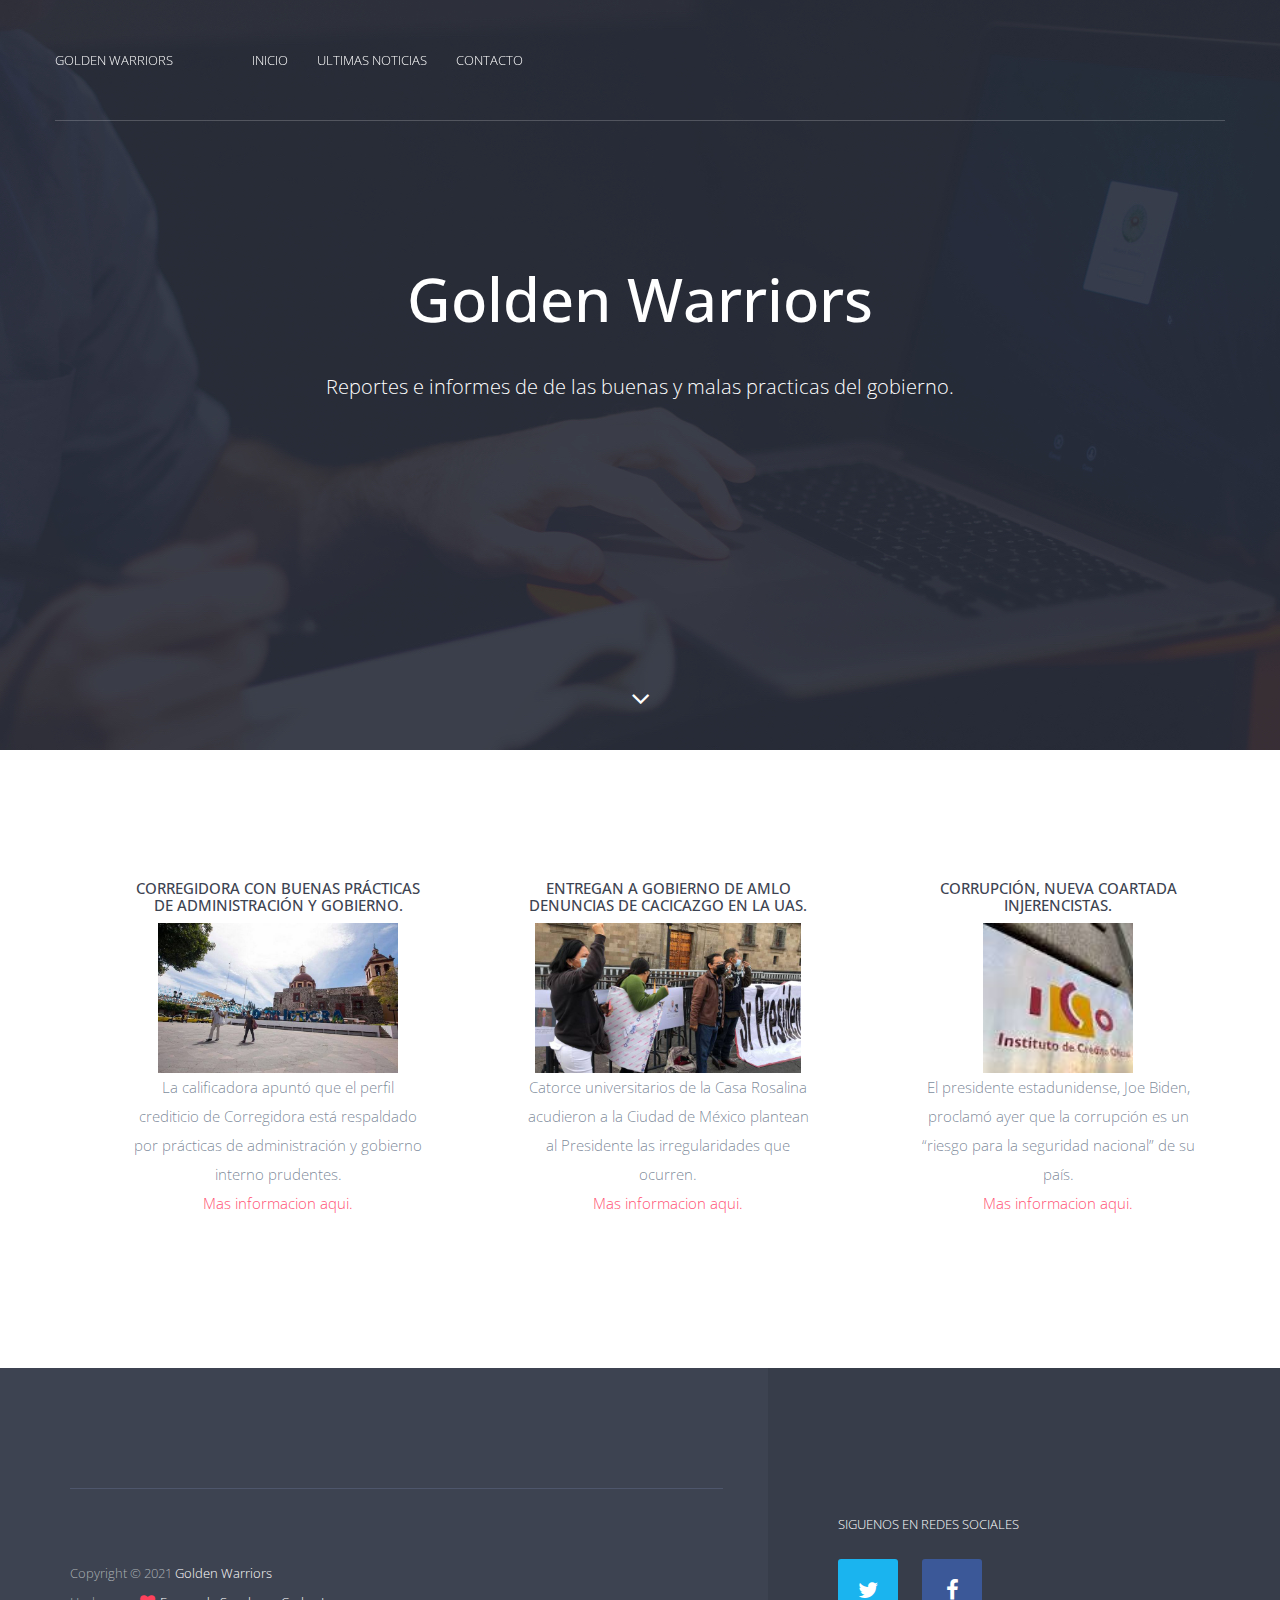
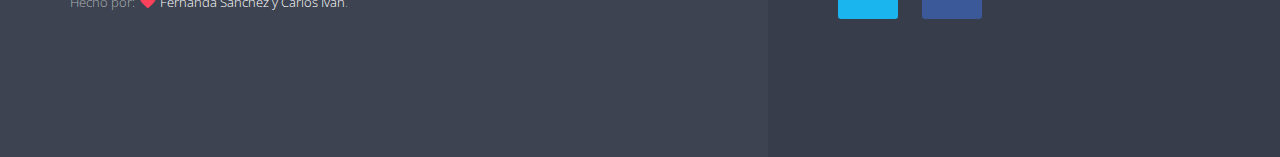
<file: plantilla1/index.html>
<!doctype html>
<!--[if lt IE 7]>      <html class="no-js lt-ie9 lt-ie8 lt-ie7" lang=""> <![endif]-->
<!--[if IE 7]>         <html class="no-js lt-ie9 lt-ie8" lang=""> <![endif]-->
<!--[if IE 8]>         <html class="no-js lt-ie9" lang=""> <![endif]-->
<!--[if gt IE 8]><!--> <html class="no-js" lang=""> <!--<![endif]-->
<head>
    <meta charset="utf-8">
    <!--<meta http-equiv="X-UA-Compatible" content="IE=edge,chrome=1">-->
    <meta http-equiv="X-UA-Compatible" content="IE=edge" />
    <title>GOLDEN WARRIOS</title>
    <meta name="description" content="">
    <meta name="viewport" content="width=device-width, initial-scale=1">
    <link rel="apple-touch-icon" href="apple-touch-icon.png">
    <link rel="icon" type="image/png" href="favicon-32x32.png" sizes="32x32" />
    <link rel="icon" type="image/png" href="favicon-16x16.png" sizes="16x16" />
    <link rel="stylesheet" href="css/normalize.min.css">
    <link rel="stylesheet" href="css/bootstrap.min.css">
    <link rel="stylesheet" href="css/jquery.fancybox.css">
    <link rel="stylesheet" href="css/flexslider.css">
    <link rel="stylesheet" href="css/styles.css">
    <link rel="stylesheet" href="css/queries.css">
    <link rel="stylesheet" href="css/etline-font.css">
    <link rel="stylesheet" href="bower_components/animate.css/animate.min.css">
    <link rel="stylesheet" href="http://maxcdn.bootstrapcdn.com/font-awesome/4.3.0/css/font-awesome.min.css">
    <script src="js/vendor/modernizr-2.8.3-respond-1.4.2.min.js"></script>
</head>
<body id="top">
    <!--[if lt IE 8]>
    <p class="browserupgrade">You are using an <strong>outdated</strong> browser. Please <a href="http://browsehappy.com/">upgrade your browser</a> to improve your experience.</p>
    <![endif]-->
    <section class="hero">
        <section class="navigation">
            <header>
                <div class="header-content">
                    <div class="logo"><a href="index.html">GOLDEN WARRIORS</a></div>
                    <div class="header-nav">
                        <nav>
                            <ul class="primary-nav">
                                <li><a href="#features">Inicio</a></li>
                                <li><a href="#assets">Ultimas noticias</a></li>
                                <li><a href="#blog">Contacto</a></li>
                            </ul>
                            <ul class="member-actions">
                               
                            </ul>
                        </nav>
                    </div>
                    <div class="navicon">
                        <a class="nav-toggle" href="#"><span></span></a>
                    </div>
                </div>
            </header>
        </section>
        <div class="container">
            <div class="row">
                <div class="col-md-10 col-md-offset-1">
                    <div class="hero-content text-center">
                        <h1>Golden Warriors</h1>
                        <p class="intro">Reportes e informes de de las buenas y malas practicas del gobierno.</p>
                    </div>
                </div>
            </div>
        </div>
        <div class="down-arrow floating-arrow"><a href="#"><i class="fa fa-angle-down"></i></a></div>
    </section>
    <section class="intro section-padding">
        <div class="container">
            <div class="row">
                <div class="col-md-4 intro-feature">
                    <div class="intro-icon" >
                        
                    </div>
                    <div class="intro-content">
                        <center>
                        <h5>Corregidora con buenas prácticas de administración y gobierno.</h5>
                        <img src="img/img1.jpg" height="150px" weight="70px"/>
                        <p>La calificadora apuntó que el perfil crediticio de Corregidora está respaldado por prácticas de administración y gobierno interno prudentes.
                            <br>
                        <a href="#" class="blog-category" data-toggle="tooltip" data-placement="top" data-original-title="¡Click click!">Mas informacion aqui.</a>
                    </p>
                        </center>
                    </div>
                </div>
                <div class="col-md-4 intro-feature">
                    <div class="intro-icon">
                        
                    </div>
                    <div class="intro-content">
                        <center>
                        <h5>Entregan a Gobierno de AMLO denuncias de cacicazgo en la UAS.</h5>
                        <img src="img/img2.jpg" height="150px" weight="70px"/>
                        <p>Catorce universitarios de la Casa Rosalina acudieron a la Ciudad de México plantean al Presidente las irregularidades que ocurren.
                            <br>
                        <a href="#" class="blog-category" data-toggle="tooltip" data-placement="top" data-original-title="¡Click click!">Mas informacion aqui.</a>
                    </p>
                        </center>
                    </div>
                </div>
                <div class="col-md-4 intro-feature">
                    <div class="intro-icon">
                        
                    </div>
                    <div class="intro-content">
                        <center>
                        <h5>Corrupción, nueva coartada injerencistas.</h5>
                        <img src="img/img3.jfif" height="150px" weight="70px"/>
                        <p>El presidente estadunidense, Joe Biden, proclamó ayer que la corrupción es un “riesgo para la seguridad nacional” de su país.
                            <br>
                        <a href="#" class="blog-category" data-toggle="tooltip" data-placement="top" data-original-title="¡Click click!">Mas informacion aqui.</a>
                    </p>
                </center>
                        
                    </div>
                </div>
            </div>
        </div>
    </section>
    
    <footer>
        <div class="container">
            <div class="row">
                <div class="col-md-7">
                    <div class="footer-links">
                        <ul class="footer-group">
                            
                        </ul>
                        <p>Copyright © 2021 <a href="#">Golden Warriors</a><br>
                        <a href="http://tympanus.net/codrops/licensing/"></a> Hecho por: <span class="fa fa-heart pulse2"></span> <a href="https://tympanus.net/codrops/">Fernanda Sanchez y Carlos Ivan</a>.</p>
                    </div>
                </div>
                <div class="social-share">
                    <p>SIGUENOS EN REDES SOCIALES</p>
                    <a href="#" class="twitter-share"><i class="fa fa-twitter"></i></a> <a href="#" class="facebook-share"><i class="fa fa-facebook"></i></a>
                </div>
            </div>
        </div>
    </footer>
    <script src="http://ajax.googleapis.com/ajax/libs/jquery/1.11.2/jquery.min.js"></script>
    <script>window.jQuery || document.write('<script src="js/vendor/jquery-1.11.2.min.js"><\/script>')</script>
    <script src="bower_components/retina.js/dist/retina.js"></script>
    <script src="js/jquery.fancybox.pack.js"></script>
    <script src="js/vendor/bootstrap.min.js"></script>
    <script src="js/scripts.js"></script>
    <script src="js/angular.js"></script>
    <script src="js/jquery.flexslider-min.js"></script>
    <script src="bower_components/classie/classie.js"></script>
    <script src="bower_components/jquery-waypoints/lib/jquery.waypoints.min.js"></script>
    <!-- Google Analytics: change UA-XXXXX-X to be your site's ID. -->
    <script>
    (function(b,o,i,l,e,r){b.GoogleAnalyticsObject=l;b[l]||(b[l]=
    function(){(b[l].q=b[l].q||[]).push(arguments)});b[l].l=+new Date;
    e=o.createElement(i);r=o.getElementsByTagName(i)[0];
    e.src='//www.google-analytics.com/analytics.js';
    r.parentNode.insertBefore(e,r)}(window,document,'script','ga'));
    ga('create','UA-XXXXX-X','auto');ga('send','pageview');
    </script>
</body>
</html>
</file>
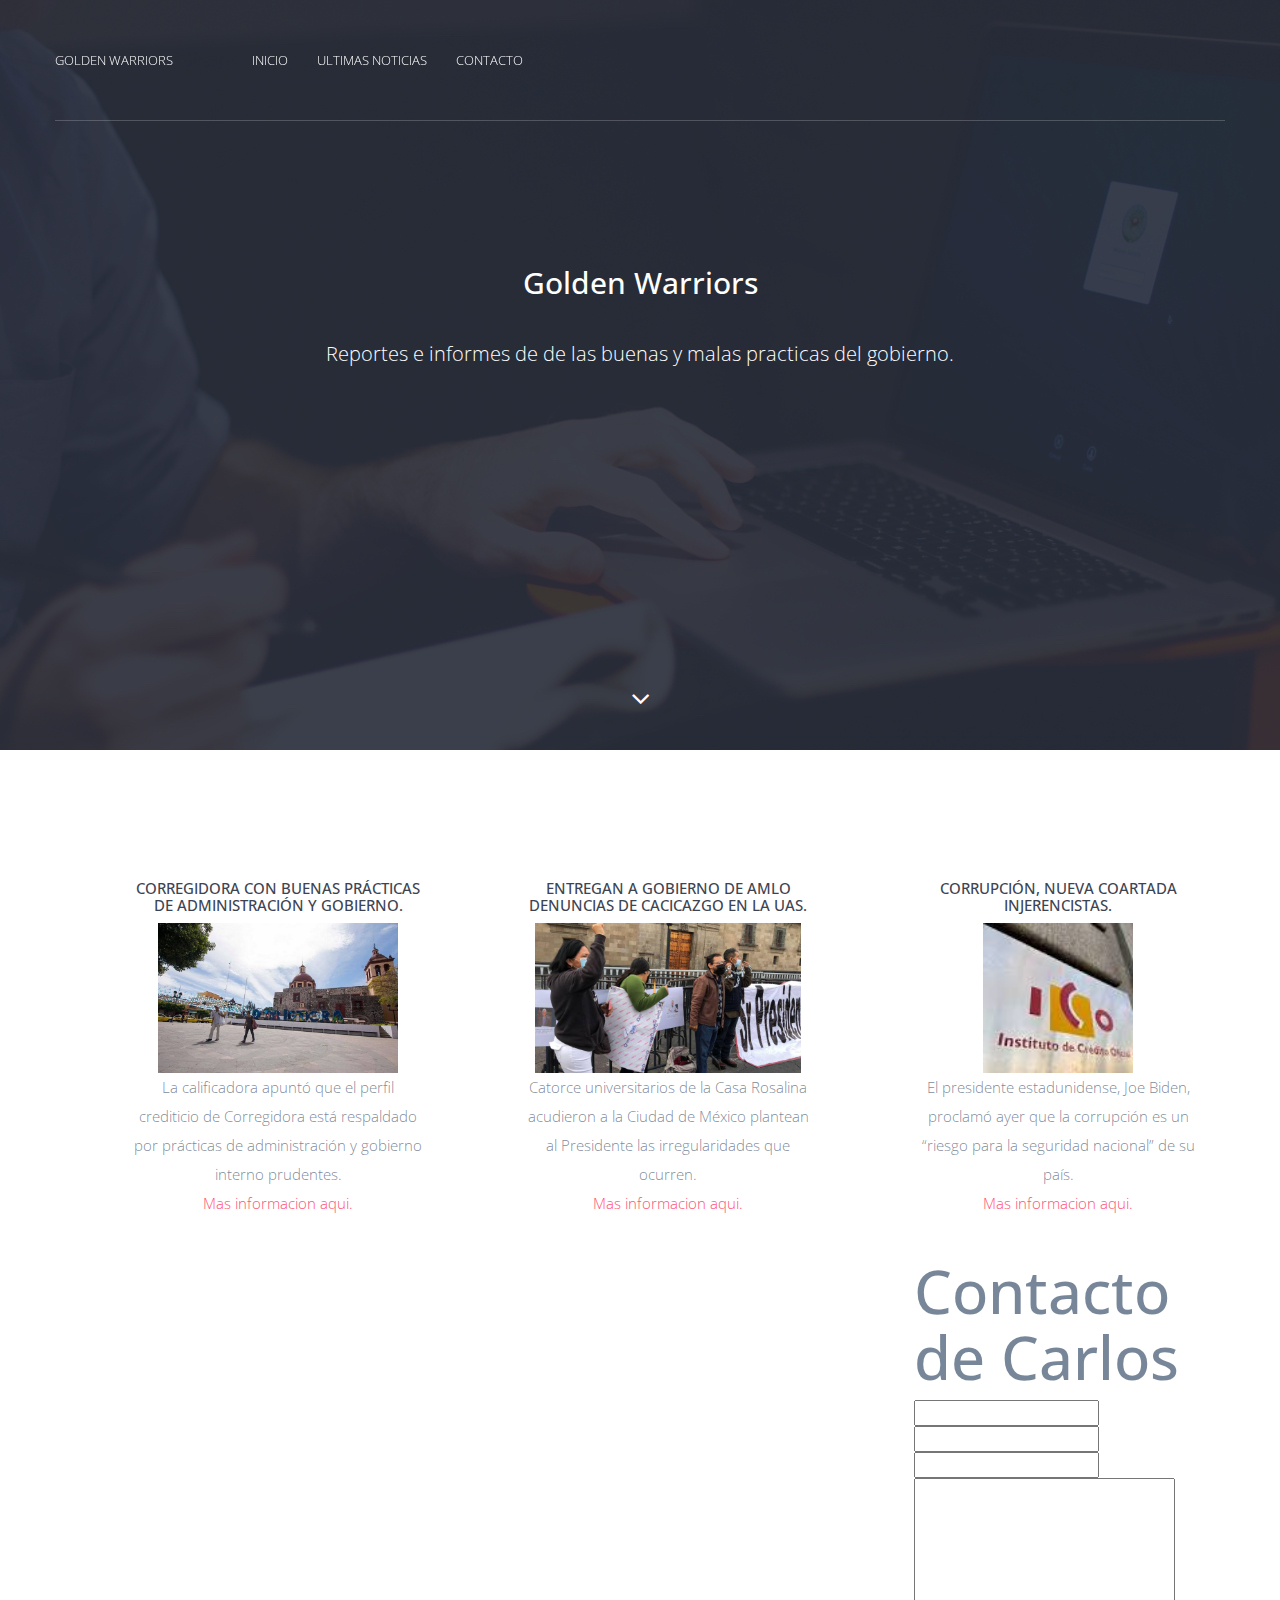
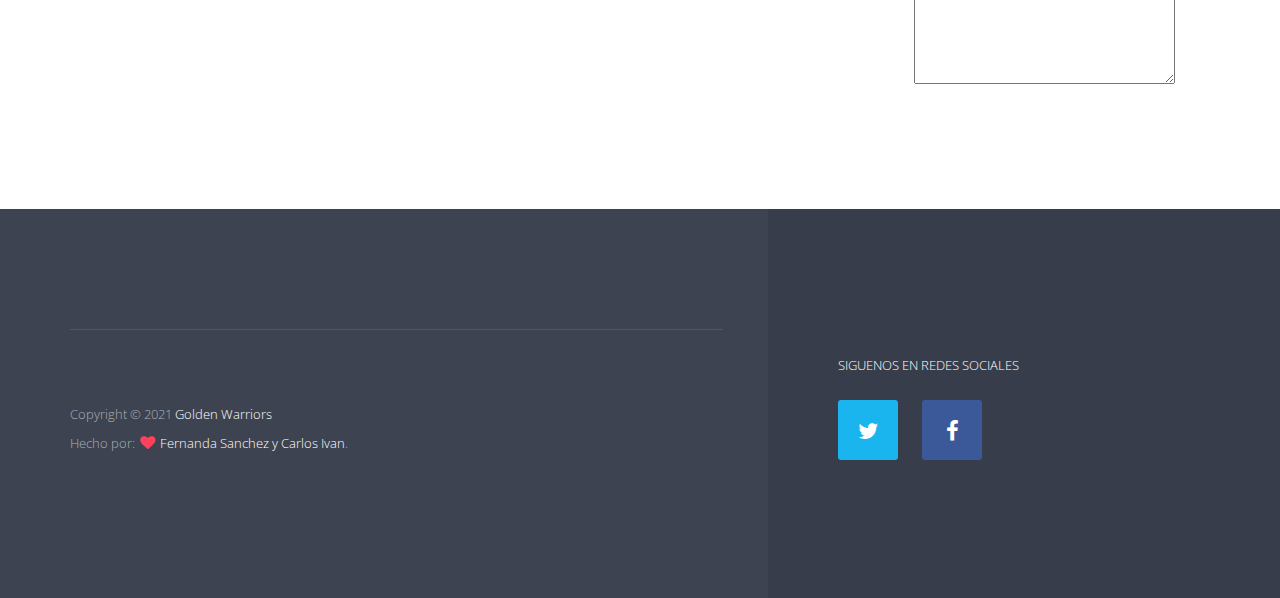
<file: plantilla2/index.html>
<!doctype html>
<!--[if lt IE 7]>      <html class="no-js lt-ie9 lt-ie8 lt-ie7" lang=""> <![endif]-->
<!--[if IE 7]>         <html class="no-js lt-ie9 lt-ie8" lang=""> <![endif]-->
<!--[if IE 8]>         <html class="no-js lt-ie9" lang=""> <![endif]-->
<!--[if gt IE 8]><!--> <html class="no-js" lang=""> <!--<![endif]-->
<head>
    <meta charset="utf-8">
    <!--<meta http-equiv="X-UA-Compatible" content="IE=edge,chrome=1">-->
    <meta http-equiv="X-UA-Compatible" content="IE=edge" />
    <title>GOLDEN WARRIOS</title>
    <meta name="description" content="">
    <meta name="viewport" content="width=device-width, initial-scale=1">
    <link rel="apple-touch-icon" href="apple-touch-icon.png">
    <link rel="icon" type="image/png" href="favicon-32x32.png" sizes="32x32" />
    <link rel="icon" type="image/png" href="favicon-16x16.png" sizes="16x16" />
    <link rel="stylesheet" href="css/normalize.min.css">
    <link rel="stylesheet" href="css/bootstrap.min.css">
    <link rel="stylesheet" href="css/jquery.fancybox.css">
    <link rel="stylesheet" href="css/flexslider.css">
    <link rel="stylesheet" href="css/styles.css">
    <link rel="stylesheet" href="css/ie.css">
    <link rel="stylesheet" href="css/queries.css">
    <link rel="stylesheet" href="css/etline-font.css">
    <link rel="stylesheet" href="bower_components/animate.css/animate.min.css">
    <link rel="stylesheet" href="http://maxcdn.bootstrapcdn.com/font-awesome/4.3.0/css/font-awesome.min.css">
    <script src="js/vendor/modernizr-2.8.3-respond-1.4.2.min.js"></script>
</head>
<body id="top">
    <!--[if lt IE 8]>
    <p class="browserupgrade">You are using an <strong>outdated</strong> browser. Please <a href="http://browsehappy.com/">upgrade your browser</a> to improve your experience.</p>
    <![endif]-->
    <section class="hero">
        <section class="navigation">
            <header>
                <div class="header-content">
                    <div class="logo"><a href="index.html">GOLDEN WARRIORS</a></div>
                    <div class="header-nav">
                        <nav>
                            <ul class="primary-nav">
                                <li><a href="#features">Inicio</a></li>
                                <li><a href="#assets">Ultimas noticias</a></li>
                                <li><a href="#blog">Contacto</a></li>
                            </ul>
                            <ul class="member-actions">
                               
                            </ul>
                        </nav>
                    </div>
                    <div class="navicon">
                        <a class="nav-toggle" href="#"><span></span></a>
                    </div>
                </div>
            </header>
        </section>
        <div class="container">
            <div class="row">
                <div class="col-md-10 col-md-offset-1">
                    <div class="hero-content text-center">
                        <h1 class="titulo-cuerpo"> Golden Warriors</h1>
                        <p class="intro">Reportes e informes de de las buenas y malas practicas del gobierno.</p>
                    </div>
                </div>
            </div>
        </div>
        <div class="down-arrow floating-arrow"><a href="#"><i class="fa fa-angle-down"></i></a></div>
    </section>
    <section class="intro section-padding">
        <div class="container">
            <div class="row">
                <div class="col-md-4 intro-feature">
                    <div class="intro-icon" >
                        
                    </div>
                    <div class="intro-content">
                        <center>
                        <h5>Corregidora con buenas prácticas de administración y gobierno.</h5>
                        <img src="img/img1.jpg" height="150px" weight="70px"/>
                        <p>La calificadora apuntó que el perfil crediticio de Corregidora está respaldado por prácticas de administración y gobierno interno prudentes.
                            <br>
                        <a href="#" class="blog-category" data-toggle="tooltip" data-placement="top" data-original-title="¡Click click!">Mas informacion aqui.</a>
                    </p>
                        </center>
                    </div>
                </div>
                <div class="col-md-4 intro-feature">
                    <div class="intro-icon">
                        
                    </div>
                    <div class="intro-content">
                        <center>
                        <h5>Entregan a Gobierno de AMLO denuncias de cacicazgo en la UAS.</h5>
                        <img src="img/img2.jpg" height="150px" weight="70px"/>
                        <p>Catorce universitarios de la Casa Rosalina acudieron a la Ciudad de México plantean al Presidente las irregularidades que ocurren.
                            <br>
                        <a href="#" class="blog-category" data-toggle="tooltip" data-placement="top" data-original-title="¡Click click!">Mas informacion aqui.</a>
                    </p>
                        </center>
                    </div>
                </div>
                <div class="col-md-4 intro-feature">
                    <div class="intro-icon">
                        
                    </div>
                    <div class="intro-content">
                        <center>
                        <h5>Corrupción, nueva coartada injerencistas.</h5>
                        <img src="img/img3.jfif" height="150px" weight="70px"/>
                        <p>El presidente estadunidense, Joe Biden, proclamó ayer que la corrupción es un “riesgo para la seguridad nacional” de su país.
                            <br>
                        <a href="#" class="blog-category" data-toggle="tooltip" data-placement="top" data-original-title="¡Click click!">Mas informacion aqui.</a>
                    </p>
                </center>

                <h1>Contacto de Carlos </h1>
                <form action="" method="post" >

                    <input type="text" name="nombre" id="nombre">
                    <input type="email" name="correo" id="correo">
                    <input type="tel" name="telefono" id="telefono">
                    <textarea name="mensaje" id="mensaje" cols="30" rows="10"></textarea>

                </form>
                        
                    </div>
                </div>
            </div>
        </div>
    </section>
    
    <footer>
        <div class="container">
            <div class="row">
                <div class="col-md-7">
                    <div class="footer-links">
                        <ul class="footer-group">
                            
                        </ul>
                        <p>Copyright © 2021 <a href="#">Golden Warriors</a><br>
                        <a href="http://tympanus.net/codrops/licensing/"></a> Hecho por: <span class="fa fa-heart pulse2"></span> <a href="https://tympanus.net/codrops/">Fernanda Sanchez y Carlos Ivan</a>.</p>
                    </div>
                </div>
                <div class="social-share">
                    <p>SIGUENOS EN REDES SOCIALES</p>
                    <a href="#" class="twitter-share"><i class="fa fa-twitter"></i></a> <a href="#" class="facebook-share"><i class="fa fa-facebook"></i></a>
                </div>
            </div>
        </div>
    </footer>
    <script src="http://ajax.googleapis.com/ajax/libs/jquery/1.11.2/jquery.min.js"></script>
    <script>window.jQuery || document.write('<script src="js/vendor/jquery-1.11.2.min.js"><\/script>')</script>
    <script src="bower_components/retina.js/dist/retina.js"></script>
    <script src="js/jquery.fancybox.pack.js"></script>
    <script src="js/vendor/bootstrap.min.js"></script>
    <script src="js/scripts.js"></script>
    <script src="js/angular.js"></script>
    <script src="js/jquery.flexslider-min.js"></script>
    <script src="bower_components/classie/classie.js"></script>
    <script src="bower_components/jquery-waypoints/lib/jquery.waypoints.min.js"></script>
    <!-- Google Analytics: change UA-XXXXX-X to be your site's ID. -->
    <script>
    (function(b,o,i,l,e,r){b.GoogleAnalyticsObject=l;b[l]||(b[l]=
    function(){(b[l].q=b[l].q||[]).push(arguments)});b[l].l=+new Date;
    e=o.createElement(i);r=o.getElementsByTagName(i)[0];
    e.src='//www.google-analytics.com/analytics.js';
    r.parentNode.insertBefore(e,r)}(window,document,'script','ga'));
    ga('create','UA-XXXXX-X','auto');ga('send','pageview');
    </script>
</body>


<!--- git init Esto es para inicializar GIT 
      git add . esto es para agregar al stage todos los archivos
      git commit - m "Mensaje" confirma los cambios en el repositorio
    -->
</html>
</file>
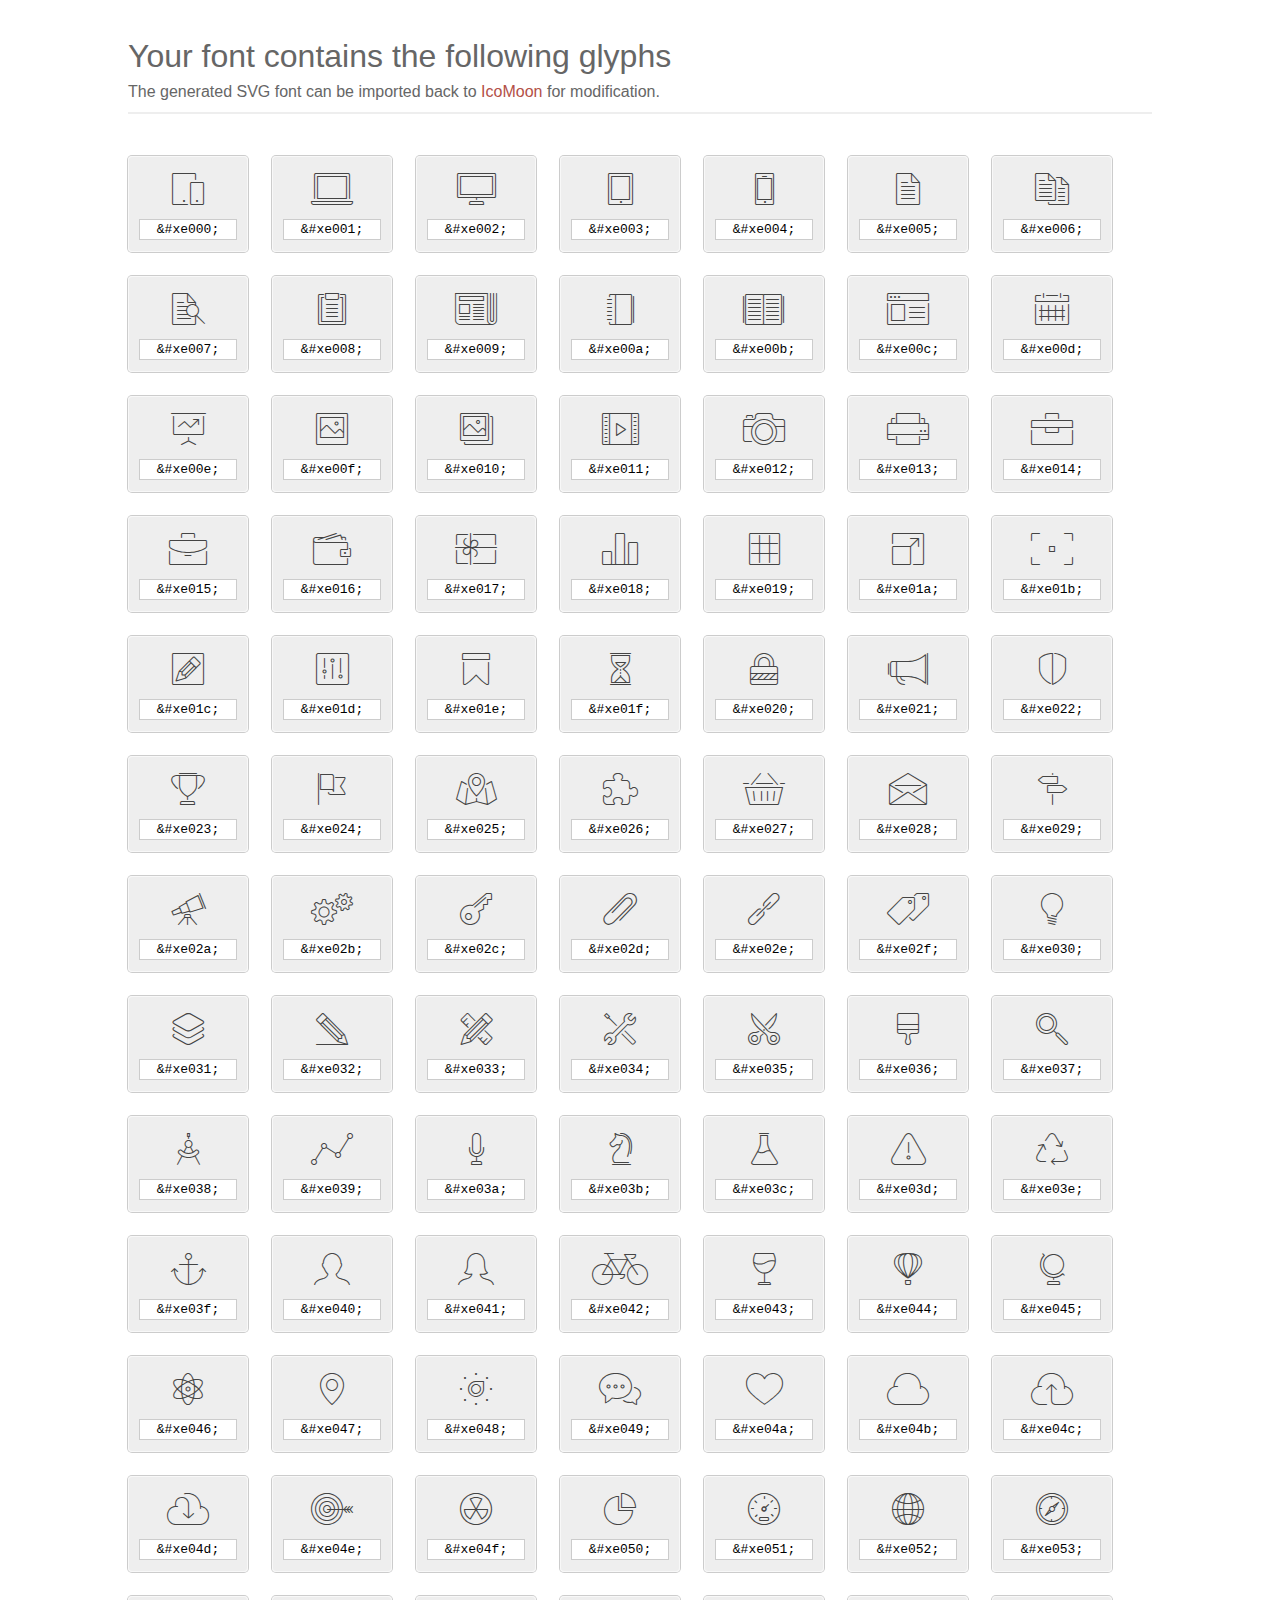
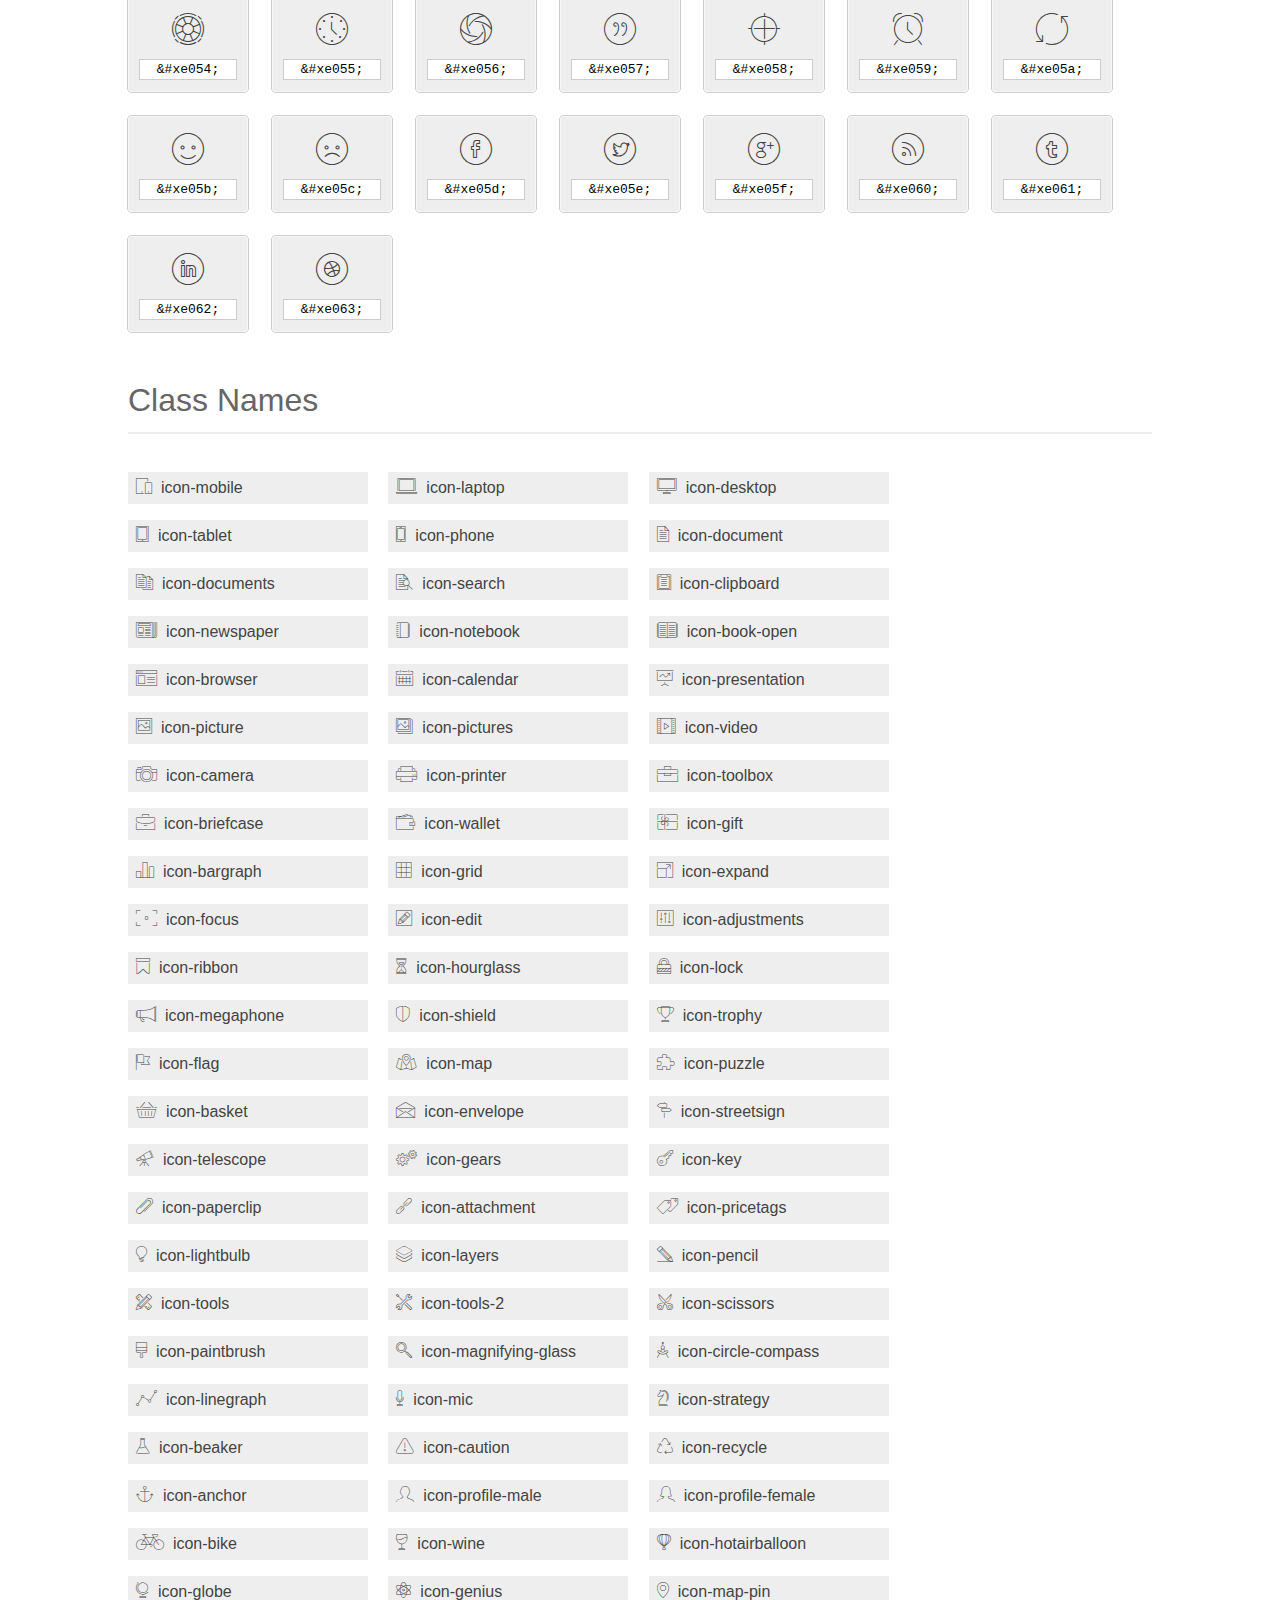
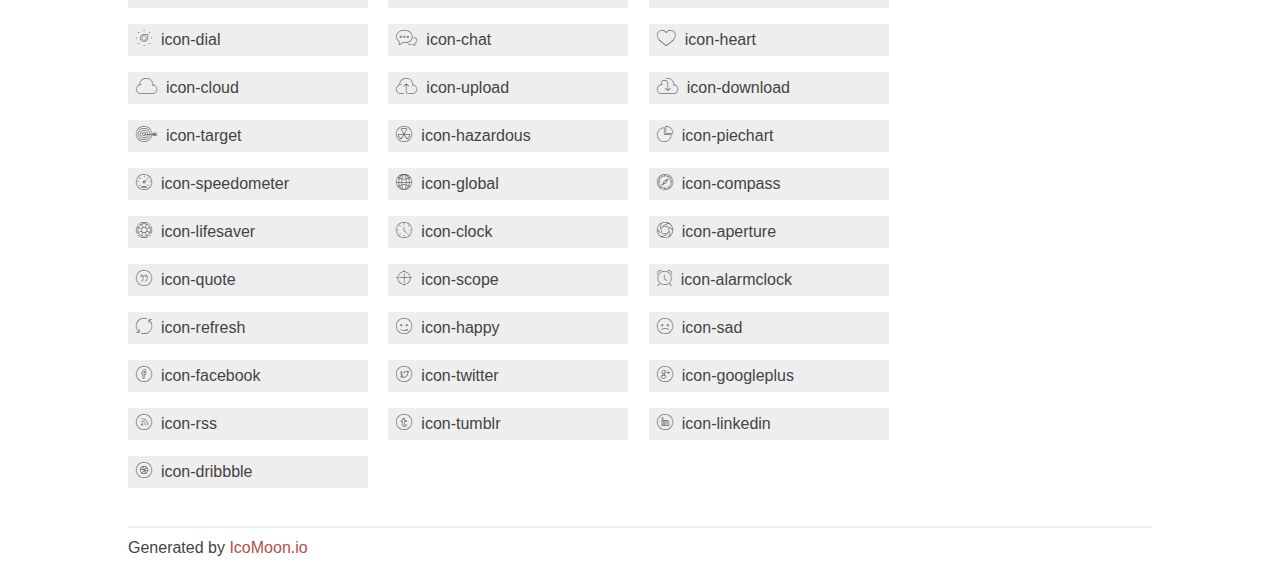
<file: plantilla1/fonts/et-line-font/index.html>
<!doctype html>
<html>
<head>
<title>Your Font/Glyphs</title>
<link rel="stylesheet" href="style.css" />
<!--[if lte IE 7]><script src="lte-ie7.js"></script><![endif]-->
<style>
	section, header, footer {display: block;}
	body {
		font-family: sans-serif;
		color: #444;
		line-height: 1.5;
		font-size: 1em;
	}
	* {
		-moz-box-sizing: border-box;
		-webkit-box-sizing: border-box;
		box-sizing: border-box;
		margin: 0;
		padding: 0;
	}
	.glyph {
		font-size: 16px;
		float: left;
		text-align: center;
		background: #eee;
		padding: .75em;
		margin: .75em 1.5em .75em 0;
		width: 7.5em;
		border-radius: .25em;
		box-shadow: inset 0 0 0 1px #f8f8f8, 0 0 0 1px #CCC;
	}
	.glyph input {
		font-family: consolas, monospace;
		font-size: 13px;
		width: 100%;
		text-align: center;
		border: 0;
		box-shadow: 0 0 0 1px #ccc;
		padding: .125em;
	}
	.w-main {
		width: 80%;
	}
	.centered {
		margin-left: auto;
		margin-right: auto;
	}
	.fs1 {
		font-size: 2em;
	}
	header {
		margin: 2em 0;
		padding-bottom: .5em;
		color: #666;
		box-shadow: 0 2px #eee;
	}
	header h1 {
		font-size: 2em;
		font-weight: normal;
	}
	.clearfix:before, .clearfix:after { content: ""; display: table; }
	.clearfix:after, .clear { clear: both; }
	footer {
		margin-top: 2em;
		padding: .5em 0;
		box-shadow: 0 -2px #eee;
	}
	a, a:visited {
		color: #B35047;
		text-decoration: none;
	}
	a:hover, a:focus {color: #000;}
	.box1 {
		font-size: 16px;
		display: inline-block;
		width: 15em;
		padding: .25em .5em;
		background: #eee;
		margin: .5em 1em .5em 0;
	}
</style>
</head>
<body>
	<div class="w-main centered">
	<section class="mtm clearfix" id="glyphs">
	<header>
		<h1>Your font contains the following glyphs</h1>
		<p>The generated SVG font can be imported back to <a href="http://icomoon.io/app">IcoMoon</a> for modification.</p>
	</header>
	<div class="glyph">
		<div class="fs1" aria-hidden="true" data-icon="&#xe000;"></div>
		<input type="text" readonly="readonly" value="&amp;#xe000;" />
	</div>
	<div class="glyph">
		<div class="fs1" aria-hidden="true" data-icon="&#xe001;"></div>
		<input type="text" readonly="readonly" value="&amp;#xe001;" />
	</div>
	<div class="glyph">
		<div class="fs1" aria-hidden="true" data-icon="&#xe002;"></div>
		<input type="text" readonly="readonly" value="&amp;#xe002;" />
	</div>
	<div class="glyph">
		<div class="fs1" aria-hidden="true" data-icon="&#xe003;"></div>
		<input type="text" readonly="readonly" value="&amp;#xe003;" />
	</div>
	<div class="glyph">
		<div class="fs1" aria-hidden="true" data-icon="&#xe004;"></div>
		<input type="text" readonly="readonly" value="&amp;#xe004;" />
	</div>
	<div class="glyph">
		<div class="fs1" aria-hidden="true" data-icon="&#xe005;"></div>
		<input type="text" readonly="readonly" value="&amp;#xe005;" />
	</div>
	<div class="glyph">
		<div class="fs1" aria-hidden="true" data-icon="&#xe006;"></div>
		<input type="text" readonly="readonly" value="&amp;#xe006;" />
	</div>
	<div class="glyph">
		<div class="fs1" aria-hidden="true" data-icon="&#xe007;"></div>
		<input type="text" readonly="readonly" value="&amp;#xe007;" />
	</div>
	<div class="glyph">
		<div class="fs1" aria-hidden="true" data-icon="&#xe008;"></div>
		<input type="text" readonly="readonly" value="&amp;#xe008;" />
	</div>
	<div class="glyph">
		<div class="fs1" aria-hidden="true" data-icon="&#xe009;"></div>
		<input type="text" readonly="readonly" value="&amp;#xe009;" />
	</div>
	<div class="glyph">
		<div class="fs1" aria-hidden="true" data-icon="&#xe00a;"></div>
		<input type="text" readonly="readonly" value="&amp;#xe00a;" />
	</div>
	<div class="glyph">
		<div class="fs1" aria-hidden="true" data-icon="&#xe00b;"></div>
		<input type="text" readonly="readonly" value="&amp;#xe00b;" />
	</div>
	<div class="glyph">
		<div class="fs1" aria-hidden="true" data-icon="&#xe00c;"></div>
		<input type="text" readonly="readonly" value="&amp;#xe00c;" />
	</div>
	<div class="glyph">
		<div class="fs1" aria-hidden="true" data-icon="&#xe00d;"></div>
		<input type="text" readonly="readonly" value="&amp;#xe00d;" />
	</div>
	<div class="glyph">
		<div class="fs1" aria-hidden="true" data-icon="&#xe00e;"></div>
		<input type="text" readonly="readonly" value="&amp;#xe00e;" />
	</div>
	<div class="glyph">
		<div class="fs1" aria-hidden="true" data-icon="&#xe00f;"></div>
		<input type="text" readonly="readonly" value="&amp;#xe00f;" />
	</div>
	<div class="glyph">
		<div class="fs1" aria-hidden="true" data-icon="&#xe010;"></div>
		<input type="text" readonly="readonly" value="&amp;#xe010;" />
	</div>
	<div class="glyph">
		<div class="fs1" aria-hidden="true" data-icon="&#xe011;"></div>
		<input type="text" readonly="readonly" value="&amp;#xe011;" />
	</div>
	<div class="glyph">
		<div class="fs1" aria-hidden="true" data-icon="&#xe012;"></div>
		<input type="text" readonly="readonly" value="&amp;#xe012;" />
	</div>
	<div class="glyph">
		<div class="fs1" aria-hidden="true" data-icon="&#xe013;"></div>
		<input type="text" readonly="readonly" value="&amp;#xe013;" />
	</div>
	<div class="glyph">
		<div class="fs1" aria-hidden="true" data-icon="&#xe014;"></div>
		<input type="text" readonly="readonly" value="&amp;#xe014;" />
	</div>
	<div class="glyph">
		<div class="fs1" aria-hidden="true" data-icon="&#xe015;"></div>
		<input type="text" readonly="readonly" value="&amp;#xe015;" />
	</div>
	<div class="glyph">
		<div class="fs1" aria-hidden="true" data-icon="&#xe016;"></div>
		<input type="text" readonly="readonly" value="&amp;#xe016;" />
	</div>
	<div class="glyph">
		<div class="fs1" aria-hidden="true" data-icon="&#xe017;"></div>
		<input type="text" readonly="readonly" value="&amp;#xe017;" />
	</div>
	<div class="glyph">
		<div class="fs1" aria-hidden="true" data-icon="&#xe018;"></div>
		<input type="text" readonly="readonly" value="&amp;#xe018;" />
	</div>
	<div class="glyph">
		<div class="fs1" aria-hidden="true" data-icon="&#xe019;"></div>
		<input type="text" readonly="readonly" value="&amp;#xe019;" />
	</div>
	<div class="glyph">
		<div class="fs1" aria-hidden="true" data-icon="&#xe01a;"></div>
		<input type="text" readonly="readonly" value="&amp;#xe01a;" />
	</div>
	<div class="glyph">
		<div class="fs1" aria-hidden="true" data-icon="&#xe01b;"></div>
		<input type="text" readonly="readonly" value="&amp;#xe01b;" />
	</div>
	<div class="glyph">
		<div class="fs1" aria-hidden="true" data-icon="&#xe01c;"></div>
		<input type="text" readonly="readonly" value="&amp;#xe01c;" />
	</div>
	<div class="glyph">
		<div class="fs1" aria-hidden="true" data-icon="&#xe01d;"></div>
		<input type="text" readonly="readonly" value="&amp;#xe01d;" />
	</div>
	<div class="glyph">
		<div class="fs1" aria-hidden="true" data-icon="&#xe01e;"></div>
		<input type="text" readonly="readonly" value="&amp;#xe01e;" />
	</div>
	<div class="glyph">
		<div class="fs1" aria-hidden="true" data-icon="&#xe01f;"></div>
		<input type="text" readonly="readonly" value="&amp;#xe01f;" />
	</div>
	<div class="glyph">
		<div class="fs1" aria-hidden="true" data-icon="&#xe020;"></div>
		<input type="text" readonly="readonly" value="&amp;#xe020;" />
	</div>
	<div class="glyph">
		<div class="fs1" aria-hidden="true" data-icon="&#xe021;"></div>
		<input type="text" readonly="readonly" value="&amp;#xe021;" />
	</div>
	<div class="glyph">
		<div class="fs1" aria-hidden="true" data-icon="&#xe022;"></div>
		<input type="text" readonly="readonly" value="&amp;#xe022;" />
	</div>
	<div class="glyph">
		<div class="fs1" aria-hidden="true" data-icon="&#xe023;"></div>
		<input type="text" readonly="readonly" value="&amp;#xe023;" />
	</div>
	<div class="glyph">
		<div class="fs1" aria-hidden="true" data-icon="&#xe024;"></div>
		<input type="text" readonly="readonly" value="&amp;#xe024;" />
	</div>
	<div class="glyph">
		<div class="fs1" aria-hidden="true" data-icon="&#xe025;"></div>
		<input type="text" readonly="readonly" value="&amp;#xe025;" />
	</div>
	<div class="glyph">
		<div class="fs1" aria-hidden="true" data-icon="&#xe026;"></div>
		<input type="text" readonly="readonly" value="&amp;#xe026;" />
	</div>
	<div class="glyph">
		<div class="fs1" aria-hidden="true" data-icon="&#xe027;"></div>
		<input type="text" readonly="readonly" value="&amp;#xe027;" />
	</div>
	<div class="glyph">
		<div class="fs1" aria-hidden="true" data-icon="&#xe028;"></div>
		<input type="text" readonly="readonly" value="&amp;#xe028;" />
	</div>
	<div class="glyph">
		<div class="fs1" aria-hidden="true" data-icon="&#xe029;"></div>
		<input type="text" readonly="readonly" value="&amp;#xe029;" />
	</div>
	<div class="glyph">
		<div class="fs1" aria-hidden="true" data-icon="&#xe02a;"></div>
		<input type="text" readonly="readonly" value="&amp;#xe02a;" />
	</div>
	<div class="glyph">
		<div class="fs1" aria-hidden="true" data-icon="&#xe02b;"></div>
		<input type="text" readonly="readonly" value="&amp;#xe02b;" />
	</div>
	<div class="glyph">
		<div class="fs1" aria-hidden="true" data-icon="&#xe02c;"></div>
		<input type="text" readonly="readonly" value="&amp;#xe02c;" />
	</div>
	<div class="glyph">
		<div class="fs1" aria-hidden="true" data-icon="&#xe02d;"></div>
		<input type="text" readonly="readonly" value="&amp;#xe02d;" />
	</div>
	<div class="glyph">
		<div class="fs1" aria-hidden="true" data-icon="&#xe02e;"></div>
		<input type="text" readonly="readonly" value="&amp;#xe02e;" />
	</div>
	<div class="glyph">
		<div class="fs1" aria-hidden="true" data-icon="&#xe02f;"></div>
		<input type="text" readonly="readonly" value="&amp;#xe02f;" />
	</div>
	<div class="glyph">
		<div class="fs1" aria-hidden="true" data-icon="&#xe030;"></div>
		<input type="text" readonly="readonly" value="&amp;#xe030;" />
	</div>
	<div class="glyph">
		<div class="fs1" aria-hidden="true" data-icon="&#xe031;"></div>
		<input type="text" readonly="readonly" value="&amp;#xe031;" />
	</div>
	<div class="glyph">
		<div class="fs1" aria-hidden="true" data-icon="&#xe032;"></div>
		<input type="text" readonly="readonly" value="&amp;#xe032;" />
	</div>
	<div class="glyph">
		<div class="fs1" aria-hidden="true" data-icon="&#xe033;"></div>
		<input type="text" readonly="readonly" value="&amp;#xe033;" />
	</div>
	<div class="glyph">
		<div class="fs1" aria-hidden="true" data-icon="&#xe034;"></div>
		<input type="text" readonly="readonly" value="&amp;#xe034;" />
	</div>
	<div class="glyph">
		<div class="fs1" aria-hidden="true" data-icon="&#xe035;"></div>
		<input type="text" readonly="readonly" value="&amp;#xe035;" />
	</div>
	<div class="glyph">
		<div class="fs1" aria-hidden="true" data-icon="&#xe036;"></div>
		<input type="text" readonly="readonly" value="&amp;#xe036;" />
	</div>
	<div class="glyph">
		<div class="fs1" aria-hidden="true" data-icon="&#xe037;"></div>
		<input type="text" readonly="readonly" value="&amp;#xe037;" />
	</div>
	<div class="glyph">
		<div class="fs1" aria-hidden="true" data-icon="&#xe038;"></div>
		<input type="text" readonly="readonly" value="&amp;#xe038;" />
	</div>
	<div class="glyph">
		<div class="fs1" aria-hidden="true" data-icon="&#xe039;"></div>
		<input type="text" readonly="readonly" value="&amp;#xe039;" />
	</div>
	<div class="glyph">
		<div class="fs1" aria-hidden="true" data-icon="&#xe03a;"></div>
		<input type="text" readonly="readonly" value="&amp;#xe03a;" />
	</div>
	<div class="glyph">
		<div class="fs1" aria-hidden="true" data-icon="&#xe03b;"></div>
		<input type="text" readonly="readonly" value="&amp;#xe03b;" />
	</div>
	<div class="glyph">
		<div class="fs1" aria-hidden="true" data-icon="&#xe03c;"></div>
		<input type="text" readonly="readonly" value="&amp;#xe03c;" />
	</div>
	<div class="glyph">
		<div class="fs1" aria-hidden="true" data-icon="&#xe03d;"></div>
		<input type="text" readonly="readonly" value="&amp;#xe03d;" />
	</div>
	<div class="glyph">
		<div class="fs1" aria-hidden="true" data-icon="&#xe03e;"></div>
		<input type="text" readonly="readonly" value="&amp;#xe03e;" />
	</div>
	<div class="glyph">
		<div class="fs1" aria-hidden="true" data-icon="&#xe03f;"></div>
		<input type="text" readonly="readonly" value="&amp;#xe03f;" />
	</div>
	<div class="glyph">
		<div class="fs1" aria-hidden="true" data-icon="&#xe040;"></div>
		<input type="text" readonly="readonly" value="&amp;#xe040;" />
	</div>
	<div class="glyph">
		<div class="fs1" aria-hidden="true" data-icon="&#xe041;"></div>
		<input type="text" readonly="readonly" value="&amp;#xe041;" />
	</div>
	<div class="glyph">
		<div class="fs1" aria-hidden="true" data-icon="&#xe042;"></div>
		<input type="text" readonly="readonly" value="&amp;#xe042;" />
	</div>
	<div class="glyph">
		<div class="fs1" aria-hidden="true" data-icon="&#xe043;"></div>
		<input type="text" readonly="readonly" value="&amp;#xe043;" />
	</div>
	<div class="glyph">
		<div class="fs1" aria-hidden="true" data-icon="&#xe044;"></div>
		<input type="text" readonly="readonly" value="&amp;#xe044;" />
	</div>
	<div class="glyph">
		<div class="fs1" aria-hidden="true" data-icon="&#xe045;"></div>
		<input type="text" readonly="readonly" value="&amp;#xe045;" />
	</div>
	<div class="glyph">
		<div class="fs1" aria-hidden="true" data-icon="&#xe046;"></div>
		<input type="text" readonly="readonly" value="&amp;#xe046;" />
	</div>
	<div class="glyph">
		<div class="fs1" aria-hidden="true" data-icon="&#xe047;"></div>
		<input type="text" readonly="readonly" value="&amp;#xe047;" />
	</div>
	<div class="glyph">
		<div class="fs1" aria-hidden="true" data-icon="&#xe048;"></div>
		<input type="text" readonly="readonly" value="&amp;#xe048;" />
	</div>
	<div class="glyph">
		<div class="fs1" aria-hidden="true" data-icon="&#xe049;"></div>
		<input type="text" readonly="readonly" value="&amp;#xe049;" />
	</div>
	<div class="glyph">
		<div class="fs1" aria-hidden="true" data-icon="&#xe04a;"></div>
		<input type="text" readonly="readonly" value="&amp;#xe04a;" />
	</div>
	<div class="glyph">
		<div class="fs1" aria-hidden="true" data-icon="&#xe04b;"></div>
		<input type="text" readonly="readonly" value="&amp;#xe04b;" />
	</div>
	<div class="glyph">
		<div class="fs1" aria-hidden="true" data-icon="&#xe04c;"></div>
		<input type="text" readonly="readonly" value="&amp;#xe04c;" />
	</div>
	<div class="glyph">
		<div class="fs1" aria-hidden="true" data-icon="&#xe04d;"></div>
		<input type="text" readonly="readonly" value="&amp;#xe04d;" />
	</div>
	<div class="glyph">
		<div class="fs1" aria-hidden="true" data-icon="&#xe04e;"></div>
		<input type="text" readonly="readonly" value="&amp;#xe04e;" />
	</div>
	<div class="glyph">
		<div class="fs1" aria-hidden="true" data-icon="&#xe04f;"></div>
		<input type="text" readonly="readonly" value="&amp;#xe04f;" />
	</div>
	<div class="glyph">
		<div class="fs1" aria-hidden="true" data-icon="&#xe050;"></div>
		<input type="text" readonly="readonly" value="&amp;#xe050;" />
	</div>
	<div class="glyph">
		<div class="fs1" aria-hidden="true" data-icon="&#xe051;"></div>
		<input type="text" readonly="readonly" value="&amp;#xe051;" />
	</div>
	<div class="glyph">
		<div class="fs1" aria-hidden="true" data-icon="&#xe052;"></div>
		<input type="text" readonly="readonly" value="&amp;#xe052;" />
	</div>
	<div class="glyph">
		<div class="fs1" aria-hidden="true" data-icon="&#xe053;"></div>
		<input type="text" readonly="readonly" value="&amp;#xe053;" />
	</div>
	<div class="glyph">
		<div class="fs1" aria-hidden="true" data-icon="&#xe054;"></div>
		<input type="text" readonly="readonly" value="&amp;#xe054;" />
	</div>
	<div class="glyph">
		<div class="fs1" aria-hidden="true" data-icon="&#xe055;"></div>
		<input type="text" readonly="readonly" value="&amp;#xe055;" />
	</div>
	<div class="glyph">
		<div class="fs1" aria-hidden="true" data-icon="&#xe056;"></div>
		<input type="text" readonly="readonly" value="&amp;#xe056;" />
	</div>
	<div class="glyph">
		<div class="fs1" aria-hidden="true" data-icon="&#xe057;"></div>
		<input type="text" readonly="readonly" value="&amp;#xe057;" />
	</div>
	<div class="glyph">
		<div class="fs1" aria-hidden="true" data-icon="&#xe058;"></div>
		<input type="text" readonly="readonly" value="&amp;#xe058;" />
	</div>
	<div class="glyph">
		<div class="fs1" aria-hidden="true" data-icon="&#xe059;"></div>
		<input type="text" readonly="readonly" value="&amp;#xe059;" />
	</div>
	<div class="glyph">
		<div class="fs1" aria-hidden="true" data-icon="&#xe05a;"></div>
		<input type="text" readonly="readonly" value="&amp;#xe05a;" />
	</div>
	<div class="glyph">
		<div class="fs1" aria-hidden="true" data-icon="&#xe05b;"></div>
		<input type="text" readonly="readonly" value="&amp;#xe05b;" />
	</div>
	<div class="glyph">
		<div class="fs1" aria-hidden="true" data-icon="&#xe05c;"></div>
		<input type="text" readonly="readonly" value="&amp;#xe05c;" />
	</div>
	<div class="glyph">
		<div class="fs1" aria-hidden="true" data-icon="&#xe05d;"></div>
		<input type="text" readonly="readonly" value="&amp;#xe05d;" />
	</div>
	<div class="glyph">
		<div class="fs1" aria-hidden="true" data-icon="&#xe05e;"></div>
		<input type="text" readonly="readonly" value="&amp;#xe05e;" />
	</div>
	<div class="glyph">
		<div class="fs1" aria-hidden="true" data-icon="&#xe05f;"></div>
		<input type="text" readonly="readonly" value="&amp;#xe05f;" />
	</div>
	<div class="glyph">
		<div class="fs1" aria-hidden="true" data-icon="&#xe060;"></div>
		<input type="text" readonly="readonly" value="&amp;#xe060;" />
	</div>
	<div class="glyph">
		<div class="fs1" aria-hidden="true" data-icon="&#xe061;"></div>
		<input type="text" readonly="readonly" value="&amp;#xe061;" />
	</div>
	<div class="glyph">
		<div class="fs1" aria-hidden="true" data-icon="&#xe062;"></div>
		<input type="text" readonly="readonly" value="&amp;#xe062;" />
	</div>
	<div class="glyph">
		<div class="fs1" aria-hidden="true" data-icon="&#xe063;"></div>
		<input type="text" readonly="readonly" value="&amp;#xe063;" />
	</div>
	</section>
	<div class="clear"></div>
	<section class="mtm clearfix" id="glyphs">
	<header>
		<h1>Class Names</h1>
	</header>
	<span class="box1">
		<span aria-hidden="true" class="icon-mobile"></span>
		&nbsp;icon-mobile
	</span>
	<span class="box1">
		<span aria-hidden="true" class="icon-laptop"></span>
		&nbsp;icon-laptop
	</span>
	<span class="box1">
		<span aria-hidden="true" class="icon-desktop"></span>
		&nbsp;icon-desktop
	</span>
	<span class="box1">
		<span aria-hidden="true" class="icon-tablet"></span>
		&nbsp;icon-tablet
	</span>
	<span class="box1">
		<span aria-hidden="true" class="icon-phone"></span>
		&nbsp;icon-phone
	</span>
	<span class="box1">
		<span aria-hidden="true" class="icon-document"></span>
		&nbsp;icon-document
	</span>
	<span class="box1">
		<span aria-hidden="true" class="icon-documents"></span>
		&nbsp;icon-documents
	</span>
	<span class="box1">
		<span aria-hidden="true" class="icon-search"></span>
		&nbsp;icon-search
	</span>
	<span class="box1">
		<span aria-hidden="true" class="icon-clipboard"></span>
		&nbsp;icon-clipboard
	</span>
	<span class="box1">
		<span aria-hidden="true" class="icon-newspaper"></span>
		&nbsp;icon-newspaper
	</span>
	<span class="box1">
		<span aria-hidden="true" class="icon-notebook"></span>
		&nbsp;icon-notebook
	</span>
	<span class="box1">
		<span aria-hidden="true" class="icon-book-open"></span>
		&nbsp;icon-book-open
	</span>
	<span class="box1">
		<span aria-hidden="true" class="icon-browser"></span>
		&nbsp;icon-browser
	</span>
	<span class="box1">
		<span aria-hidden="true" class="icon-calendar"></span>
		&nbsp;icon-calendar
	</span>
	<span class="box1">
		<span aria-hidden="true" class="icon-presentation"></span>
		&nbsp;icon-presentation
	</span>
	<span class="box1">
		<span aria-hidden="true" class="icon-picture"></span>
		&nbsp;icon-picture
	</span>
	<span class="box1">
		<span aria-hidden="true" class="icon-pictures"></span>
		&nbsp;icon-pictures
	</span>
	<span class="box1">
		<span aria-hidden="true" class="icon-video"></span>
		&nbsp;icon-video
	</span>
	<span class="box1">
		<span aria-hidden="true" class="icon-camera"></span>
		&nbsp;icon-camera
	</span>
	<span class="box1">
		<span aria-hidden="true" class="icon-printer"></span>
		&nbsp;icon-printer
	</span>
	<span class="box1">
		<span aria-hidden="true" class="icon-toolbox"></span>
		&nbsp;icon-toolbox
	</span>
	<span class="box1">
		<span aria-hidden="true" class="icon-briefcase"></span>
		&nbsp;icon-briefcase
	</span>
	<span class="box1">
		<span aria-hidden="true" class="icon-wallet"></span>
		&nbsp;icon-wallet
	</span>
	<span class="box1">
		<span aria-hidden="true" class="icon-gift"></span>
		&nbsp;icon-gift
	</span>
	<span class="box1">
		<span aria-hidden="true" class="icon-bargraph"></span>
		&nbsp;icon-bargraph
	</span>
	<span class="box1">
		<span aria-hidden="true" class="icon-grid"></span>
		&nbsp;icon-grid
	</span>
	<span class="box1">
		<span aria-hidden="true" class="icon-expand"></span>
		&nbsp;icon-expand
	</span>
	<span class="box1">
		<span aria-hidden="true" class="icon-focus"></span>
		&nbsp;icon-focus
	</span>
	<span class="box1">
		<span aria-hidden="true" class="icon-edit"></span>
		&nbsp;icon-edit
	</span>
	<span class="box1">
		<span aria-hidden="true" class="icon-adjustments"></span>
		&nbsp;icon-adjustments
	</span>
	<span class="box1">
		<span aria-hidden="true" class="icon-ribbon"></span>
		&nbsp;icon-ribbon
	</span>
	<span class="box1">
		<span aria-hidden="true" class="icon-hourglass"></span>
		&nbsp;icon-hourglass
	</span>
	<span class="box1">
		<span aria-hidden="true" class="icon-lock"></span>
		&nbsp;icon-lock
	</span>
	<span class="box1">
		<span aria-hidden="true" class="icon-megaphone"></span>
		&nbsp;icon-megaphone
	</span>
	<span class="box1">
		<span aria-hidden="true" class="icon-shield"></span>
		&nbsp;icon-shield
	</span>
	<span class="box1">
		<span aria-hidden="true" class="icon-trophy"></span>
		&nbsp;icon-trophy
	</span>
	<span class="box1">
		<span aria-hidden="true" class="icon-flag"></span>
		&nbsp;icon-flag
	</span>
	<span class="box1">
		<span aria-hidden="true" class="icon-map"></span>
		&nbsp;icon-map
	</span>
	<span class="box1">
		<span aria-hidden="true" class="icon-puzzle"></span>
		&nbsp;icon-puzzle
	</span>
	<span class="box1">
		<span aria-hidden="true" class="icon-basket"></span>
		&nbsp;icon-basket
	</span>
	<span class="box1">
		<span aria-hidden="true" class="icon-envelope"></span>
		&nbsp;icon-envelope
	</span>
	<span class="box1">
		<span aria-hidden="true" class="icon-streetsign"></span>
		&nbsp;icon-streetsign
	</span>
	<span class="box1">
		<span aria-hidden="true" class="icon-telescope"></span>
		&nbsp;icon-telescope
	</span>
	<span class="box1">
		<span aria-hidden="true" class="icon-gears"></span>
		&nbsp;icon-gears
	</span>
	<span class="box1">
		<span aria-hidden="true" class="icon-key"></span>
		&nbsp;icon-key
	</span>
	<span class="box1">
		<span aria-hidden="true" class="icon-paperclip"></span>
		&nbsp;icon-paperclip
	</span>
	<span class="box1">
		<span aria-hidden="true" class="icon-attachment"></span>
		&nbsp;icon-attachment
	</span>
	<span class="box1">
		<span aria-hidden="true" class="icon-pricetags"></span>
		&nbsp;icon-pricetags
	</span>
	<span class="box1">
		<span aria-hidden="true" class="icon-lightbulb"></span>
		&nbsp;icon-lightbulb
	</span>
	<span class="box1">
		<span aria-hidden="true" class="icon-layers"></span>
		&nbsp;icon-layers
	</span>
	<span class="box1">
		<span aria-hidden="true" class="icon-pencil"></span>
		&nbsp;icon-pencil
	</span>
	<span class="box1">
		<span aria-hidden="true" class="icon-tools"></span>
		&nbsp;icon-tools
	</span>
	<span class="box1">
		<span aria-hidden="true" class="icon-tools-2"></span>
		&nbsp;icon-tools-2
	</span>
	<span class="box1">
		<span aria-hidden="true" class="icon-scissors"></span>
		&nbsp;icon-scissors
	</span>
	<span class="box1">
		<span aria-hidden="true" class="icon-paintbrush"></span>
		&nbsp;icon-paintbrush
	</span>
	<span class="box1">
		<span aria-hidden="true" class="icon-magnifying-glass"></span>
		&nbsp;icon-magnifying-glass
	</span>
	<span class="box1">
		<span aria-hidden="true" class="icon-circle-compass"></span>
		&nbsp;icon-circle-compass
	</span>
	<span class="box1">
		<span aria-hidden="true" class="icon-linegraph"></span>
		&nbsp;icon-linegraph
	</span>
	<span class="box1">
		<span aria-hidden="true" class="icon-mic"></span>
		&nbsp;icon-mic
	</span>
	<span class="box1">
		<span aria-hidden="true" class="icon-strategy"></span>
		&nbsp;icon-strategy
	</span>
	<span class="box1">
		<span aria-hidden="true" class="icon-beaker"></span>
		&nbsp;icon-beaker
	</span>
	<span class="box1">
		<span aria-hidden="true" class="icon-caution"></span>
		&nbsp;icon-caution
	</span>
	<span class="box1">
		<span aria-hidden="true" class="icon-recycle"></span>
		&nbsp;icon-recycle
	</span>
	<span class="box1">
		<span aria-hidden="true" class="icon-anchor"></span>
		&nbsp;icon-anchor
	</span>
	<span class="box1">
		<span aria-hidden="true" class="icon-profile-male"></span>
		&nbsp;icon-profile-male
	</span>
	<span class="box1">
		<span aria-hidden="true" class="icon-profile-female"></span>
		&nbsp;icon-profile-female
	</span>
	<span class="box1">
		<span aria-hidden="true" class="icon-bike"></span>
		&nbsp;icon-bike
	</span>
	<span class="box1">
		<span aria-hidden="true" class="icon-wine"></span>
		&nbsp;icon-wine
	</span>
	<span class="box1">
		<span aria-hidden="true" class="icon-hotairballoon"></span>
		&nbsp;icon-hotairballoon
	</span>
	<span class="box1">
		<span aria-hidden="true" class="icon-globe"></span>
		&nbsp;icon-globe
	</span>
	<span class="box1">
		<span aria-hidden="true" class="icon-genius"></span>
		&nbsp;icon-genius
	</span>
	<span class="box1">
		<span aria-hidden="true" class="icon-map-pin"></span>
		&nbsp;icon-map-pin
	</span>
	<span class="box1">
		<span aria-hidden="true" class="icon-dial"></span>
		&nbsp;icon-dial
	</span>
	<span class="box1">
		<span aria-hidden="true" class="icon-chat"></span>
		&nbsp;icon-chat
	</span>
	<span class="box1">
		<span aria-hidden="true" class="icon-heart"></span>
		&nbsp;icon-heart
	</span>
	<span class="box1">
		<span aria-hidden="true" class="icon-cloud"></span>
		&nbsp;icon-cloud
	</span>
	<span class="box1">
		<span aria-hidden="true" class="icon-upload"></span>
		&nbsp;icon-upload
	</span>
	<span class="box1">
		<span aria-hidden="true" class="icon-download"></span>
		&nbsp;icon-download
	</span>
	<span class="box1">
		<span aria-hidden="true" class="icon-target"></span>
		&nbsp;icon-target
	</span>
	<span class="box1">
		<span aria-hidden="true" class="icon-hazardous"></span>
		&nbsp;icon-hazardous
	</span>
	<span class="box1">
		<span aria-hidden="true" class="icon-piechart"></span>
		&nbsp;icon-piechart
	</span>
	<span class="box1">
		<span aria-hidden="true" class="icon-speedometer"></span>
		&nbsp;icon-speedometer
	</span>
	<span class="box1">
		<span aria-hidden="true" class="icon-global"></span>
		&nbsp;icon-global
	</span>
	<span class="box1">
		<span aria-hidden="true" class="icon-compass"></span>
		&nbsp;icon-compass
	</span>
	<span class="box1">
		<span aria-hidden="true" class="icon-lifesaver"></span>
		&nbsp;icon-lifesaver
	</span>
	<span class="box1">
		<span aria-hidden="true" class="icon-clock"></span>
		&nbsp;icon-clock
	</span>
	<span class="box1">
		<span aria-hidden="true" class="icon-aperture"></span>
		&nbsp;icon-aperture
	</span>
	<span class="box1">
		<span aria-hidden="true" class="icon-quote"></span>
		&nbsp;icon-quote
	</span>
	<span class="box1">
		<span aria-hidden="true" class="icon-scope"></span>
		&nbsp;icon-scope
	</span>
	<span class="box1">
		<span aria-hidden="true" class="icon-alarmclock"></span>
		&nbsp;icon-alarmclock
	</span>
	<span class="box1">
		<span aria-hidden="true" class="icon-refresh"></span>
		&nbsp;icon-refresh
	</span>
	<span class="box1">
		<span aria-hidden="true" class="icon-happy"></span>
		&nbsp;icon-happy
	</span>
	<span class="box1">
		<span aria-hidden="true" class="icon-sad"></span>
		&nbsp;icon-sad
	</span>
	<span class="box1">
		<span aria-hidden="true" class="icon-facebook"></span>
		&nbsp;icon-facebook
	</span>
	<span class="box1">
		<span aria-hidden="true" class="icon-twitter"></span>
		&nbsp;icon-twitter
	</span>
	<span class="box1">
		<span aria-hidden="true" class="icon-googleplus"></span>
		&nbsp;icon-googleplus
	</span>
	<span class="box1">
		<span aria-hidden="true" class="icon-rss"></span>
		&nbsp;icon-rss
	</span>
	<span class="box1">
		<span aria-hidden="true" class="icon-tumblr"></span>
		&nbsp;icon-tumblr
	</span>
	<span class="box1">
		<span aria-hidden="true" class="icon-linkedin"></span>
		&nbsp;icon-linkedin
	</span>
	<span class="box1">
		<span aria-hidden="true" class="icon-dribbble"></span>
		&nbsp;icon-dribbble
	</span>
	</section>
	<footer>
		<p>Generated by <a href="http://icomoon.io">IcoMoon.io</a></p>
	</footer>
	</div>
	<script>
	document.getElementById("glyphs").addEventListener("click", function(e) {
		var target = e.target;
		if (target.tagName === "INPUT") {
			target.select();
		}
	});
	</script>
</body>
</html>
</file>
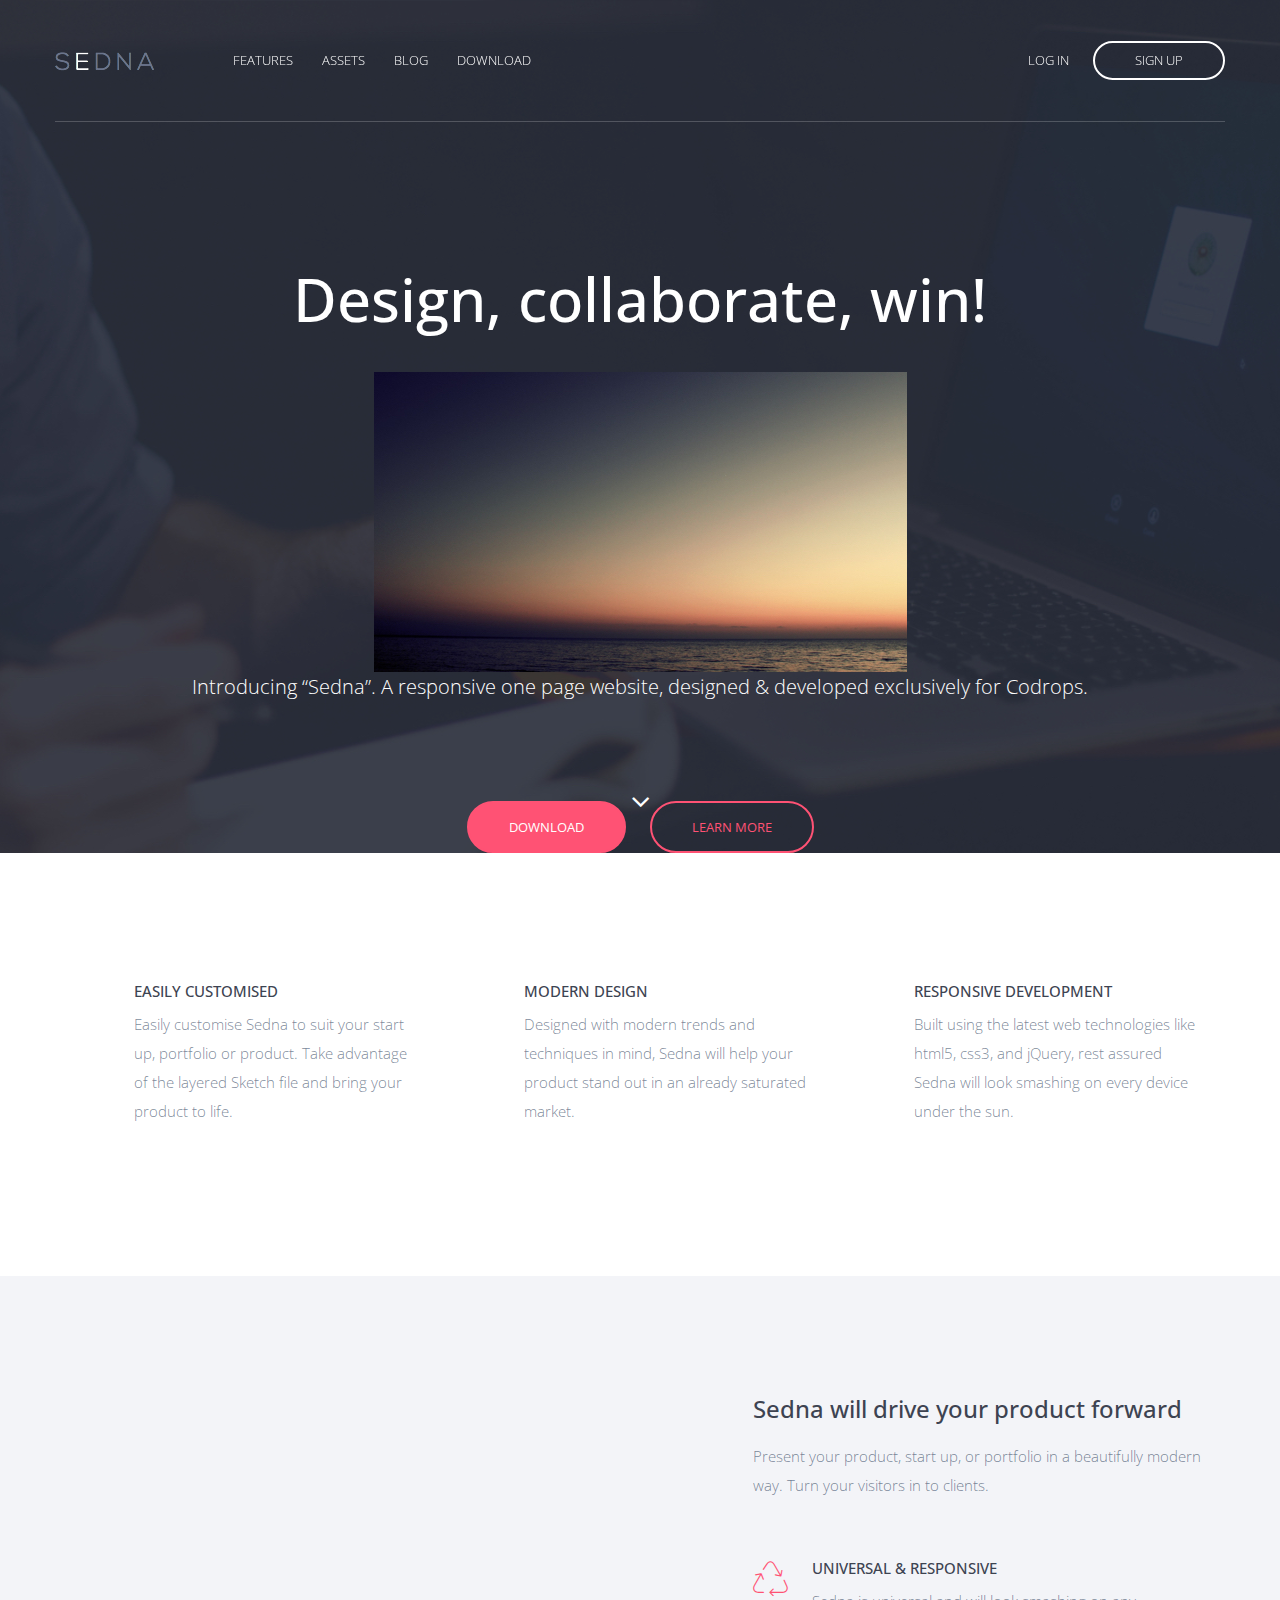
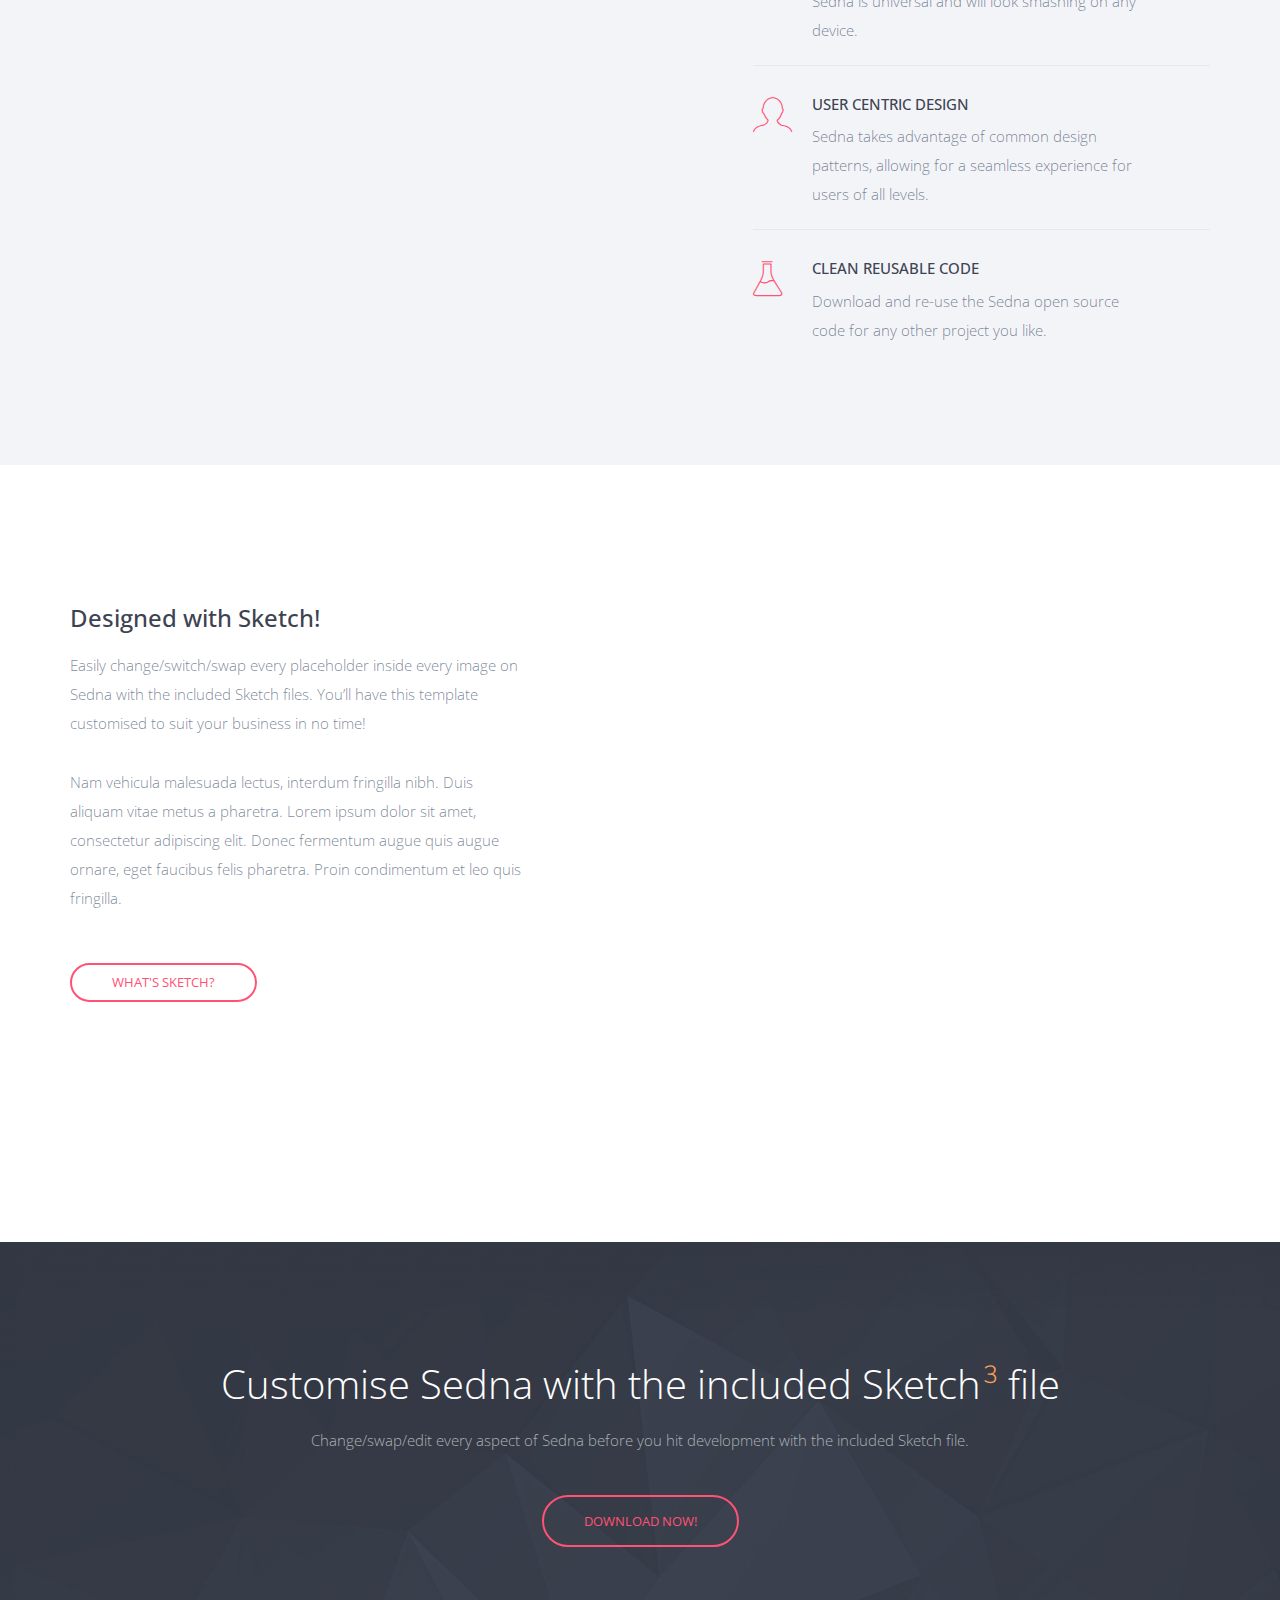
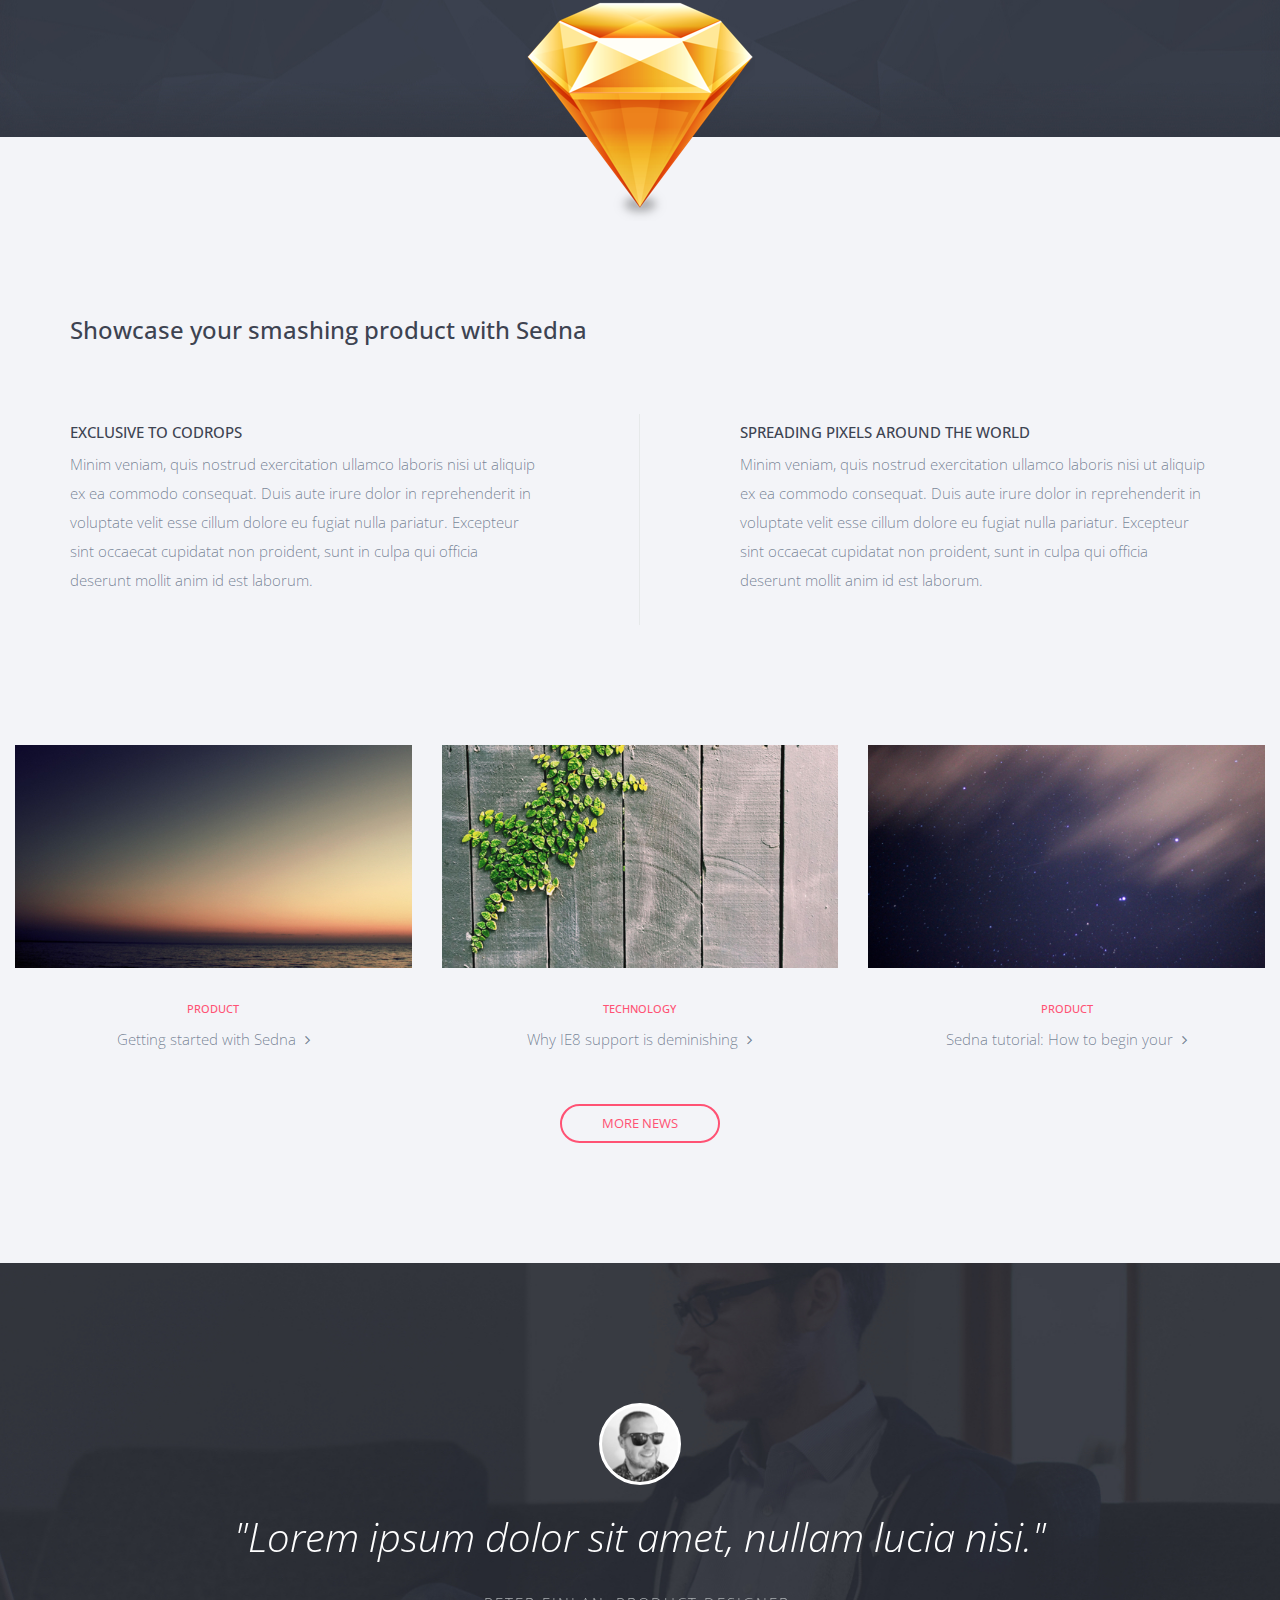
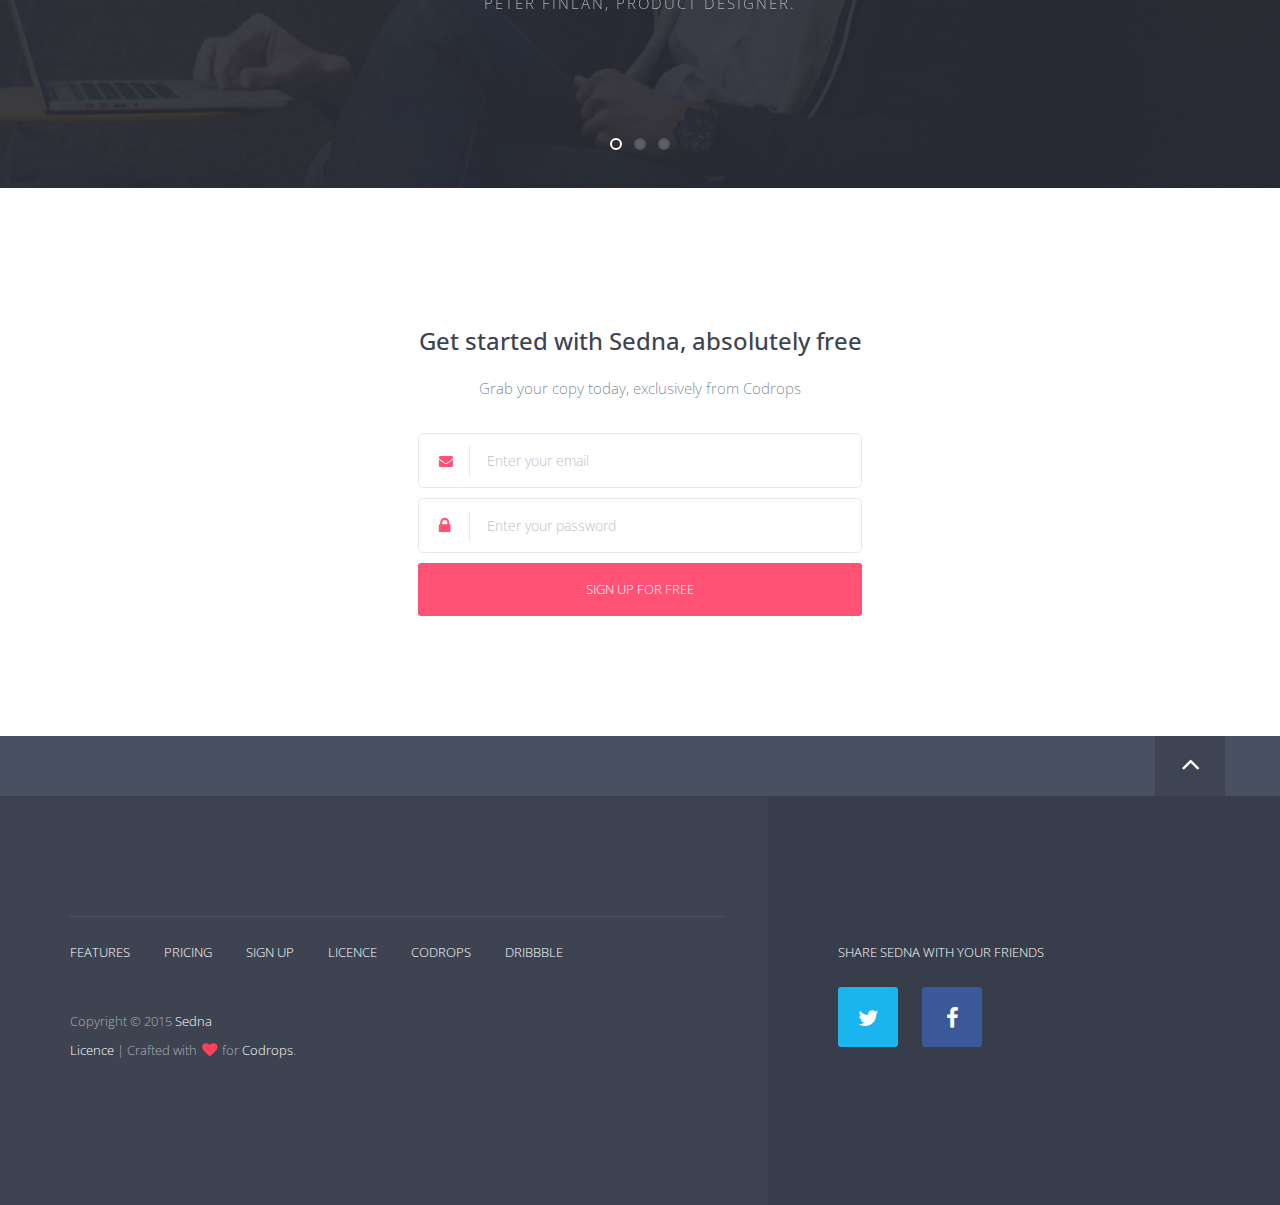
<file: plantilla2/index2.html>
<!doctype html>
<!--[if lt IE 7]>      <html class="no-js lt-ie9 lt-ie8 lt-ie7" lang=""> <![endif]-->
<!--[if IE 7]>         <html class="no-js lt-ie9 lt-ie8" lang=""> <![endif]-->
<!--[if IE 8]>         <html class="no-js lt-ie9" lang=""> <![endif]-->
<!--[if gt IE 8]><!--> <html class="no-js" lang=""> <!--<![endif]-->
<head>
    <meta charset="utf-8">
    <!--<meta http-equiv="X-UA-Compatible" content="IE=edge,chrome=1">-->
    <meta http-equiv="X-UA-Compatible" content="IE=edge" />
    <title>Sedna - A Free HTML5/CSS3 website</title>
    <meta name="description" content="">
    <meta name="viewport" content="width=device-width, initial-scale=1">
    <link rel="apple-touch-icon" href="apple-touch-icon.png">
    <link rel="icon" type="image/png" href="favicon-32x32.png" sizes="32x32" />
    <link rel="icon" type="image/png" href="favicon-16x16.png" sizes="16x16" />
    <link rel="stylesheet" href="css/normalize.min.css">
    <link rel="stylesheet" href="css/bootstrap.min.css">
    <link rel="stylesheet" href="css/jquery.fancybox.css">
    <link rel="stylesheet" href="css/flexslider.css">
    <link rel="stylesheet" href="css/styles.css">
    <link rel="stylesheet" href="css/queries.css">
    <link rel="stylesheet" href="css/etline-font.css">
    <link rel="stylesheet" href="bower_components/animate.css/animate.min.css">
    <link rel="stylesheet" href="http://maxcdn.bootstrapcdn.com/font-awesome/4.3.0/css/font-awesome.min.css">
    <script src="js/vendor/modernizr-2.8.3-respond-1.4.2.min.js"></script>
</head>
<body id="top">
    <!--[if lt IE 8]>
    <p class="browserupgrade">You are using an <strong>outdated</strong> browser. Please <a href="http://browsehappy.com/">upgrade your browser</a> to improve your experience.</p>
    <![endif]-->
    <section class="hero">
        <section class="navigation">
            <header>
                <div class="header-content">
                    <div class="logo"><a href="#"><img src="img/sedna-logo.png" alt="Sedna logo"></a></div>
                    <div class="header-nav">
                        <nav>
                            <ul class="primary-nav">
                                <li><a href="#features">Features</a></li>
                                <li><a href="#assets">Assets</a></li>
                                <li><a href="#blog">Blog</a></li>
                                <li><a href="#download">Download</a></li>
                            </ul>
                            <ul class="member-actions">
                                <li><a href="#download" class="login">Log in</a></li>
                                <li><a href="#download" class="btn-white btn-small">Sign up</a></li>
                            </ul>
                        </nav>
                    </div>
                    <div class="navicon">
                        <a class="nav-toggle" href="#"><span></span></a>
                    </div>
                </div>
            </header>
        </section>
        <div class="container">
            <div class="row">
                <div class="col-md-10 col-md-offset-1">
                    <div class="hero-content text-center">
                        <h1>Design, collaborate, win!</h1>
                        <img src="img/blog-img-01.jpg"/>
                        <p class="intro">Introducing “Sedna”. A responsive one page website, designed & developed exclusively for Codrops.</p>
                        <a href="#" class="btn btn-fill btn-large btn-margin-right">Download</a> <a href="#" class="btn btn-accent btn-large">Learn more</a>
                    </div>
                </div>
            </div>
        </div>
        <div class="down-arrow floating-arrow"><a href="#"><i class="fa fa-angle-down"></i></a></div>
    </section>
    <section class="intro section-padding">
        <div class="container">
            <div class="row">
                <div class="col-md-4 intro-feature">
                    <div class="intro-icon">
                        
                    </div>
                    <div class="intro-content">
                        <h5>Easily Customised</h5>
                        <p>Easily customise Sedna to suit your start up, portfolio or product. Take advantage of the layered Sketch file and bring your product to life.</p>
                    </div>
                </div>
                <div class="col-md-4 intro-feature">
                    <div class="intro-icon">
                        
                    </div>
                    <div class="intro-content">
                        <h5>Modern Design</h5>
                        <p>Designed with modern trends and techniques in mind, Sedna will help your product stand out in an already saturated market.</p>
                    </div>
                </div>
                <div class="col-md-4 intro-feature">
                    <div class="intro-icon">
                        
                    </div>
                    <div class="intro-content last">
                        <h5>Responsive Development</h5>
                        <p>Built using the latest web technologies like html5, css3, and jQuery, rest assured Sedna will look smashing on every device under the sun.</p>
                    </div>
                </div>
            </div>
        </div>
    </section>
    <section class="features section-padding" id="features">
        <div class="container">
            <div class="row">
                <div class="col-md-5 col-md-offset-7">
                    <div class="feature-list">
                        <h3>Sedna will drive your product forward</h3>
                        <p>Present your product, start up, or portfolio in a beautifully modern way. Turn your visitors in to clients.</p>
                        <ul class="features-stack">
                            <li class="feature-item">
                                <div class="feature-icon">
                                    <span data-icon="&#xe03e;" class="icon"></span>
                                </div>
                                <div class="feature-content">
                                    <h5>Universal & Responsive</h5>
                                    <p>Sedna is universal and will look smashing on any device.</p>
                                </div>
                            </li>
                            <li class="feature-item">
                                <div class="feature-icon">
                                    <span data-icon="&#xe040;" class="icon"></span>
                                </div>
                                <div class="feature-content">
                                    <h5>User Centric Design</h5>
                                    <p>Sedna takes advantage of common design patterns, allowing for a seamless experience for users of all levels.</p>
                                </div>
                            </li>
                            <li class="feature-item">
                                <div class="feature-icon">
                                    <span data-icon="&#xe03c;" class="icon"></span>
                                </div>
                                <div class="feature-content">
                                    <h5>Clean reusable code</h5>
                                    <p>Download and re-use the Sedna open source code for any other project you like.</p>
                                </div>
                            </li>
                        </ul>
                    </div>
                </div>
            </div>
        </div>
        <div class="device-showcase">
            <div class="devices">
                <div class="ipad-wrap wp1"></div>
                <div class="iphone-wrap wp2"></div>
            </div>
        </div>
        <div class="responsive-feature-img"><img src="img/devices.png" alt="responsive devices"></div>
    </section>
    <section class="features-extra section-padding" id="assets">
        <div class="container">
            <div class="row">
                <div class="col-md-5">
                    <div class="feature-list">
                        <h3>Designed with Sketch!</h3>
                        <p>Easily change/switch/swap every placeholder inside every image on Sedna with the included Sketch files. You’ll have this template customised to suit your business in no time! </p>
                        <p>Nam vehicula malesuada lectus, interdum fringilla nibh. Duis aliquam vitae metus a pharetra. Lorem ipsum dolor sit amet, consectetur adipiscing elit. Donec fermentum augue quis augue ornare, eget faucibus felis pharetra. Proin condimentum et leo quis fringilla.
                        </p>
                        <a href="#" class="btn btn-ghost btn-accent btn-small">What's Sketch?</a>
                    </div>
                </div>
            </div>
        </div>
        <div class="macbook-wrap wp3"></div>
        <div class="responsive-feature-img"><img src="img/macbook-pro.png" alt="responsive devices"></div>
    </section>
    <section class="hero-strip section-padding">
        <div class="container">
            <div class="col-md-12 text-center">
                <h2>
                Customise Sedna with the included <span class="sketch">Sketch <i class="version">3</i></span> file
                </h2>
                <p>Change/swap/edit every aspect of Sedna before you hit development with the included Sketch file.</p>
                <a href="#" class="btn btn-ghost btn-accent btn-large">Download now!</a>
                <div class="logo-placeholder floating-logo"><img src="img/sketch-logo.png" alt="Sketch Logo"></div>
            </div>
        </div>
    </section>
    <section class="blog-intro section-padding" id="blog">
        <div class="container">
            <div class="row">
                <div class="col-md-12">
                    <h3>Showcase your smashing product with Sedna</h3>
                </div>
            </div>
            <div class="row">
                <div class="col-md-6 col-sm-12 col-xs-12 leftcol">
                    <h5>EXCLUSIVE TO CODROPS</h5>
                    <p>Minim veniam, quis nostrud exercitation ullamco laboris nisi ut aliquip ex ea commodo consequat. Duis aute irure dolor in reprehenderit in voluptate velit esse cillum dolore eu fugiat nulla pariatur. Excepteur sint occaecat cupidatat non proident, sunt in culpa qui officia deserunt mollit anim id est laborum.</p>
                </div>
                <div class="col-md-6 col-sm-12 col-xs-12 rightcol">
                    <h5>SPREADING PIXELS AROUND THE WORLD</h5>
                    <p>Minim veniam, quis nostrud exercitation ullamco laboris nisi ut aliquip ex ea commodo consequat. Duis aute irure dolor in reprehenderit in voluptate velit esse cillum dolore eu fugiat nulla pariatur. Excepteur sint occaecat cupidatat non proident, sunt in culpa qui officia deserunt mollit anim id est laborum.</p>
                </div>
            </div>
        </div>
    </section>
    <section class="blog text-center">
        <div class="container-fluid">
            <div class="row">
                <div class="col-md-4">
                    <article class="blog-post">
                        <figure>
                            <a href="img/blog-img-01.jpg" class="single_image">
                                <div class="blog-img-wrap">
                                    <div class="overlay">
                                        <i class="fa fa-search"></i>
                                    </div>
                                    <img src="img/blog-img-01.jpg" alt="Sedna blog image"/>
                                </div>
                            </a>
                            <figcaption>
                            <h2><a href="#" class="blog-category" data-toggle="tooltip" data-placement="top" data-original-title="See more posts">Product</a></h2>
                            <p><a href="#" class="blog-post-title">Getting started with Sedna <i class="fa fa-angle-right"></i></a></p>
                            </figcaption>
                        </figure>
                    </article>
                </div>
                <div class="col-md-4">
                    <article class="blog-post">
                        <figure>
                            <a href="img/blog-img-02.jpg" class="single_image">
                                <div class="blog-img-wrap">
                                    <div class="overlay">
                                        <i class="fa fa-search"></i>
                                    </div>
                                    <img src="img/blog-img-02.jpg" alt="Sedna blog image"/>
                                </div>
                            </a>
                            <figcaption>
                            <h2><a href="#" class="blog-category" data-toggle="tooltip" data-placement="top" data-original-title="See more posts">Technology</a></h2>
                            <p><a href="#" class="blog-post-title">Why IE8 support is deminishing <i class="fa fa-angle-right"></i></a></p>
                            </figcaption>
                        </figure>
                    </article>
                </div>
                <div class="col-md-4">
                    <article class="blog-post">
                        <figure>
                            <a href="img/blog-img-03.jpg" class="single_image">
                                <div class="blog-img-wrap">
                                    <div class="overlay">
                                        <i class="fa fa-search"></i>
                                    </div>
                                    <img src="img/blog-img-03.jpg" class="single_image" alt="Sedna blog image"/>
                                </div>
                            </a>
                            <figcaption>
                            <h2><a href="#" class="blog-category" data-toggle="tooltip" data-placement="top" data-original-title="See more posts">Product</a></h2>
                            <p><a href="#" class="blog-post-title">Sedna tutorial: How to begin your <i class="fa fa-angle-right"></i></a></p>
                            </figcaption>
                        </figure>
                    </article>
                </div>
                <a href="#" class="btn btn-ghost btn-accent btn-small">More news</a>
            </div>
        </div>
    </section>
    <section class="testimonial-slider section-padding text-center">
        <div class="container">
            <div class="row">
                <div class="col-md-12">
                    <div class="flexslider">
                        <ul class="slides">
                            <li>
                                <div class="avatar"><img src="img/avatar.jpg" alt="Sedna Testimonial Avatar"></div>
                                <h2>"Lorem ipsum dolor sit amet, nullam lucia nisi."</h2>
                                <p class="author">Peter Finlan, Product Designer.</p>
                            </li>
                            <li>
                                <div class="avatar"><img src="img/mani.jpg" alt="Sedna Testimonial Avatar"></div>
                                <h2>"Nunc vel maximus purus. Nullam ac urna ornare."</h2>
                                <p class="author">Manoela Ilic, Founder @ Codrops.</p>
                            </li>
                            <li>
                                <div class="avatar"><img src="img/130.jpg" alt="Sedna Testimonial Avatar"></div>
                                <h2>"Nullam ac urna ornare, ultrices nisl ut, lacinia nisi."</h2>
                                <p class="author">Blaz Robar, Pixel Guru</p>
                            </li>
                        </ul>
                    </div>
                </div>
            </div>
        </div>
    </section>
    <section class="sign-up section-padding text-center" id="download">
        <div class="container">
            <div class="row">
                <div class="col-md-6 col-md-offset-3">
                    <h3>Get started with Sedna, absolutely free</h3>
                    <p>Grab your copy today, exclusively from Codrops</p>
                    <form class="signup-form" action="#" method="POST" role="form">
                        <div class="form-input-group">
                            <i class="fa fa-envelope"></i><input type="text" class="" placeholder="Enter your email" required>
                        </div>
                        <div class="form-input-group">
                            <i class="fa fa-lock"></i><input type="text" class="" placeholder="Enter your password" required>
                        </div>
                        <button type="submit" class="btn-fill sign-up-btn">Sign up for free</button>
                    </form>
                </div>
            </div>
        </div>
    </section>
    <section class="to-top">
        <div class="container">
            <div class="row">
                <div class="to-top-wrap">
                    <a href="#top" class="top"><i class="fa fa-angle-up"></i></a>
                </div>
            </div>
        </div>
    </section>
    <footer>
        <div class="container">
            <div class="row">
                <div class="col-md-7">
                    <div class="footer-links">
                        <ul class="footer-group">
                            <li><a href="#">Features</a></li>
                            <li><a href="#">Pricing</a></li>
                            <li><a href="#">Sign up</a></li>
                            <li><a href="http://tympanus.net/codrops/licensing/">Licence</a></li>
                            <li><a href="http://tympanus.net/codrops/">Codrops</a></li>
                            <li><a href="http://www.dribbble.com/">Dribbble</a></li>
                        </ul>
                        <p>Copyright © 2015 <a href="#">Sedna</a><br>
                        <a href="http://tympanus.net/codrops/licensing/">Licence</a> | Crafted with <span class="fa fa-heart pulse2"></span> for <a href="https://tympanus.net/codrops/">Codrops</a>.</p>
                    </div>
                </div>
                <div class="social-share">
                    <p>Share Sedna with your friends</p>
                    <a href="#" class="twitter-share"><i class="fa fa-twitter"></i></a> <a href="#" class="facebook-share"><i class="fa fa-facebook"></i></a>
                </div>
            </div>
        </div>
    </footer>
    <script src="http://ajax.googleapis.com/ajax/libs/jquery/1.11.2/jquery.min.js"></script>
    <script>window.jQuery || document.write('<script src="js/vendor/jquery-1.11.2.min.js"><\/script>')</script>
    <script src="bower_components/retina.js/dist/retina.js"></script>
    <script src="js/jquery.fancybox.pack.js"></script>
    <script src="js/vendor/bootstrap.min.js"></script>
    <script src="js/scripts.js"></script>
    <script src="js/jquery.flexslider-min.js"></script>
    <script src="bower_components/classie/classie.js"></script>
    <script src="bower_components/jquery-waypoints/lib/jquery.waypoints.min.js"></script>
    <!-- Google Analytics: change UA-XXXXX-X to be your site's ID. -->
    <script>
    (function(b,o,i,l,e,r){b.GoogleAnalyticsObject=l;b[l]||(b[l]=
    function(){(b[l].q=b[l].q||[]).push(arguments)});b[l].l=+new Date;
    e=o.createElement(i);r=o.getElementsByTagName(i)[0];
    e.src='//www.google-analytics.com/analytics.js';
    r.parentNode.insertBefore(e,r)}(window,document,'script','ga'));
    ga('create','UA-XXXXX-X','auto');ga('send','pageview');
    </script>
</body>
</html>
</file>
<file: plantilla1/css/styles.css>
@import url(http://fonts.googleapis.com/css?family=Open+Sans:300italic,400italic,600italic,700italic,800italic,400,300,600,700,800);
@import url(http://fonts.googleapis.com/css?family=Merriweather:400,300,400italic,300italic,700,700italic);
@import url(http://fonts.googleapis.com/css?family=Nunito:400,300,700);
/* ==========================================================================
Typography
========================================================================== */
p {
  font-size: 15px;
  line-height: 29px;
  color: rgba(28, 54, 83, 0.6);
  padding-bottom: 20px; }

h1 {
  font-size: 60px; }

h2 {
  font-size: 40px;
  font-weight: 300;
  color: #3D4351; }

h3 {
  font-size: 24px;
  margin-bottom: 20px;
  color: #3D4351; }

h4 {
  font-size: 18px; }

h5 {
  font-size: 15px;
  color: #3D4351;
  text-transform: uppercase;
  font-weight: 500; }

.btn {
  font-size: 13px;
  border: solid 2px;
  border-radius: 40px;
  display: inline-block;
  text-transform: uppercase; }

.btn:hover, .btn:focus {
  color: #fff;
  border-color: #FF5274;
  background-color: #FF5274; }

.btn-white {
  font-size: 13px;
  border: solid 2px;
  border-radius: 40px;
  display: inline-block;
  border-color: #fff; }

.btn-white:hover, .btn-white:focus {
  color: #FF5274;
  border-color: #FF5274; }

.btn-fill {
  color: #fff;
  border: solid 2px #FF5274;
  border-radius: 40px;
  display: inline-block;
  text-transform: uppercase;
  background-color: #FF5274; }

.btn-fill:hover, .btn-fill:focus {
  color: #fff;
  background-color: #D7405D;
  border-color: #D7405D; }

.btn-small {
  padding: 8px 40px; }

.btn-large {
  padding: 15px 40px; }

.btn-margin-right {
  margin-right: 20px; }

section.intro, section.features-extra, section.sign-up {
  background: #fff; }

section.features, section.blog-intro, section.blog {
  background: #F3F4F8; }

/* ==========================================================================
Global Styles
========================================================================== */
.group:after {
  content: "";
  display: table;
  clear: both; }

.no-padding {
  padding: 0; }

.no-margin {
  margin: 0; }

a {
  color: #FF5274;
  -webkit-transition-timing-function: ease;
  transition-timing-function: ease;
  -webkit-transition-duration: 200ms;
  transition-duration: 200ms;
  -webkit-transition-property: color, border-color, background-color;
  transition-property: color, border-color, background-color; }

a:hover, a:focus {
  color: #D7405D;
  text-decoration: none; }

body {
  font-family: "Open Sans", sans-serif;
  font-weight: 300;
  color: rgba(28, 54, 83, 0.6);
  -webkit-text-size-adjust: 100%; }

ul, ol {
  margin: 0;
  padding: 0; }

ul li {
  list-style: none; }

.section-padding {
  padding: 120px 0; }

.tooltip {
  position: absolute;
  z-index: 1070;
  display: block;
  font-family: "Helvetica Neue", Helvetica, Arial, sans-serif;
  font-size: 12px;
  font-weight: normal;
  line-height: 1.4;
  visibility: visible;
  filter: alpha(opacity=0);
  opacity: 0; }

.tooltip.in {
  filter: alpha(opacity=90);
  opacity: .9; }

.tooltip.top {
  padding: 5px 0;
  margin-top: -3px; }

.tooltip.right {
  padding: 0 5px;
  margin-left: 3px; }

.tooltip.bottom {
  padding: 5px 0;
  margin-top: 3px; }

.tooltip.left {
  padding: 0 5px;
  margin-left: -3px; }

.tooltip-inner {
  max-width: 200px;
  padding: 3px 8px;
  color: #fff;
  text-align: center;
  text-decoration: none;
  text-transform: capitalize;
  background-color: #000;
  border-radius: 4px; }

/* ==========================================================================
Animations
========================================================================== */
.pulse2 {
  -webkit-animation-name: pulse2;
          animation-name: pulse2;
  -webkit-animation-duration: 1s;
          animation-duration: 1s;
  -webkit-animation-iteration-count: infinite;
          animation-iteration-count: infinite;
  -webkit-animation-timing-function: linear;
          animation-timing-function: linear; }

@-webkit-keyframes pulse2 {
  0% {
    -webkit-transform: scale(1.1);
            transform: scale(1.1); }
  50% {
    -webkit-transform: scale(0.8);
            transform: scale(0.8); }
  100% {
    -webkit-transform: scale(1);
            transform: scale(1); } }

@keyframes pulse2 {
  0% {
    -webkit-transform: scale(1.1);
            transform: scale(1.1); }
  50% {
    -webkit-transform: scale(0.8);
            transform: scale(0.8); }
  100% {
    -webkit-transform: scale(1);
            transform: scale(1); } }
.floating-arrow {
  -webkit-animation-name: floating-arrow;
          animation-name: floating-arrow;
  -webkit-animation-duration: 2s;
          animation-duration: 2s;
  -webkit-animation-iteration-count: infinite;
          animation-iteration-count: infinite;
  -webkit-animation-timing-function: ease-in-out;
          animation-timing-function: ease-in-out; }

@-webkit-keyframes floating-arrow {
  from {
    -webkit-transform: translate(-50%, 0);
            transform: translate(-50%, 0); }
  65% {
    -webkit-transform: translate(-50%, 15px);
            transform: translate(-50%, 15px); }
  to {
    -webkit-transform: translate(-50%, 0);
            transform: translate(-50%, 0); } }

@keyframes floating-arrow {
  from {
    -webkit-transform: translate(-50%, 0);
            transform: translate(-50%, 0); }
  65% {
    -webkit-transform: translate(-50%, 15px);
            transform: translate(-50%, 15px); }
  to {
    -webkit-transform: translate(-50%, 0);
            transform: translate(-50%, 0); } }
.floating-logo {
  -webkit-animation-name: floating-logo;
          animation-name: floating-logo;
  -webkit-animation-duration: 2s;
          animation-duration: 2s;
  -webkit-animation-iteration-count: infinite;
          animation-iteration-count: infinite;
  -webkit-animation-timing-function: ease-in-out;
          animation-timing-function: ease-in-out; }

@-webkit-keyframes floating-logo {
  from {
    -webkit-transform: translate(-50%, 0);
            transform: translate(-50%, 0); }
  50% {
    -webkit-transform: translate(-50%, 10px);
            transform: translate(-50%, 10px); }
  to {
    -webkit-transform: translate(-50%, 0);
            transform: translate(-50%, 0); } }

@keyframes floating-logo {
  from {
    -webkit-transform: translate(-50%, 0);
            transform: translate(-50%, 0); }
  50% {
    -webkit-transform: translate(-50%, 10px);
            transform: translate(-50%, 10px); }
  to {
    -webkit-transform: translate(-50%, 0);
            transform: translate(-50%, 0); } }
/* ==========================================================================
Waypoinsts
========================================================================== */
.wp1, .wp2, .wp3, .wp4, .wp5, .wp6, .wp7, .wp8, .wp9 {
  visibility: hidden; }

.wp2 {
  -webkit-animation-delay: 0.3s;
  animation-delay: 0.3s; }

.bounceInLeft, .bounceInRight, .fadeInUp, .fadeInUpDelay, .fadeInDown, .fadeInUpD, .fadeInLeft, .fadeInRight, .bounceInDown {
  visibility: visible; }

/* ==========================================================================
Navigation
========================================================================== */
.header-nav.open {
  visibility: visible;
  opacity: 0.9;
  -webkit-transition: opacity 0.5s;
  transition: opacity 0.5s; }

.nav-toggle {
  position: absolute;
  top: 0;
  right: 15px;
  z-index: 999999;
  padding: 10px 35px 16px 0;
  cursor: pointer; }

.nav-toggle:focus {
  outline: none; }

.nav-toggle span, .nav-toggle span:before, .nav-toggle span:after {
  content: "";
  position: absolute;
  display: block;
  width: 35px;
  height: 3px;
  border-radius: 1px;
  background: #fff;
  cursor: pointer; }

.nav-toggle span:before {
  top: -10px; }

.nav-toggle span:after {
  bottom: -10px; }

.nav-toggle span, .nav-toggle span:before, .nav-toggle span:after {
  -webkit-transition: all 300ms ease-in-out;
  transition: all 300ms ease-in-out; }

.nav-toggle.active span {
  background-color: transparent; }

.nav-toggle.active span:before, .nav-toggle.active span:after {
  top: 0; }

.nav-toggle.active span:before {
  -ms-transform: rotate(45deg);
  -webkit-transform: rotate(45deg);
  transform: rotate(45deg); }

.nav-toggle.active span:after {
  top: 10px;
  -ms-transform: translatey(-10px) rotate(-45deg);
  -webkit-transform: translatey(-10px) rotate(-45deg);
  transform: translatey(-10px) rotate(-45deg); }

.navicon {
  position: absolute;
  height: 26px;
  right: 10px;
  top: 48px;
  visibility: hidden;
  -webkit-transition: all 300ms ease-in-out;
          transition: all 300ms ease-in-out; }

/* ==========================================================================
Hero
========================================================================== */
.hero {
  min-height: 750px;
  background: url("../img/hero.jpg") center center;
  background-size: cover;
  position: relative; }
  .hero .down-arrow a {
    color: #fff; }
  .hero h1 {
    color: #fff;
    margin-bottom: 40px; }
  .hero p.intro {
    color: #fff;
    font-size: 20px;
    font-weight: 300;
    margin-bottom: 80px; }
  .hero .hero-content {
    padding-top: 26%; }

.navigation {
  -webkit-transition: all 300ms ease-in-out;
          transition: all 300ms ease-in-out;
  position: fixed;
  width: 100%;
  z-index: 999; }

.fixed {
  position: fixed;
  background-color: #232731;
  z-index: 999;
  width: 100%; }

header {
  padding: 50px 0;
  border-bottom: solid 1px rgba(255, 255, 255, 0.2);
  position: relative;
  width: 1170px;
  margin: 0 auto;
  -webkit-transition: padding 300ms ease-in-out;
          transition: padding 300ms ease-in-out; }
  header a {
    color: #fff;
    text-transform: uppercase;
    font-size: 13px; }
    header a.login {
      margin-right: 20px; }
  header .logo {
    display: inline-block; }
  header ul.primary-nav {
    margin: 0 0 0 75px;
    padding: 0; }
    header ul.primary-nav li {
      display: inline; }
      header ul.primary-nav li a {
        color: #fff;
        padding-right: 25px; }
        header ul.primary-nav li a:hover {
          color: #FF5274; }
      header ul.primary-nav li:last-child a {
        padding-right: 0px; }
  header ul.member-actions li {
    display: inline; }
    header ul.member-actions li a {
      color: #fff; }
      header ul.member-actions li a:hover {
        color: #FF5274; }
  header .header-nav {
    display: inline-block; }
  header .member-actions {
    position: absolute;
    right: 0;
    top: 41px;
    -webkit-transition: all 300ms ease-in-out;
            transition: all 300ms ease-in-out; }

.down-arrow {
  color: #fff;
  font-size: 30px;
  position: absolute;
  bottom: 30px;
  left: 50%;
  -webkit-transform: translateX(-50%);
      -ms-transform: translateX(-50%);
          transform: translateX(-50%); }

/* ==========================================================================
Intro
========================================================================== */
.intro span.icon {
  font-size: 40px;
  color: #FF5274;
  font-weight: bold; }

.intro-icon {
  display: inline-block;
  vertical-align: top;
  padding: 6px 0 0 0;
  margin-right: 20px;
  width: 40px; }

.intro-content {
  display: inline-block;
  width: 80%; }

/* ==========================================================================
Features-stack
========================================================================== */
.features {
  position: relative; }
  .features p {
    margin-bottom: 0;
    padding-bottom: 0; }
  .features h3 {
    margin: 0 0 20px 0; }
  .features span.icon {
    font-size: 35px;
    color: #FF5274;
    font-weight: bold; }
  .features .feature-icon {
    display: inline-block;
    vertical-align: top;
    padding: 6px 0 0 0;
    margin-right: 20px;
    width: 35px; }
  .features .feature-content {
    display: inline-block;
    width: 75%; }
  .features .intro-icon {
    display: inline-block;
    vertical-align: top;
    padding: 6px 0 0 0;
    margin-right: 20px; }
  .features .intro-content {
    display: inline-block;
    width: 80%; }
  .features ul.features-stack {
    margin-top: 50px; }
  .features ul.features-stack li {
    margin-top: 20px;
    padding-bottom: 20px;
    border-bottom: solid 1px #E6E9EA; }
  .features ul.features-stack li:last-child {
    padding-bottom: 0px;
    border-bottom: none; }
  .features .ipad-wrap {
    width: 706px;
    height: 1002px;
    background: url("../img/ipad-device.png") no-repeat center center;
    z-index: 1; }
  .features .iphone-wrap {
    width: 304px;
    height: 620px;
    background: url("../img/iphone6.png") no-repeat center center;
    position: absolute;
    left: 530px;
    bottom: 129px;
    z-index: 2; }
  .features .device-showcase {
    position: absolute;
    bottom: -365px;
    right: 61%; }

.features .responsive-feature-img, .features-extra .responsive-feature-img {
  display: none; }

.devices {
  position: relative; }

/* ==========================================================================
.features-extra
========================================================================== */
.features-extra {
  position: relative;
  z-index: 3; }
  .features-extra .btn {
    margin-top: 20px; }
  .features-extra .macbook-wrap {
    position: absolute;
    width: 916px;
    height: 540px;
    background: url("../img/macbook-pro.png") no-repeat center center;
    top: 114px;
    z-index: 4;
    left: 50%; }

/* ==========================================================================
.hero-strip
========================================================================== */
.hero-strip {
  margin-top: 120px;
  background: #333844 url("../img/polygonal-bg.jpg") no-repeat center center;
  padding-bottom: 190px;
  position: relative; }
  .hero-strip i {
    font-family: "Nunito", sans-serif;
    font-weight: 300;
    font-size: 25px;
    color: #F69D52;
    vertical-align: top;
    margin-left: -8px;
    font-style: normal; }
  .hero-strip h2 {
    color: #fff;
    margin: 0 0 20px 0; }
  .hero-strip p {
    color: #ACB1B4; }
  .hero-strip .btn {
    margin-top: 10px; }
  .hero-strip .logo-placeholder {
    width: 230px;
    height: 230px;
    position: absolute;
    bottom: -285px;
    left: 50%;
    -webkit-transform: translateX(-50%);
        -ms-transform: translateX(-50%);
            transform: translateX(-50%); }

/* ==========================================================================
.blog-intro
========================================================================== */
.blog-intro {
  padding-top: 160px; }
  .blog-intro h3 {
    margin-bottom: 70px; }
  .blog-intro .leftcol {
    padding-right: 100px;
    border-right: solid 1px #E6E9EA; }
  .blog-intro .rightcol {
    padding-left: 100px; }

/* ==========================================================================
.blog
========================================================================== */
.blog {
  padding-bottom: 120px; }
  .blog img {
    width: 100%;
    height: auto;
    -webkit-transition: all 300ms ease-in-out;
    transition: all 300ms ease-in-out; }
  .blog h2 {
    font-size: 11px;
    color: #ACB1B4;
    font-weight: 500;
    text-transform: uppercase;
    margin-top: 35px; }
  .blog .btn {
    margin-top: 20px; }
  .blog .blog-img-wrap {
    position: relative;
    overflow: hidden; }
    .blog .blog-img-wrap .overlay {
      position: absolute;
      width: 100%;
      height: 100%;
      background-color: rgba(255, 255, 255, 0.5);
      -webkit-transition: all 300ms ease-in-out;
      transition: all 300ms ease-in-out;
      -ms-filter: "progid:DXImageTransform.Microsoft.Alpha(Opacity=0)";
      filter: alpha(opacity=0);
      opacity: 0; }
    .blog .blog-img-wrap i {
      color: #fff;
      font-size: 20px;
      position: absolute;
      width: 20px;
      height: 20px;
      top: 25px;
      right: 35px; }
  .blog .blog-img-wrap:hover img, .blog .blog-img-wrap:focus img {
    -ms-transform: scale(1.1);
    -webkit-transform: scale(1.1);
    transform: scale(1.1); }
  .blog .blog-img-wrap:hover .overlay, .blog .blog-img-wrap:focus .overlay {
    -ms-filter: "progid:DXImageTransform.Microsoft.Alpha(Opacity=1)";
    filter: alpha(opacity=1);
    opacity: 1;
    z-index: 9; }
  .blog figcaption i {
    margin-left: 5px;
    font-size: 15px; }
  .blog figcaption a.blog-post-title {
    color: rgba(28, 54, 83, 0.6); }
  .blog figcaption a.blog-post-title:hover, .blog figcaption a.blog-post-title:focus {
    color: #3D4351; }

/* ==========================================================================
.testimonial-slider
========================================================================== */
.testimonial-slider {
  background: url("../img/testimonials-bg.jpg") no-repeat center center;
  background-size: cover; }
  .testimonial-slider .avatar {
    width: 82px;
    height: 82px;
    margin: 0 auto;
    vertical-align: middle;
    overflow: hidden;
    border-radius: 50%;
    border: solid 3px #fff;
    background-color: #fff; }
    .testimonial-slider .avatar img {
      width: 82px;
      height: auto; }
  .testimonial-slider h2 {
    color: #fff;
    font-size: 40px;
    font-weight: 300;
    font-style: italic;
    margin: 30px 0; }
  .testimonial-slider p {
    color: #ACB1B4;
    text-transform: uppercase;
    letter-spacing: 2px; }

/* ==========================================================================
Sign up form
========================================================================== */
.sign-up .signup-form .sign-up-btn {
  padding: 15px 0;
  border-radius: 3px;
  width: 80%;
  font-size: 13px; }
.sign-up .signup-form .form-input-group {
  width: 80%;
  height: 55px;
  margin: 0 auto 10px;
  border-radius: 5px;
  border: solid 1px #E6E9EA;
  text-align: left;
  position: relative; }
  .sign-up .signup-form .form-input-group i {
    color: #FF5274;
    font-size: 14px; }
  .sign-up .signup-form .form-input-group i:after {
    content: "";
    height: 30px;
    width: 1px;
    border-right: solid 1px #E6E9EA;
    position: absolute;
    top: 50%;
    left: 30px;
    -webkit-transform: translateY(-50%);
        -ms-transform: translateY(-50%);
            transform: translateY(-50%); }
  .sign-up .signup-form .form-input-group i.fa-lock {
    font-size: 18px;
    position: absolute;
    top: 50%;
    -webkit-transform: translateY(-50%);
        -ms-transform: translateY(-50%);
            transform: translateY(-50%);
    margin-left: 20px; }
  .sign-up .signup-form .form-input-group i.fa-envelope {
    font-size: 14px;
    position: absolute;
    top: 50%;
    -webkit-transform: translateY(-50%);
        -ms-transform: translateY(-50%);
            transform: translateY(-50%);
    margin-left: 20px; }
  .sign-up .signup-form .form-input-group input {
    padding-left: 68px;
    width: 100%;
    height: 100%;
    border-radius: 6px;
    border: none; }
  .sign-up .signup-form .form-input-group input::-webkit-input-placeholder {
    color: #BCC1C3; }
  .sign-up .signup-form .form-input-group input:-moz-placeholder {
    color: #BCC1C3; }
  .sign-up .signup-form .form-input-group input::-moz-placeholder {
    color: #BCC1C3; }
  .sign-up .signup-form .form-input-group input:-ms-input-placeholder {
    color: #BCC1C3; }

/* ==========================================================================
To top
========================================================================== */
.to-top {
  height: 60px;
  background-color: #495061; }
  .to-top .to-top-wrap {
    height: 60px;
    width: 70px;
    position: absolute;
    right: 0;
    text-align: center; }
    .to-top .to-top-wrap a {
      display: block;
      width: 100%;
      height: 100%;
      color: #fff;
      background-color: rgba(0, 0, 0, 0.15); }
    .to-top .to-top-wrap a:hover, .to-top .to-top-wrap a:focus {
      background-color: rgba(0, 0, 0, 0.4); }
    .to-top .to-top-wrap i {
      font-size: 30px;
      line-height: 55px; }
  .to-top .row {
    position: relative; }

/* ==========================================================================
Footer
========================================================================== */
footer {
  background-color: #3D4351;
  position: relative; }
  footer p {
    color: #ACB1B4;
    font-size: 13px; }
  footer a {
    color: #fff; }
  footer a:hover {
    color: #FF5274; }
  footer ul.footer-group {
    border-top: solid 1px #4E566C;
    padding-top: 25px;
    margin-bottom: 45px; }
  footer ul.footer-group li {
    display: inline-block; }
  footer ul.footer-group li a {
    font-size: 13px;
    text-transform: uppercase; }
  footer ul.footer-group li a:hover {
    color: #FF5274; }
  footer ul.footer-group li {
    margin-right: 30px; }
  footer ul.footer-group li:last-child {
    margin-right: 0; }
  footer span.fa-heart {
    color: #ff415c;
    font-size: 15px;
    margin: 0 2px; }
  footer .social-share {
    position: absolute;
    background-color: #373D4A;
    right: 0;
    width: 40%;
    height: 100%;
    padding: 142px 0 0 70px; }
    footer .social-share p {
      color: #fff;
      text-transform: uppercase;
      padding-bottom: 10px; }
    footer .social-share a.twitter-share {
      height: 60px;
      width: 60px;
      background-color: #1AB4EF;
      border-radius: 3px;
      font-size: 22px;
      display: inline-block;
      text-align: center;
      margin-right: 20px; }
    footer .social-share a.twitter-share:hover, footer .social-share a.twitter-share:focus {
      background-color: #1590BF; }
    footer .social-share a.facebook-share:hover, footer .social-share a.facebook-share:focus {
      background-color: #324C85; }
    footer .social-share a.facebook-share {
      height: 60px;
      width: 60px;
      background-color: #3B5898;
      border-radius: 3px;
      font-size: 22px;
      display: inline-block;
      text-align: center; }
    footer .social-share a {
      color: #fff; }
    footer .social-share a:hover {
      color: #fff; }
    footer .social-share a i {
      margin-top: 20px; }
  footer .footer-links {
    margin: 120px 0 120px 0; }

/* ==========================================================================
Icon font (http://www.elegantthemes.com/blog/freebie-of-the-week/free-line-style-icons)
========================================================================== */
@font-face {
  font-family: 'et-line';
  src: url("../fonts/et-line.eot");
  src: url("../fonts/et-line.eot?#iefix") format("embedded-opentype"), url("../fonts/et-line.woff") format("woff"), url("../fonts/et-line.ttf") format("truetype"), url("../fonts/et-line.svg#et-line") format("svg");
  font-weight: normal;
  font-style: normal; }
/* Use the following CSS code if you want to use data attributes for inserting your icons */
[data-icon]:before {
  font-family: 'et-line';
  content: attr(data-icon);
  speak: none;
  font-weight: normal;
  font-variant: normal;
  text-transform: none;
  line-height: 1;
  -webkit-font-smoothing: antialiased;
  -moz-osx-font-smoothing: grayscale;
  display: inline-block; }

/* Use the following CSS code if you want to have a class per icon */
/*
Instead of a list of all class selectors,
you can use the generic selector below, but it's slower:
[class*="icon-"] {
*/
.icon-mobile, .icon-laptop, .icon-desktop, .icon-tablet, .icon-phone, .icon-document, .icon-documents, .icon-search, .icon-clipboard, .icon-newspaper, .icon-notebook, .icon-book-open, .icon-browser, .icon-calendar, .icon-presentation, .icon-picture, .icon-pictures, .icon-video, .icon-camera, .icon-printer, .icon-toolbox, .icon-briefcase, .icon-wallet, .icon-gift, .icon-bargraph, .icon-grid, .icon-expand, .icon-focus, .icon-edit, .icon-adjustments, .icon-ribbon, .icon-hourglass, .icon-lock, .icon-megaphone, .icon-shield, .icon-trophy, .icon-flag, .icon-map, .icon-puzzle, .icon-basket, .icon-envelope, .icon-streetsign, .icon-telescope, .icon-gears, .icon-key, .icon-paperclip, .icon-attachment, .icon-pricetags, .icon-lightbulb, .icon-layers, .icon-pencil, .icon-tools, .icon-tools-2, .icon-scissors, .icon-paintbrush, .icon-magnifying-glass, .icon-circle-compass, .icon-linegraph, .icon-mic, .icon-strategy, .icon-beaker, .icon-caution, .icon-recycle, .icon-anchor, .icon-profile-male, .icon-profile-female, .icon-bike, .icon-wine, .icon-hotairballoon, .icon-globe, .icon-genius, .icon-map-pin, .icon-dial, .icon-chat, .icon-heart, .icon-cloud, .icon-upload, .icon-download, .icon-target, .icon-hazardous, .icon-piechart, .icon-speedometer, .icon-global, .icon-compass, .icon-lifesaver, .icon-clock, .icon-aperture, .icon-quote, .icon-scope, .icon-alarmclock, .icon-refresh, .icon-happy, .icon-sad, .icon-facebook, .icon-twitter, .icon-googleplus, .icon-rss, .icon-tumblr, .icon-linkedin, .icon-dribbble {
  font-family: 'et-line';
  speak: none;
  font-style: normal;
  font-weight: normal;
  font-variant: normal;
  text-transform: none;
  line-height: 1;
  -webkit-font-smoothing: antialiased;
  -moz-osx-font-smoothing: grayscale;
  display: inline-block; }

.icon-mobile:before {
  content: "\e000"; }

.icon-laptop:before {
  content: "\e001"; }

.icon-desktop:before {
  content: "\e002"; }

.icon-tablet:before {
  content: "\e003"; }

.icon-phone:before {
  content: "\e004"; }

.icon-document:before {
  content: "\e005"; }

.icon-documents:before {
  content: "\e006"; }

.icon-search:before {
  content: "\e007"; }

.icon-clipboard:before {
  content: "\e008"; }

.icon-newspaper:before {
  content: "\e009"; }

.icon-notebook:before {
  content: "\e00a"; }

.icon-book-open:before {
  content: "\e00b"; }

.icon-browser:before {
  content: "\e00c"; }

.icon-calendar:before {
  content: "\e00d"; }

.icon-presentation:before {
  content: "\e00e"; }

.icon-picture:before {
  content: "\e00f"; }

.icon-pictures:before {
  content: "\e010"; }

.icon-video:before {
  content: "\e011"; }

.icon-camera:before {
  content: "\e012"; }

.icon-printer:before {
  content: "\e013"; }

.icon-toolbox:before {
  content: "\e014"; }

.icon-briefcase:before {
  content: "\e015"; }

.icon-wallet:before {
  content: "\e016"; }

.icon-gift:before {
  content: "\e017"; }

.icon-bargraph:before {
  content: "\e018"; }

.icon-grid:before {
  content: "\e019"; }

.icon-expand:before {
  content: "\e01a"; }

.icon-focus:before {
  content: "\e01b"; }

.icon-edit:before {
  content: "\e01c"; }

.icon-adjustments:before {
  content: "\e01d"; }

.icon-ribbon:before {
  content: "\e01e"; }

.icon-hourglass:before {
  content: "\e01f"; }

.icon-lock:before {
  content: "\e020"; }

.icon-megaphone:before {
  content: "\e021"; }

.icon-shield:before {
  content: "\e022"; }

.icon-trophy:before {
  content: "\e023"; }

.icon-flag:before {
  content: "\e024"; }

.icon-map:before {
  content: "\e025"; }

.icon-puzzle:before {
  content: "\e026"; }

.icon-basket:before {
  content: "\e027"; }

.icon-envelope:before {
  content: "\e028"; }

.icon-streetsign:before {
  content: "\e029"; }

.icon-telescope:before {
  content: "\e02a"; }

.icon-gears:before {
  content: "\e02b"; }

.icon-key:before {
  content: "\e02c"; }

.icon-paperclip:before {
  content: "\e02d"; }

.icon-attachment:before {
  content: "\e02e"; }

.icon-pricetags:before {
  content: "\e02f"; }

.icon-lightbulb:before {
  content: "\e030"; }

.icon-layers:before {
  content: "\e031"; }

.icon-pencil:before {
  content: "\e032"; }

.icon-tools:before {
  content: "\e033"; }

.icon-tools-2:before {
  content: "\e034"; }

.icon-scissors:before {
  content: "\e035"; }

.icon-paintbrush:before {
  content: "\e036"; }

.icon-magnifying-glass:before {
  content: "\e037"; }

.icon-circle-compass:before {
  content: "\e038"; }

.icon-linegraph:before {
  content: "\e039"; }

.icon-mic:before {
  content: "\e03a"; }

.icon-strategy:before {
  content: "\e03b"; }

.icon-beaker:before {
  content: "\e03c"; }

.icon-caution:before {
  content: "\e03d"; }

.icon-recycle:before {
  content: "\e03e"; }

.icon-anchor:before {
  content: "\e03f"; }

.icon-profile-male:before {
  content: "\e040"; }

.icon-profile-female:before {
  content: "\e041"; }

.icon-bike:before {
  content: "\e042"; }

.icon-wine:before {
  content: "\e043"; }

.icon-hotairballoon:before {
  content: "\e044"; }

.icon-globe:before {
  content: "\e045"; }

.icon-genius:before {
  content: "\e046"; }

.icon-map-pin:before {
  content: "\e047"; }

.icon-dial:before {
  content: "\e048"; }

.icon-chat:before {
  content: "\e049"; }

.icon-heart:before {
  content: "\e04a"; }

.icon-cloud:before {
  content: "\e04b"; }

.icon-upload:before {
  content: "\e04c"; }

.icon-download:before {
  content: "\e04d"; }

.icon-target:before {
  content: "\e04e"; }

.icon-hazardous:before {
  content: "\e04f"; }

.icon-piechart:before {
  content: "\e050"; }

.icon-speedometer:before {
  content: "\e051"; }

.icon-global:before {
  content: "\e052"; }

.icon-compass:before {
  content: "\e053"; }

.icon-lifesaver:before {
  content: "\e054"; }

.icon-clock:before {
  content: "\e055"; }

.icon-aperture:before {
  content: "\e056"; }

.icon-quote:before {
  content: "\e057"; }

.icon-scope:before {
  content: "\e058"; }

.icon-alarmclock:before {
  content: "\e059"; }

.icon-refresh:before {
  content: "\e05a"; }

.icon-happy:before {
  content: "\e05b"; }

.icon-sad:before {
  content: "\e05c"; }

.icon-facebook:before {
  content: "\e05d"; }

.icon-twitter:before {
  content: "\e05e"; }

.icon-googleplus:before {
  content: "\e05f"; }

.icon-rss:before {
  content: "\e060"; }

.icon-tumblr:before {
  content: "\e061"; }

.icon-linkedin:before {
  content: "\e062"; }

.icon-dribbble:before {
  content: "\e063"; }
</file>
<file: plantilla1/css/queries.css>
@media screen and (max-width:1200px) {
	header {
		width: 90%;
		margin: 0 auto;
	}

	.intro-content {
		display: inline-block;
		width: 70%;
	}

	.hero .hero-content {
		padding-top: 28%;
	}

}

@media screen and (max-width:1024px) {
}

/* Responsive nav kicks in */
@media screen and (max-width:991px) {
	header {
		width: 90%;
		padding-left: 25px;
	}

	.hero .hero-content {
		padding-top: 32%;
	}

	.header-nav {
		position: fixed;
		background-color: #000;
		width: 100%;
		height: 100%;
		top: 0;
		left: 0;
		z-index: 99999;
		visibility: hidden;
		opacity: 0;
		-webkit-transition: opacity 0.5s, visibility 0s 0.5s;
		transition: opacity 0.5s, visibility 0s 0.5s;
	}

	ul.member-actions {
		position: static;
	}

	.navicon {
		visibility: visible;
	}

	header .nav-wrapper {
		display: absolute;
	}

	header nav {
		position: relative;
		top: 45%;
		-moz-transform: translatey(-45%);
		-ms-transform: translatey(-45%);
		-o-transform: translatey(-45%);
		-webkit-transform: translatey(-45%);
		transform: translatey(-45%);
	}

	nav ul li a {
		color: #fff;
		font-size: 25px;
		text-transform: uppercase;
		font-weight: 600;
		-moz-transition: all 300ms ease-in-out;
		-o-transition: all 300ms ease-in-out;
		-webkit-transition: all 300ms ease-in-out;
		transition: all 300ms ease-in-out
	}

	nav ul li {
		margin-bottom: 25px
	}

	nav ul.primary-nav li {
		display: block;
	}

	nav ul.member-actions li {
		display: block;
	}

	nav a.login {
		margin-right: 0px;
	}

	nav ul.primary-nav {
		margin: 0;
		padding: 0;
		text-align: center;
	}

	nav ul.primary-nav li a {
		padding-right: 0;
	}

	nav .member-actions {
		position: static;
		padding: 0;
		text-align: center;
	}

	nav ul.primary-nav li,
	nav ul.member-actions li {
		-ms-filter: "progid:DXImageTransform.Microsoft.Alpha(Opacity=0)";
		filter: alpha(opacity=0);
		opacity: 0;
		-moz-transform: translate3d(0, -80px, 0);
		-ms-transform: translate3d(0, -80px, 0);
		-o-transform: translate3d(0, -80px, 0);
		-webkit-transform: translate3d(0, -80px, 0);
		transform: translate3d(0, -80px, 0);
		-moz-transition: -moz-transform 0.5s, opacity 0.5s;
		-o-transition: -o-transform 0.5s, opacity 0.5s;
		-webkit-transition: -webkit-transform 0.5s, opacity 0.5s;
		transition: transform 0.5s, opacity 0.5s;
		-moz-transition: -moz-transform 0.5s, opacity 0.5s;
		-o-transition: -o-transform 0.5s, opacity 0.5s;
		-webkit-transition: -webkit-transform 0.5s, opacity 0.5s;
		transition: transform 0.5s, opacity 0.5s
	}

	header .header-nav.open ul.primary-nav li,
	header .header-nav.open ul.member-actions li {
		-ms-filter: "progid:DXImageTransform.Microsoft.Alpha(Opacity=100)";
		filter: alpha(opacity=100);
		opacity: 1;
		-moz-transform: translate3d(0, 0, 0);
		-ms-transform: translate3d(0, 0, 0);
		-o-transform: translate3d(0, 0, 0);
		-webkit-transform: translate3d(0, 0, 0);
		transform: translate3d(0, 0, 0)
	}

	nav ul.primary-nav li:first-child {
		-moz-transition-delay: 0.05s;
		-o-transition-delay: 0.05s;
		-webkit-transition-delay: 0.05s;
		transition-delay: 0.05s
	}

	nav ul.primary-nav li:nth-child(2) {
		-moz-transition-delay: 0.1s;
		-o-transition-delay: 0.1s;
		-webkit-transition-delay: 0.1s;
		transition-delay: 0.1s
	}

	nav ul.primary-nav li:nth-child(3) {
		-moz-transition-delay: 0.15s;
		-o-transition-delay: 0.15s;
		-webkit-transition-delay: 0.15s;
		transition-delay: 0.15s
	}

	nav ul.primary-nav li:nth-child(4) {
		-moz-transition-delay: 0.2s;
		-o-transition-delay: 0.2s;
		-webkit-transition-delay: 0.2s;
		transition-delay: 0.2s
	}

	nav ul.member-actions li:first-child {
		-moz-transition-delay: 0.25s;
		-o-transition-delay: 0.25s;
		-webkit-transition-delay: 0.25s;
		transition-delay: 0.25s
	}

	nav ul.member-actions li:nth-child(2) {
		-moz-transition-delay: 0.30s;
		-o-transition-delay: 0.30s;
		-webkit-transition-delay: 0.30s;
		transition-delay: 0.30s
	}

	.intro-content {
		display: inline-block;
		width: 75%;
		margin-bottom: 30px;
	}

	.last {
		margin: 0;
	}

	.features {
		padding-bottom: 0;
	}

	.features .device-showcase,
	.features-extra .macbook-wrap {
		display: none;
	}

	.features .responsive-feature-img,
	.features-extra .responsive-feature-img {
		display: block;
		width: 85%;
		margin: 15% auto 0;
	}

	.features .responsive-feature-img img,
	.features-extra .responsive-feature-img img {
		width: 100%;
	}

	.hero-strip {
		margin-top: 0;
	}

	.blog-intro .leftcol {
		padding: 0 15px;
		margin-bottom: 15px;
		border-right: none;
	}

	.blog-intro .rightcol {
		padding: 0 20px;
	}

	footer .social-share {
		display: none;
	}

	footer .footer-links {
		margin: 120px 0 120px 0;
	}

	@media screen and (max-width:640px) {
		footer ul.footer-group {
			border-top: none;
		}

		footer ul.footer-group li a {
			font-size: 13px;
			text-transform: uppercase;
			padding: 20px 0;
			display: block;
			border-bottom: dashed 1px #4E566C;
		}

		footer ul.footer-group li {
			display: block;
		}

		footer .footer-links {
			margin: 50px 0 50px 0;
		}

	}

	@media screen and (max-width:480px) {
		.hero .hero-content {
			padding-top: 41%;
		}

		.hero .btn {
			display: block;
			width: 80%;
			margin: 0 auto;
		}

		.hero .btn:first-of-type {
			margin-bottom: 20px;
		}

		.hero h1 {
			font-size: 50px;
		}

		.btn-margin-right {
			margin-right: 0px;
		}

		.features .device-showcase-left {
			position: absolute;
			bottom: -392px;
			left: 41%;
			right: auto;
			transform: translateX(-50%);
		}

		.features .ipad-wrap {
			width: 706px;
			height: 1002px;
			background: url("../img/ipad-device.png") no-repeat center center;
			z-index: 1;
			background-size: 40%;
		}

		.features .iphone-wrap {
			width: 304px;
			height: 617px;
			background: url("../img/iphone6.png") no-repeat center center;
			position: absolute;
			left: 350px;
			bottom: 129px;
			z-index: 2;
			background-size: 40%;
		}

		.features {
			padding-bottom: 0;
		}

		.down-arrow {
			display: none;
		}

	}

	@media screen and (max-width:320px) {
	}
</file>
<file: plantilla1/css/etline-font.css>
/* ==========================================================================
Icon font (http://www.elegantthemes.com/blog/freebie-of-the-week/free-line-style-icons)
========================================================================== */
@font-face{font-family:'et-line';src:url("../fonts/et-line.eot");src:url("../fonts/et-line.eot?#iefix") format("embedded-opentype"),url("../fonts/et-line.woff") format("woff"),url("../fonts/et-line.ttf") format("truetype"),url("../fonts/et-line.svg#et-line") format("svg");font-weight:normal;font-style:normal;}

/* Use the following CSS code if you want to use data attributes for inserting your icons */
[data-icon]:before{font-family:'et-line';content:attr(data-icon);speak:none;font-weight:normal;font-variant:normal;text-transform:none;line-height:1;-webkit-font-smoothing:antialiased;-moz-osx-font-smoothing:grayscale;display:inline-block;}

/* Use the following CSS code if you want to have a class per icon */

/*
Instead of a list of all class selectors,
you can use the generic selector below, but it's slower:
[class*="icon-"] {
*/
.icon-mobile,.icon-laptop,.icon-desktop,.icon-tablet,.icon-phone,.icon-document,.icon-documents,.icon-search,.icon-clipboard,.icon-newspaper,.icon-notebook,.icon-book-open,.icon-browser,.icon-calendar,.icon-presentation,.icon-picture,.icon-pictures,.icon-video,.icon-camera,.icon-printer,.icon-toolbox,.icon-briefcase,.icon-wallet,.icon-gift,.icon-bargraph,.icon-grid,.icon-expand,.icon-focus,.icon-edit,.icon-adjustments,.icon-ribbon,.icon-hourglass,.icon-lock,.icon-megaphone,.icon-shield,.icon-trophy,.icon-flag,.icon-map,.icon-puzzle,.icon-basket,.icon-envelope,.icon-streetsign,.icon-telescope,.icon-gears,.icon-key,.icon-paperclip,.icon-attachment,.icon-pricetags,.icon-lightbulb,.icon-layers,.icon-pencil,.icon-tools,.icon-tools-2,.icon-scissors,.icon-paintbrush,.icon-magnifying-glass,.icon-circle-compass,.icon-linegraph,.icon-mic,.icon-strategy,.icon-beaker,.icon-caution,.icon-recycle,.icon-anchor,.icon-profile-male,.icon-profile-female,.icon-bike,.icon-wine,.icon-hotairballoon,.icon-globe,.icon-genius,.icon-map-pin,.icon-dial,.icon-chat,.icon-heart,.icon-cloud,.icon-upload,.icon-download,.icon-target,.icon-hazardous,.icon-piechart,.icon-speedometer,.icon-global,.icon-compass,.icon-lifesaver,.icon-clock,.icon-aperture,.icon-quote,.icon-scope,.icon-alarmclock,.icon-refresh,.icon-happy,.icon-sad,.icon-facebook,.icon-twitter,.icon-googleplus,.icon-rss,.icon-tumblr,.icon-linkedin,.icon-dribbble{font-family:'et-line';speak:none;font-style:normal;font-weight:normal;font-variant:normal;text-transform:none;line-height:1;-webkit-font-smoothing:antialiased;-moz-osx-font-smoothing:grayscale;display:inline-block;}
.icon-mobile:before{content:"\e000";}
.icon-laptop:before{content:"\e001";}
.icon-desktop:before{content:"\e002";}
.icon-tablet:before{content:"\e003";}
.icon-phone:before{content:"\e004";}
.icon-document:before{content:"\e005";}
.icon-documents:before{content:"\e006";}
.icon-search:before{content:"\e007";}
.icon-clipboard:before{content:"\e008";}
.icon-newspaper:before{content:"\e009";}
.icon-notebook:before{content:"\e00a";}
.icon-book-open:before{content:"\e00b";}
.icon-browser:before{content:"\e00c";}
.icon-calendar:before{content:"\e00d";}
.icon-presentation:before{content:"\e00e";}
.icon-picture:before{content:"\e00f";}
.icon-pictures:before{content:"\e010";}
.icon-video:before{content:"\e011";}
.icon-camera:before{content:"\e012";}
.icon-printer:before{content:"\e013";}
.icon-toolbox:before{content:"\e014";}
.icon-briefcase:before{content:"\e015";}
.icon-wallet:before{content:"\e016";}
.icon-gift:before{content:"\e017";}
.icon-bargraph:before{content:"\e018";}
.icon-grid:before{content:"\e019";}
.icon-expand:before{content:"\e01a";}
.icon-focus:before{content:"\e01b";}
.icon-edit:before{content:"\e01c";}
.icon-adjustments:before{content:"\e01d";}
.icon-ribbon:before{content:"\e01e";}
.icon-hourglass:before{content:"\e01f";}
.icon-lock:before{content:"\e020";}
.icon-megaphone:before{content:"\e021";}
.icon-shield:before{content:"\e022";}
.icon-trophy:before{content:"\e023";}
.icon-flag:before{content:"\e024";}
.icon-map:before{content:"\e025";}
.icon-puzzle:before{content:"\e026";}
.icon-basket:before{content:"\e027";}
.icon-envelope:before{content:"\e028";}
.icon-streetsign:before{content:"\e029";}
.icon-telescope:before{content:"\e02a";}
.icon-gears:before{content:"\e02b";}
.icon-key:before{content:"\e02c";}
.icon-paperclip:before{content:"\e02d";}
.icon-attachment:before{content:"\e02e";}
.icon-pricetags:before{content:"\e02f";}
.icon-lightbulb:before{content:"\e030";}
.icon-layers:before{content:"\e031";}
.icon-pencil:before{content:"\e032";}
.icon-tools:before{content:"\e033";}
.icon-tools-2:before{content:"\e034";}
.icon-scissors:before{content:"\e035";}
.icon-paintbrush:before{content:"\e036";}
.icon-magnifying-glass:before{content:"\e037";}
.icon-circle-compass:before{content:"\e038";}
.icon-linegraph:before{content:"\e039";}
.icon-mic:before{content:"\e03a";}
.icon-strategy:before{content:"\e03b";}
.icon-beaker:before{content:"\e03c";}
.icon-caution:before{content:"\e03d";}
.icon-recycle:before{content:"\e03e";}
.icon-anchor:before{content:"\e03f";}
.icon-profile-male:before{content:"\e040";}
.icon-profile-female:before{content:"\e041";}
.icon-bike:before{content:"\e042";}
.icon-wine:before{content:"\e043";}
.icon-hotairballoon:before{content:"\e044";}
.icon-globe:before{content:"\e045";}
.icon-genius:before{content:"\e046";}
.icon-map-pin:before{content:"\e047";}
.icon-dial:before{content:"\e048";}
.icon-chat:before{content:"\e049";}
.icon-heart:before{content:"\e04a";}
.icon-cloud:before{content:"\e04b";}
.icon-upload:before{content:"\e04c";}
.icon-download:before{content:"\e04d";}
.icon-target:before{content:"\e04e";}
.icon-hazardous:before{content:"\e04f";}
.icon-piechart:before{content:"\e050";}
.icon-speedometer:before{content:"\e051";}
.icon-global:before{content:"\e052";}
.icon-compass:before{content:"\e053";}
.icon-lifesaver:before{content:"\e054";}
.icon-clock:before{content:"\e055";}
.icon-aperture:before{content:"\e056";}
.icon-quote:before{content:"\e057";}
.icon-scope:before{content:"\e058";}
.icon-alarmclock:before{content:"\e059";}
.icon-refresh:before{content:"\e05a";}
.icon-happy:before{content:"\e05b";}
.icon-sad:before{content:"\e05c";}
.icon-facebook:before{content:"\e05d";}
.icon-twitter:before{content:"\e05e";}
.icon-googleplus:before{content:"\e05f";}
.icon-rss:before{content:"\e060";}
.icon-tumblr:before{content:"\e061";}
.icon-linkedin:before{content:"\e062";}
.icon-dribbble:before{content:"\e063";}
</file>
<file: plantilla2/css/styles.css>
@import url(http://fonts.googleapis.com/css?family=Open+Sans:300italic,400italic,600italic,700italic,800italic,400,300,600,700,800);
@import url(http://fonts.googleapis.com/css?family=Merriweather:400,300,400italic,300italic,700,700italic);
@import url(http://fonts.googleapis.com/css?family=Nunito:400,300,700);
/* ==========================================================================
Typography
========================================================================== */
p {
  font-size: 15px;
  line-height: 29px;
  color: rgba(28, 54, 83, 0.6);
  padding-bottom: 20px; }

h1 {
  font-size: 60px; }

h2 {
  font-size: 40px;
  font-weight: 300;
  color: #3D4351; }

h3 {
  font-size: 24px;
  margin-bottom: 20px;
  color: #3D4351; }

h4 {
  font-size: 18px; }

h5 {
  font-size: 15px;
  color: #3D4351;
  text-transform: uppercase;
  font-weight: 500; }

.btn {
  font-size: 13px;
  border: solid 2px;
  border-radius: 40px;
  display: inline-block;
  text-transform: uppercase; }

.btn:hover, .btn:focus {
  color: #fff;
  border-color: #FF5274;
  background-color: #FF5274; }

.btn-white {
  font-size: 13px;
  border: solid 2px;
  border-radius: 40px;
  display: inline-block;
  border-color: #fff; }

.btn-white:hover, .btn-white:focus {
  color: #FF5274;
  border-color: #FF5274; }

.btn-fill {
  color: #fff;
  border: solid 2px #FF5274;
  border-radius: 40px;
  display: inline-block;
  text-transform: uppercase;
  background-color: #FF5274; }

.btn-fill:hover, .btn-fill:focus {
  color: #fff;
  background-color: #D7405D;
  border-color: #D7405D; }

.btn-small {
  padding: 8px 40px; }

.btn-large {
  padding: 15px 40px; }

.btn-margin-right {
  margin-right: 20px; }

section.intro, section.features-extra, section.sign-up {
  background: #fff; }

section.features, section.blog-intro, section.blog {
  background: #F3F4F8; }

/* ==========================================================================
Global Styles
========================================================================== */
.group:after {
  content: "";
  display: table;
  clear: both; }

.no-padding {
  padding: 0; }

.no-margin {
  margin: 0; }

a {
  color: #FF5274;
  -webkit-transition-timing-function: ease;
  transition-timing-function: ease;
  -webkit-transition-duration: 200ms;
  transition-duration: 200ms;
  -webkit-transition-property: color, border-color, background-color;
  transition-property: color, border-color, background-color; }

a:hover, a:focus {
  color: #D7405D;
  text-decoration: none; }

body {
  font-family: "Open Sans", sans-serif;
  font-weight: 300;
  color: rgba(28, 54, 83, 0.6);
  -webkit-text-size-adjust: 100%; }

ul, ol {
  margin: 0;
  padding: 0; }

ul li {
  list-style: none; }

.section-padding {
  padding: 120px 0; }

.tooltip {
  position: absolute;
  z-index: 1070;
  display: block;
  font-family: "Helvetica Neue", Helvetica, Arial, sans-serif;
  font-size: 12px;
  font-weight: normal;
  line-height: 1.4;
  visibility: visible;
  filter: alpha(opacity=0);
  opacity: 0; }

.tooltip.in {
  filter: alpha(opacity=90);
  opacity: .9; }

.tooltip.top {
  padding: 5px 0;
  margin-top: -3px; }

.tooltip.right {
  padding: 0 5px;
  margin-left: 3px; }

.tooltip.bottom {
  padding: 5px 0;
  margin-top: 3px; }

.tooltip.left {
  padding: 0 5px;
  margin-left: -3px; }

.tooltip-inner {
  max-width: 200px;
  padding: 3px 8px;
  color: #fff;
  text-align: center;
  text-decoration: none;
  text-transform: capitalize;
  background-color: #000;
  border-radius: 4px; }

/* ==========================================================================
Animations
========================================================================== */
.pulse2 {
  -webkit-animation-name: pulse2;
          animation-name: pulse2;
  -webkit-animation-duration: 1s;
          animation-duration: 1s;
  -webkit-animation-iteration-count: infinite;
          animation-iteration-count: infinite;
  -webkit-animation-timing-function: linear;
          animation-timing-function: linear; }

@-webkit-keyframes pulse2 {
  0% {
    -webkit-transform: scale(1.1);
            transform: scale(1.1); }
  50% {
    -webkit-transform: scale(0.8);
            transform: scale(0.8); }
  100% {
    -webkit-transform: scale(1);
            transform: scale(1); } }

@keyframes pulse2 {
  0% {
    -webkit-transform: scale(1.1);
            transform: scale(1.1); }
  50% {
    -webkit-transform: scale(0.8);
            transform: scale(0.8); }
  100% {
    -webkit-transform: scale(1);
            transform: scale(1); } }
.floating-arrow {
  -webkit-animation-name: floating-arrow;
          animation-name: floating-arrow;
  -webkit-animation-duration: 2s;
          animation-duration: 2s;
  -webkit-animation-iteration-count: infinite;
          animation-iteration-count: infinite;
  -webkit-animation-timing-function: ease-in-out;
          animation-timing-function: ease-in-out; }

@-webkit-keyframes floating-arrow {
  from {
    -webkit-transform: translate(-50%, 0);
            transform: translate(-50%, 0); }
  65% {
    -webkit-transform: translate(-50%, 15px);
            transform: translate(-50%, 15px); }
  to {
    -webkit-transform: translate(-50%, 0);
            transform: translate(-50%, 0); } }

@keyframes floating-arrow {
  from {
    -webkit-transform: translate(-50%, 0);
            transform: translate(-50%, 0); }
  65% {
    -webkit-transform: translate(-50%, 15px);
            transform: translate(-50%, 15px); }
  to {
    -webkit-transform: translate(-50%, 0);
            transform: translate(-50%, 0); } }
.floating-logo {
  -webkit-animation-name: floating-logo;
          animation-name: floating-logo;
  -webkit-animation-duration: 2s;
          animation-duration: 2s;
  -webkit-animation-iteration-count: infinite;
          animation-iteration-count: infinite;
  -webkit-animation-timing-function: ease-in-out;
          animation-timing-function: ease-in-out; }

@-webkit-keyframes floating-logo {
  from {
    -webkit-transform: translate(-50%, 0);
            transform: translate(-50%, 0); }
  50% {
    -webkit-transform: translate(-50%, 10px);
            transform: translate(-50%, 10px); }
  to {
    -webkit-transform: translate(-50%, 0);
            transform: translate(-50%, 0); } }

@keyframes floating-logo {
  from {
    -webkit-transform: translate(-50%, 0);
            transform: translate(-50%, 0); }
  50% {
    -webkit-transform: translate(-50%, 10px);
            transform: translate(-50%, 10px); }
  to {
    -webkit-transform: translate(-50%, 0);
            transform: translate(-50%, 0); } }
/* ==========================================================================
Waypoinsts
========================================================================== */
.wp1, .wp2, .wp3, .wp4, .wp5, .wp6, .wp7, .wp8, .wp9 {
  visibility: hidden; }

.wp2 {
  -webkit-animation-delay: 0.3s;
  animation-delay: 0.3s; }

.bounceInLeft, .bounceInRight, .fadeInUp, .fadeInUpDelay, .fadeInDown, .fadeInUpD, .fadeInLeft, .fadeInRight, .bounceInDown {
  visibility: visible; }

/* ==========================================================================
Navigation
========================================================================== */
.header-nav.open {
  visibility: visible;
  opacity: 0.9;
  -webkit-transition: opacity 0.5s;
  transition: opacity 0.5s; }

.nav-toggle {
  position: absolute;
  top: 0;
  right: 15px;
  z-index: 999999;
  padding: 10px 35px 16px 0;
  cursor: pointer; }

.nav-toggle:focus {
  outline: none; }

.nav-toggle span, .nav-toggle span:before, .nav-toggle span:after {
  content: "";
  position: absolute;
  display: block;
  width: 35px;
  height: 3px;
  border-radius: 1px;
  background: #fff;
  cursor: pointer; }

.nav-toggle span:before {
  top: -10px; }

.nav-toggle span:after {
  bottom: -10px; }

.nav-toggle span, .nav-toggle span:before, .nav-toggle span:after {
  -webkit-transition: all 300ms ease-in-out;
  transition: all 300ms ease-in-out; }

.nav-toggle.active span {
  background-color: transparent; }

.nav-toggle.active span:before, .nav-toggle.active span:after {
  top: 0; }

.nav-toggle.active span:before {
  -ms-transform: rotate(45deg);
  -webkit-transform: rotate(45deg);
  transform: rotate(45deg); }

.nav-toggle.active span:after {
  top: 10px;
  -ms-transform: translatey(-10px) rotate(-45deg);
  -webkit-transform: translatey(-10px) rotate(-45deg);
  transform: translatey(-10px) rotate(-45deg); }

.navicon {
  position: absolute;
  height: 26px;
  right: 10px;
  top: 48px;
  visibility: hidden;
  -webkit-transition: all 300ms ease-in-out;
          transition: all 300ms ease-in-out; }

/* ==========================================================================
Hero
========================================================================== */
.hero {
  min-height: 750px;
  background: url("../img/hero.jpg") center center;
  background-size: cover;
  position: relative; }
  .hero .down-arrow a {
    color: #fff; }
  .hero h1 {
    color: #fff;
    margin-bottom: 40px; }
  .hero p.intro {
    color: #fff;
    font-size: 20px;
    font-weight: 300;
    margin-bottom: 80px; }
  .hero .hero-content {
    padding-top: 26%; }

.navigation {
  -webkit-transition: all 300ms ease-in-out;
          transition: all 300ms ease-in-out;
  position: fixed;
  width: 100%;
  z-index: 999; }

.fixed {
  position: fixed;
  background-color: #232731;
  z-index: 999;
  width: 100%; }

header {
  padding: 50px 0;
  border-bottom: solid 1px rgba(255, 255, 255, 0.2);
  position: relative;
  width: 1170px;
  margin: 0 auto;
  -webkit-transition: padding 300ms ease-in-out;
          transition: padding 300ms ease-in-out; }
  header a {
    color: #fff;
    text-transform: uppercase;
    font-size: 13px; }
    header a.login {
      margin-right: 20px; }
  header .logo {
    display: inline-block; }
  header ul.primary-nav {
    margin: 0 0 0 75px;
    padding: 0; }
    header ul.primary-nav li {
      display: inline; }
      header ul.primary-nav li a {
        color: #fff;
        padding-right: 25px; }
        header ul.primary-nav li a:hover {
          color: #FF5274; }
      header ul.primary-nav li:last-child a {
        padding-right: 0px; }
  header ul.member-actions li {
    display: inline; }
    header ul.member-actions li a {
      color: #fff; }
      header ul.member-actions li a:hover {
        color: #FF5274; }
  header .header-nav {
    display: inline-block; }
  header .member-actions {
    position: absolute;
    right: 0;
    top: 41px;
    -webkit-transition: all 300ms ease-in-out;
            transition: all 300ms ease-in-out; }

.down-arrow {
  color: #fff;
  font-size: 30px;
  position: absolute;
  bottom: 30px;
  left: 50%;
  -webkit-transform: translateX(-50%);
      -ms-transform: translateX(-50%);
          transform: translateX(-50%); }

/* ==========================================================================
Intro
========================================================================== */
.intro span.icon {
  font-size: 40px;
  color: #FF5274;
  font-weight: bold; }

.intro-icon {
  display: inline-block;
  vertical-align: top;
  padding: 6px 0 0 0;
  margin-right: 20px;
  width: 40px; }

.intro-content {
  display: inline-block;
  width: 80%; }

/* ==========================================================================
Features-stack
========================================================================== */
.features {
  position: relative; }
  .features p {
    margin-bottom: 0;
    padding-bottom: 0; }
  .features h3 {
    margin: 0 0 20px 0; }
  .features span.icon {
    font-size: 35px;
    color: #FF5274;
    font-weight: bold; }
  .features .feature-icon {
    display: inline-block;
    vertical-align: top;
    padding: 6px 0 0 0;
    margin-right: 20px;
    width: 35px; }
  .features .feature-content {
    display: inline-block;
    width: 75%; }
  .features .intro-icon {
    display: inline-block;
    vertical-align: top;
    padding: 6px 0 0 0;
    margin-right: 20px; }
  .features .intro-content {
    display: inline-block;
    width: 80%; }
  .features ul.features-stack {
    margin-top: 50px; }
  .features ul.features-stack li {
    margin-top: 20px;
    padding-bottom: 20px;
    border-bottom: solid 1px #E6E9EA; }
  .features ul.features-stack li:last-child {
    padding-bottom: 0px;
    border-bottom: none; }
  .features .ipad-wrap {
    width: 706px;
    height: 1002px;
    background: url("../img/ipad-device.png") no-repeat center center;
    z-index: 1; }
  .features .iphone-wrap {
    width: 304px;
    height: 620px;
    background: url("../img/iphone6.png") no-repeat center center;
    position: absolute;
    left: 530px;
    bottom: 129px;
    z-index: 2; }
  .features .device-showcase {
    position: absolute;
    bottom: -365px;
    right: 61%; }

.features .responsive-feature-img, .features-extra .responsive-feature-img {
  display: none; }

.devices {
  position: relative; }

/* ==========================================================================
.features-extra
========================================================================== */
.features-extra {
  position: relative;
  z-index: 3; }
  .features-extra .btn {
    margin-top: 20px; }
  .features-extra .macbook-wrap {
    position: absolute;
    width: 916px;
    height: 540px;
    background: url("../img/macbook-pro.png") no-repeat center center;
    top: 114px;
    z-index: 4;
    left: 50%; }

/* ==========================================================================
.hero-strip
========================================================================== */
.hero-strip {
  margin-top: 120px;
  background: #333844 url("../img/polygonal-bg.jpg") no-repeat center center;
  padding-bottom: 190px;
  position: relative; }
  .hero-strip i {
    font-family: "Nunito", sans-serif;
    font-weight: 300;
    font-size: 25px;
    color: #F69D52;
    vertical-align: top;
    margin-left: -8px;
    font-style: normal; }
  .hero-strip h2 {
    color: #fff;
    margin: 0 0 20px 0; }
  .hero-strip p {
    color: #ACB1B4; }
  .hero-strip .btn {
    margin-top: 10px; }
  .hero-strip .logo-placeholder {
    width: 230px;
    height: 230px;
    position: absolute;
    bottom: -285px;
    left: 50%;
    -webkit-transform: translateX(-50%);
        -ms-transform: translateX(-50%);
            transform: translateX(-50%); }

/* ==========================================================================
.blog-intro
========================================================================== */
.blog-intro {
  padding-top: 160px; }
  .blog-intro h3 {
    margin-bottom: 70px; }
  .blog-intro .leftcol {
    padding-right: 100px;
    border-right: solid 1px #E6E9EA; }
  .blog-intro .rightcol {
    padding-left: 100px; }

/* ==========================================================================
.blog
========================================================================== */
.blog {
  padding-bottom: 120px; }
  .blog img {
    width: 100%;
    height: auto;
    -webkit-transition: all 300ms ease-in-out;
    transition: all 300ms ease-in-out; }
  .blog h2 {
    font-size: 11px;
    color: #ACB1B4;
    font-weight: 500;
    text-transform: uppercase;
    margin-top: 35px; }
  .blog .btn {
    margin-top: 20px; }
  .blog .blog-img-wrap {
    position: relative;
    overflow: hidden; }
    .blog .blog-img-wrap .overlay {
      position: absolute;
      width: 100%;
      height: 100%;
      background-color: rgba(255, 255, 255, 0.5);
      -webkit-transition: all 300ms ease-in-out;
      transition: all 300ms ease-in-out;
      -ms-filter: "progid:DXImageTransform.Microsoft.Alpha(Opacity=0)";
      filter: alpha(opacity=0);
      opacity: 0; }
    .blog .blog-img-wrap i {
      color: #fff;
      font-size: 20px;
      position: absolute;
      width: 20px;
      height: 20px;
      top: 25px;
      right: 35px; }
  .blog .blog-img-wrap:hover img, .blog .blog-img-wrap:focus img {
    -ms-transform: scale(1.1);
    -webkit-transform: scale(1.1);
    transform: scale(1.1); }
  .blog .blog-img-wrap:hover .overlay, .blog .blog-img-wrap:focus .overlay {
    -ms-filter: "progid:DXImageTransform.Microsoft.Alpha(Opacity=1)";
    filter: alpha(opacity=1);
    opacity: 1;
    z-index: 9; }
  .blog figcaption i {
    margin-left: 5px;
    font-size: 15px; }
  .blog figcaption a.blog-post-title {
    color: rgba(28, 54, 83, 0.6); }
  .blog figcaption a.blog-post-title:hover, .blog figcaption a.blog-post-title:focus {
    color: #3D4351; }

/* ==========================================================================
.testimonial-slider
========================================================================== */
.testimonial-slider {
  background: url("../img/testimonials-bg.jpg") no-repeat center center;
  background-size: cover; }
  .testimonial-slider .avatar {
    width: 82px;
    height: 82px;
    margin: 0 auto;
    vertical-align: middle;
    overflow: hidden;
    border-radius: 50%;
    border: solid 3px #fff;
    background-color: #fff; }
    .testimonial-slider .avatar img {
      width: 82px;
      height: auto; }
  .testimonial-slider h2 {
    color: #fff;
    font-size: 40px;
    font-weight: 300;
    font-style: italic;
    margin: 30px 0; }
  .testimonial-slider p {
    color: #ACB1B4;
    text-transform: uppercase;
    letter-spacing: 2px; }

/* ==========================================================================
Sign up form
========================================================================== */
.sign-up .signup-form .sign-up-btn {
  padding: 15px 0;
  border-radius: 3px;
  width: 80%;
  font-size: 13px; }
.sign-up .signup-form .form-input-group {
  width: 80%;
  height: 55px;
  margin: 0 auto 10px;
  border-radius: 5px;
  border: solid 1px #E6E9EA;
  text-align: left;
  position: relative; }
  .sign-up .signup-form .form-input-group i {
    color: #FF5274;
    font-size: 14px; }
  .sign-up .signup-form .form-input-group i:after {
    content: "";
    height: 30px;
    width: 1px;
    border-right: solid 1px #E6E9EA;
    position: absolute;
    top: 50%;
    left: 30px;
    -webkit-transform: translateY(-50%);
        -ms-transform: translateY(-50%);
            transform: translateY(-50%); }
  .sign-up .signup-form .form-input-group i.fa-lock {
    font-size: 18px;
    position: absolute;
    top: 50%;
    -webkit-transform: translateY(-50%);
        -ms-transform: translateY(-50%);
            transform: translateY(-50%);
    margin-left: 20px; }
  .sign-up .signup-form .form-input-group i.fa-envelope {
    font-size: 14px;
    position: absolute;
    top: 50%;
    -webkit-transform: translateY(-50%);
        -ms-transform: translateY(-50%);
            transform: translateY(-50%);
    margin-left: 20px; }
  .sign-up .signup-form .form-input-group input {
    padding-left: 68px;
    width: 100%;
    height: 100%;
    border-radius: 6px;
    border: none; }
  .sign-up .signup-form .form-input-group input::-webkit-input-placeholder {
    color: #BCC1C3; }
  .sign-up .signup-form .form-input-group input:-moz-placeholder {
    color: #BCC1C3; }
  .sign-up .signup-form .form-input-group input::-moz-placeholder {
    color: #BCC1C3; }
  .sign-up .signup-form .form-input-group input:-ms-input-placeholder {
    color: #BCC1C3; }

/* ==========================================================================
To top
========================================================================== */
.to-top {
  height: 60px;
  background-color: #495061; }
  .to-top .to-top-wrap {
    height: 60px;
    width: 70px;
    position: absolute;
    right: 0;
    text-align: center; }
    .to-top .to-top-wrap a {
      display: block;
      width: 100%;
      height: 100%;
      color: #fff;
      background-color: rgba(0, 0, 0, 0.15); }
    .to-top .to-top-wrap a:hover, .to-top .to-top-wrap a:focus {
      background-color: rgba(0, 0, 0, 0.4); }
    .to-top .to-top-wrap i {
      font-size: 30px;
      line-height: 55px; }
  .to-top .row {
    position: relative; }

/* ==========================================================================
Footer
========================================================================== */
footer {
  background-color: #3D4351;
  position: relative; }
  footer p {
    color: #ACB1B4;
    font-size: 13px; }
  footer a {
    color: #fff; }
  footer a:hover {
    color: #FF5274; }
  footer ul.footer-group {
    border-top: solid 1px #4E566C;
    padding-top: 25px;
    margin-bottom: 45px; }
  footer ul.footer-group li {
    display: inline-block; }
  footer ul.footer-group li a {
    font-size: 13px;
    text-transform: uppercase; }
  footer ul.footer-group li a:hover {
    color: #FF5274; }
  footer ul.footer-group li {
    margin-right: 30px; }
  footer ul.footer-group li:last-child {
    margin-right: 0; }
  footer span.fa-heart {
    color: #ff415c;
    font-size: 15px;
    margin: 0 2px; }
  footer .social-share {
    position: absolute;
    background-color: #373D4A;
    right: 0;
    width: 40%;
    height: 100%;
    padding: 142px 0 0 70px; }
    footer .social-share p {
      color: #fff;
      text-transform: uppercase;
      padding-bottom: 10px; }
    footer .social-share a.twitter-share {
      height: 60px;
      width: 60px;
      background-color: #1AB4EF;
      border-radius: 3px;
      font-size: 22px;
      display: inline-block;
      text-align: center;
      margin-right: 20px; }
    footer .social-share a.twitter-share:hover, footer .social-share a.twitter-share:focus {
      background-color: #1590BF; }
    footer .social-share a.facebook-share:hover, footer .social-share a.facebook-share:focus {
      background-color: #324C85; }
    footer .social-share a.facebook-share {
      height: 60px;
      width: 60px;
      background-color: #3B5898;
      border-radius: 3px;
      font-size: 22px;
      display: inline-block;
      text-align: center; }
    footer .social-share a {
      color: #fff; }
    footer .social-share a:hover {
      color: #fff; }
    footer .social-share a i {
      margin-top: 20px; }
  footer .footer-links {
    margin: 120px 0 120px 0; }

/* ==========================================================================
Icon font (http://www.elegantthemes.com/blog/freebie-of-the-week/free-line-style-icons)
========================================================================== */
@font-face {
  font-family: 'et-line';
  src: url("../fonts/et-line.eot");
  src: url("../fonts/et-line.eot?#iefix") format("embedded-opentype"), url("../fonts/et-line.woff") format("woff"), url("../fonts/et-line.ttf") format("truetype"), url("../fonts/et-line.svg#et-line") format("svg");
  font-weight: normal;
  font-style: normal; }
/* Use the following CSS code if you want to use data attributes for inserting your icons */
[data-icon]:before {
  font-family: 'et-line';
  content: attr(data-icon);
  speak: none;
  font-weight: normal;
  font-variant: normal;
  text-transform: none;
  line-height: 1;
  -webkit-font-smoothing: antialiased;
  -moz-osx-font-smoothing: grayscale;
  display: inline-block; }

/* Use the following CSS code if you want to have a class per icon */
/*
Instead of a list of all class selectors,
you can use the generic selector below, but it's slower:
[class*="icon-"] {
*/
.icon-mobile, .icon-laptop, .icon-desktop, .icon-tablet, .icon-phone, .icon-document, .icon-documents, .icon-search, .icon-clipboard, .icon-newspaper, .icon-notebook, .icon-book-open, .icon-browser, .icon-calendar, .icon-presentation, .icon-picture, .icon-pictures, .icon-video, .icon-camera, .icon-printer, .icon-toolbox, .icon-briefcase, .icon-wallet, .icon-gift, .icon-bargraph, .icon-grid, .icon-expand, .icon-focus, .icon-edit, .icon-adjustments, .icon-ribbon, .icon-hourglass, .icon-lock, .icon-megaphone, .icon-shield, .icon-trophy, .icon-flag, .icon-map, .icon-puzzle, .icon-basket, .icon-envelope, .icon-streetsign, .icon-telescope, .icon-gears, .icon-key, .icon-paperclip, .icon-attachment, .icon-pricetags, .icon-lightbulb, .icon-layers, .icon-pencil, .icon-tools, .icon-tools-2, .icon-scissors, .icon-paintbrush, .icon-magnifying-glass, .icon-circle-compass, .icon-linegraph, .icon-mic, .icon-strategy, .icon-beaker, .icon-caution, .icon-recycle, .icon-anchor, .icon-profile-male, .icon-profile-female, .icon-bike, .icon-wine, .icon-hotairballoon, .icon-globe, .icon-genius, .icon-map-pin, .icon-dial, .icon-chat, .icon-heart, .icon-cloud, .icon-upload, .icon-download, .icon-target, .icon-hazardous, .icon-piechart, .icon-speedometer, .icon-global, .icon-compass, .icon-lifesaver, .icon-clock, .icon-aperture, .icon-quote, .icon-scope, .icon-alarmclock, .icon-refresh, .icon-happy, .icon-sad, .icon-facebook, .icon-twitter, .icon-googleplus, .icon-rss, .icon-tumblr, .icon-linkedin, .icon-dribbble {
  font-family: 'et-line';
  speak: none;
  font-style: normal;
  font-weight: normal;
  font-variant: normal;
  text-transform: none;
  line-height: 1;
  -webkit-font-smoothing: antialiased;
  -moz-osx-font-smoothing: grayscale;
  display: inline-block; }

.icon-mobile:before {
  content: "\e000"; }

.icon-laptop:before {
  content: "\e001"; }

.icon-desktop:before {
  content: "\e002"; }

.icon-tablet:before {
  content: "\e003"; }

.icon-phone:before {
  content: "\e004"; }

.icon-document:before {
  content: "\e005"; }

.icon-documents:before {
  content: "\e006"; }

.icon-search:before {
  content: "\e007"; }

.icon-clipboard:before {
  content: "\e008"; }

.icon-newspaper:before {
  content: "\e009"; }

.icon-notebook:before {
  content: "\e00a"; }

.icon-book-open:before {
  content: "\e00b"; }

.icon-browser:before {
  content: "\e00c"; }

.icon-calendar:before {
  content: "\e00d"; }

.icon-presentation:before {
  content: "\e00e"; }

.icon-picture:before {
  content: "\e00f"; }

.icon-pictures:before {
  content: "\e010"; }

.icon-video:before {
  content: "\e011"; }

.icon-camera:before {
  content: "\e012"; }

.icon-printer:before {
  content: "\e013"; }

.icon-toolbox:before {
  content: "\e014"; }

.icon-briefcase:before {
  content: "\e015"; }

.icon-wallet:before {
  content: "\e016"; }

.icon-gift:before {
  content: "\e017"; }

.icon-bargraph:before {
  content: "\e018"; }

.icon-grid:before {
  content: "\e019"; }

.icon-expand:before {
  content: "\e01a"; }

.icon-focus:before {
  content: "\e01b"; }

.icon-edit:before {
  content: "\e01c"; }

.icon-adjustments:before {
  content: "\e01d"; }

.icon-ribbon:before {
  content: "\e01e"; }

.icon-hourglass:before {
  content: "\e01f"; }

.icon-lock:before {
  content: "\e020"; }

.icon-megaphone:before {
  content: "\e021"; }

.icon-shield:before {
  content: "\e022"; }

.icon-trophy:before {
  content: "\e023"; }

.icon-flag:before {
  content: "\e024"; }

.icon-map:before {
  content: "\e025"; }

.icon-puzzle:before {
  content: "\e026"; }

.icon-basket:before {
  content: "\e027"; }

.icon-envelope:before {
  content: "\e028"; }

.icon-streetsign:before {
  content: "\e029"; }

.icon-telescope:before {
  content: "\e02a"; }

.icon-gears:before {
  content: "\e02b"; }

.icon-key:before {
  content: "\e02c"; }

.icon-paperclip:before {
  content: "\e02d"; }

.icon-attachment:before {
  content: "\e02e"; }

.icon-pricetags:before {
  content: "\e02f"; }

.icon-lightbulb:before {
  content: "\e030"; }

.icon-layers:before {
  content: "\e031"; }

.icon-pencil:before {
  content: "\e032"; }

.icon-tools:before {
  content: "\e033"; }

.icon-tools-2:before {
  content: "\e034"; }

.icon-scissors:before {
  content: "\e035"; }

.icon-paintbrush:before {
  content: "\e036"; }

.icon-magnifying-glass:before {
  content: "\e037"; }

.icon-circle-compass:before {
  content: "\e038"; }

.icon-linegraph:before {
  content: "\e039"; }

.icon-mic:before {
  content: "\e03a"; }

.icon-strategy:before {
  content: "\e03b"; }

.icon-beaker:before {
  content: "\e03c"; }

.icon-caution:before {
  content: "\e03d"; }

.icon-recycle:before {
  content: "\e03e"; }

.icon-anchor:before {
  content: "\e03f"; }

.icon-profile-male:before {
  content: "\e040"; }

.icon-profile-female:before {
  content: "\e041"; }

.icon-bike:before {
  content: "\e042"; }

.icon-wine:before {
  content: "\e043"; }

.icon-hotairballoon:before {
  content: "\e044"; }

.icon-globe:before {
  content: "\e045"; }

.icon-genius:before {
  content: "\e046"; }

.icon-map-pin:before {
  content: "\e047"; }

.icon-dial:before {
  content: "\e048"; }

.icon-chat:before {
  content: "\e049"; }

.icon-heart:before {
  content: "\e04a"; }

.icon-cloud:before {
  content: "\e04b"; }

.icon-upload:before {
  content: "\e04c"; }

.icon-download:before {
  content: "\e04d"; }

.icon-target:before {
  content: "\e04e"; }

.icon-hazardous:before {
  content: "\e04f"; }

.icon-piechart:before {
  content: "\e050"; }

.icon-speedometer:before {
  content: "\e051"; }

.icon-global:before {
  content: "\e052"; }

.icon-compass:before {
  content: "\e053"; }

.icon-lifesaver:before {
  content: "\e054"; }

.icon-clock:before {
  content: "\e055"; }

.icon-aperture:before {
  content: "\e056"; }

.icon-quote:before {
  content: "\e057"; }

.icon-scope:before {
  content: "\e058"; }

.icon-alarmclock:before {
  content: "\e059"; }

.icon-refresh:before {
  content: "\e05a"; }

.icon-happy:before {
  content: "\e05b"; }

.icon-sad:before {
  content: "\e05c"; }

.icon-facebook:before {
  content: "\e05d"; }

.icon-twitter:before {
  content: "\e05e"; }

.icon-googleplus:before {
  content: "\e05f"; }

.icon-rss:before {
  content: "\e060"; }

.icon-tumblr:before {
  content: "\e061"; }

.icon-linkedin:before {
  content: "\e062"; }

.icon-dribbble:before {
  content: "\e063"; }
</file>
<file: plantilla2/css/ie.css>
/* Welcome to Compass. Use this file to write IE specific override styles.
 * Import this file using the following HTML or equivalent:
 * <!--[if IE]>
 *   <link href="/stylesheets/ie.css" media="screen, projection" rel="stylesheet" type="text/css" />
 * <![endif]--> */


.titulo-cuerpo  {
	display: block;
	font-size: 30px;
	color: #6D6D6D;
}

.cajas {
	border-bottom: 5px solid #e0220a;
	padding: 10px 0;
}

#caja-presentacion {
	width: 470px;
	float: left;
}

#caja-presentacion {
	font-size: 41px;
	color: azure;
	font-weight: bolder;
}
</file>
<file: plantilla2/css/queries.css>
@media screen and (max-width:1200px) {
	header {
		width: 90%;
		margin: 0 auto;
	}

	.intro-content {
		display: inline-block;
		width: 70%;
	}

	.hero .hero-content {
		padding-top: 28%;
	}

}

@media screen and (max-width:1024px) {
}

/* Responsive nav kicks in */
@media screen and (max-width:991px) {
	header {
		width: 90%;
		padding-left: 25px;
	}

	.hero .hero-content {
		padding-top: 32%;
	}

	.header-nav {
		position: fixed;
		background-color: #000;
		width: 100%;
		height: 100%;
		top: 0;
		left: 0;
		z-index: 99999;
		visibility: hidden;
		opacity: 0;
		-webkit-transition: opacity 0.5s, visibility 0s 0.5s;
		transition: opacity 0.5s, visibility 0s 0.5s;
	}

	ul.member-actions {
		position: static;
	}

	.navicon {
		visibility: visible;
	}

	header .nav-wrapper {
		display: absolute;
	}

	header nav {
		position: relative;
		top: 45%;
		-moz-transform: translatey(-45%);
		-ms-transform: translatey(-45%);
		-o-transform: translatey(-45%);
		-webkit-transform: translatey(-45%);
		transform: translatey(-45%);
	}

	nav ul li a {
		color: #fff;
		font-size: 25px;
		text-transform: uppercase;
		font-weight: 600;
		-moz-transition: all 300ms ease-in-out;
		-o-transition: all 300ms ease-in-out;
		-webkit-transition: all 300ms ease-in-out;
		transition: all 300ms ease-in-out
	}

	nav ul li {
		margin-bottom: 25px
	}

	nav ul.primary-nav li {
		display: block;
	}

	nav ul.member-actions li {
		display: block;
	}

	nav a.login {
		margin-right: 0px;
	}

	nav ul.primary-nav {
		margin: 0;
		padding: 0;
		text-align: center;
	}

	nav ul.primary-nav li a {
		padding-right: 0;
	}

	nav .member-actions {
		position: static;
		padding: 0;
		text-align: center;
	}

	nav ul.primary-nav li,
	nav ul.member-actions li {
		-ms-filter: "progid:DXImageTransform.Microsoft.Alpha(Opacity=0)";
		filter: alpha(opacity=0);
		opacity: 0;
		-moz-transform: translate3d(0, -80px, 0);
		-ms-transform: translate3d(0, -80px, 0);
		-o-transform: translate3d(0, -80px, 0);
		-webkit-transform: translate3d(0, -80px, 0);
		transform: translate3d(0, -80px, 0);
		-moz-transition: -moz-transform 0.5s, opacity 0.5s;
		-o-transition: -o-transform 0.5s, opacity 0.5s;
		-webkit-transition: -webkit-transform 0.5s, opacity 0.5s;
		transition: transform 0.5s, opacity 0.5s;
		-moz-transition: -moz-transform 0.5s, opacity 0.5s;
		-o-transition: -o-transform 0.5s, opacity 0.5s;
		-webkit-transition: -webkit-transform 0.5s, opacity 0.5s;
		transition: transform 0.5s, opacity 0.5s
	}

	header .header-nav.open ul.primary-nav li,
	header .header-nav.open ul.member-actions li {
		-ms-filter: "progid:DXImageTransform.Microsoft.Alpha(Opacity=100)";
		filter: alpha(opacity=100);
		opacity: 1;
		-moz-transform: translate3d(0, 0, 0);
		-ms-transform: translate3d(0, 0, 0);
		-o-transform: translate3d(0, 0, 0);
		-webkit-transform: translate3d(0, 0, 0);
		transform: translate3d(0, 0, 0)
	}

	nav ul.primary-nav li:first-child {
		-moz-transition-delay: 0.05s;
		-o-transition-delay: 0.05s;
		-webkit-transition-delay: 0.05s;
		transition-delay: 0.05s
	}

	nav ul.primary-nav li:nth-child(2) {
		-moz-transition-delay: 0.1s;
		-o-transition-delay: 0.1s;
		-webkit-transition-delay: 0.1s;
		transition-delay: 0.1s
	}

	nav ul.primary-nav li:nth-child(3) {
		-moz-transition-delay: 0.15s;
		-o-transition-delay: 0.15s;
		-webkit-transition-delay: 0.15s;
		transition-delay: 0.15s
	}

	nav ul.primary-nav li:nth-child(4) {
		-moz-transition-delay: 0.2s;
		-o-transition-delay: 0.2s;
		-webkit-transition-delay: 0.2s;
		transition-delay: 0.2s
	}

	nav ul.member-actions li:first-child {
		-moz-transition-delay: 0.25s;
		-o-transition-delay: 0.25s;
		-webkit-transition-delay: 0.25s;
		transition-delay: 0.25s
	}

	nav ul.member-actions li:nth-child(2) {
		-moz-transition-delay: 0.30s;
		-o-transition-delay: 0.30s;
		-webkit-transition-delay: 0.30s;
		transition-delay: 0.30s
	}

	.intro-content {
		display: inline-block;
		width: 75%;
		margin-bottom: 30px;
	}

	.last {
		margin: 0;
	}

	.features {
		padding-bottom: 0;
	}

	.features .device-showcase,
	.features-extra .macbook-wrap {
		display: none;
	}

	.features .responsive-feature-img,
	.features-extra .responsive-feature-img {
		display: block;
		width: 85%;
		margin: 15% auto 0;
	}

	.features .responsive-feature-img img,
	.features-extra .responsive-feature-img img {
		width: 100%;
	}

	.hero-strip {
		margin-top: 0;
	}

	.blog-intro .leftcol {
		padding: 0 15px;
		margin-bottom: 15px;
		border-right: none;
	}

	.blog-intro .rightcol {
		padding: 0 20px;
	}

	footer .social-share {
		display: none;
	}

	footer .footer-links {
		margin: 120px 0 120px 0;
	}

	@media screen and (max-width:640px) {
		footer ul.footer-group {
			border-top: none;
		}

		footer ul.footer-group li a {
			font-size: 13px;
			text-transform: uppercase;
			padding: 20px 0;
			display: block;
			border-bottom: dashed 1px #4E566C;
		}

		footer ul.footer-group li {
			display: block;
		}

		footer .footer-links {
			margin: 50px 0 50px 0;
		}

	}

	@media screen and (max-width:480px) {
		.hero .hero-content {
			padding-top: 41%;
		}

		.hero .btn {
			display: block;
			width: 80%;
			margin: 0 auto;
		}

		.hero .btn:first-of-type {
			margin-bottom: 20px;
		}

		.hero h1 {
			font-size: 50px;
		}

		.btn-margin-right {
			margin-right: 0px;
		}

		.features .device-showcase-left {
			position: absolute;
			bottom: -392px;
			left: 41%;
			right: auto;
			transform: translateX(-50%);
		}

		.features .ipad-wrap {
			width: 706px;
			height: 1002px;
			background: url("../img/ipad-device.png") no-repeat center center;
			z-index: 1;
			background-size: 40%;
		}

		.features .iphone-wrap {
			width: 304px;
			height: 617px;
			background: url("../img/iphone6.png") no-repeat center center;
			position: absolute;
			left: 350px;
			bottom: 129px;
			z-index: 2;
			background-size: 40%;
		}

		.features {
			padding-bottom: 0;
		}

		.down-arrow {
			display: none;
		}

	}

	@media screen and (max-width:320px) {
	}
</file>
<file: plantilla2/css/etline-font.css>
/* ==========================================================================
Icon font (http://www.elegantthemes.com/blog/freebie-of-the-week/free-line-style-icons)
========================================================================== */
@font-face{font-family:'et-line';src:url("../fonts/et-line.eot");src:url("../fonts/et-line.eot?#iefix") format("embedded-opentype"),url("../fonts/et-line.woff") format("woff"),url("../fonts/et-line.ttf") format("truetype"),url("../fonts/et-line.svg#et-line") format("svg");font-weight:normal;font-style:normal;}

/* Use the following CSS code if you want to use data attributes for inserting your icons */
[data-icon]:before{font-family:'et-line';content:attr(data-icon);speak:none;font-weight:normal;font-variant:normal;text-transform:none;line-height:1;-webkit-font-smoothing:antialiased;-moz-osx-font-smoothing:grayscale;display:inline-block;}

/* Use the following CSS code if you want to have a class per icon */

/*
Instead of a list of all class selectors,
you can use the generic selector below, but it's slower:
[class*="icon-"] {
*/
.icon-mobile,.icon-laptop,.icon-desktop,.icon-tablet,.icon-phone,.icon-document,.icon-documents,.icon-search,.icon-clipboard,.icon-newspaper,.icon-notebook,.icon-book-open,.icon-browser,.icon-calendar,.icon-presentation,.icon-picture,.icon-pictures,.icon-video,.icon-camera,.icon-printer,.icon-toolbox,.icon-briefcase,.icon-wallet,.icon-gift,.icon-bargraph,.icon-grid,.icon-expand,.icon-focus,.icon-edit,.icon-adjustments,.icon-ribbon,.icon-hourglass,.icon-lock,.icon-megaphone,.icon-shield,.icon-trophy,.icon-flag,.icon-map,.icon-puzzle,.icon-basket,.icon-envelope,.icon-streetsign,.icon-telescope,.icon-gears,.icon-key,.icon-paperclip,.icon-attachment,.icon-pricetags,.icon-lightbulb,.icon-layers,.icon-pencil,.icon-tools,.icon-tools-2,.icon-scissors,.icon-paintbrush,.icon-magnifying-glass,.icon-circle-compass,.icon-linegraph,.icon-mic,.icon-strategy,.icon-beaker,.icon-caution,.icon-recycle,.icon-anchor,.icon-profile-male,.icon-profile-female,.icon-bike,.icon-wine,.icon-hotairballoon,.icon-globe,.icon-genius,.icon-map-pin,.icon-dial,.icon-chat,.icon-heart,.icon-cloud,.icon-upload,.icon-download,.icon-target,.icon-hazardous,.icon-piechart,.icon-speedometer,.icon-global,.icon-compass,.icon-lifesaver,.icon-clock,.icon-aperture,.icon-quote,.icon-scope,.icon-alarmclock,.icon-refresh,.icon-happy,.icon-sad,.icon-facebook,.icon-twitter,.icon-googleplus,.icon-rss,.icon-tumblr,.icon-linkedin,.icon-dribbble{font-family:'et-line';speak:none;font-style:normal;font-weight:normal;font-variant:normal;text-transform:none;line-height:1;-webkit-font-smoothing:antialiased;-moz-osx-font-smoothing:grayscale;display:inline-block;}
.icon-mobile:before{content:"\e000";}
.icon-laptop:before{content:"\e001";}
.icon-desktop:before{content:"\e002";}
.icon-tablet:before{content:"\e003";}
.icon-phone:before{content:"\e004";}
.icon-document:before{content:"\e005";}
.icon-documents:before{content:"\e006";}
.icon-search:before{content:"\e007";}
.icon-clipboard:before{content:"\e008";}
.icon-newspaper:before{content:"\e009";}
.icon-notebook:before{content:"\e00a";}
.icon-book-open:before{content:"\e00b";}
.icon-browser:before{content:"\e00c";}
.icon-calendar:before{content:"\e00d";}
.icon-presentation:before{content:"\e00e";}
.icon-picture:before{content:"\e00f";}
.icon-pictures:before{content:"\e010";}
.icon-video:before{content:"\e011";}
.icon-camera:before{content:"\e012";}
.icon-printer:before{content:"\e013";}
.icon-toolbox:before{content:"\e014";}
.icon-briefcase:before{content:"\e015";}
.icon-wallet:before{content:"\e016";}
.icon-gift:before{content:"\e017";}
.icon-bargraph:before{content:"\e018";}
.icon-grid:before{content:"\e019";}
.icon-expand:before{content:"\e01a";}
.icon-focus:before{content:"\e01b";}
.icon-edit:before{content:"\e01c";}
.icon-adjustments:before{content:"\e01d";}
.icon-ribbon:before{content:"\e01e";}
.icon-hourglass:before{content:"\e01f";}
.icon-lock:before{content:"\e020";}
.icon-megaphone:before{content:"\e021";}
.icon-shield:before{content:"\e022";}
.icon-trophy:before{content:"\e023";}
.icon-flag:before{content:"\e024";}
.icon-map:before{content:"\e025";}
.icon-puzzle:before{content:"\e026";}
.icon-basket:before{content:"\e027";}
.icon-envelope:before{content:"\e028";}
.icon-streetsign:before{content:"\e029";}
.icon-telescope:before{content:"\e02a";}
.icon-gears:before{content:"\e02b";}
.icon-key:before{content:"\e02c";}
.icon-paperclip:before{content:"\e02d";}
.icon-attachment:before{content:"\e02e";}
.icon-pricetags:before{content:"\e02f";}
.icon-lightbulb:before{content:"\e030";}
.icon-layers:before{content:"\e031";}
.icon-pencil:before{content:"\e032";}
.icon-tools:before{content:"\e033";}
.icon-tools-2:before{content:"\e034";}
.icon-scissors:before{content:"\e035";}
.icon-paintbrush:before{content:"\e036";}
.icon-magnifying-glass:before{content:"\e037";}
.icon-circle-compass:before{content:"\e038";}
.icon-linegraph:before{content:"\e039";}
.icon-mic:before{content:"\e03a";}
.icon-strategy:before{content:"\e03b";}
.icon-beaker:before{content:"\e03c";}
.icon-caution:before{content:"\e03d";}
.icon-recycle:before{content:"\e03e";}
.icon-anchor:before{content:"\e03f";}
.icon-profile-male:before{content:"\e040";}
.icon-profile-female:before{content:"\e041";}
.icon-bike:before{content:"\e042";}
.icon-wine:before{content:"\e043";}
.icon-hotairballoon:before{content:"\e044";}
.icon-globe:before{content:"\e045";}
.icon-genius:before{content:"\e046";}
.icon-map-pin:before{content:"\e047";}
.icon-dial:before{content:"\e048";}
.icon-chat:before{content:"\e049";}
.icon-heart:before{content:"\e04a";}
.icon-cloud:before{content:"\e04b";}
.icon-upload:before{content:"\e04c";}
.icon-download:before{content:"\e04d";}
.icon-target:before{content:"\e04e";}
.icon-hazardous:before{content:"\e04f";}
.icon-piechart:before{content:"\e050";}
.icon-speedometer:before{content:"\e051";}
.icon-global:before{content:"\e052";}
.icon-compass:before{content:"\e053";}
.icon-lifesaver:before{content:"\e054";}
.icon-clock:before{content:"\e055";}
.icon-aperture:before{content:"\e056";}
.icon-quote:before{content:"\e057";}
.icon-scope:before{content:"\e058";}
.icon-alarmclock:before{content:"\e059";}
.icon-refresh:before{content:"\e05a";}
.icon-happy:before{content:"\e05b";}
.icon-sad:before{content:"\e05c";}
.icon-facebook:before{content:"\e05d";}
.icon-twitter:before{content:"\e05e";}
.icon-googleplus:before{content:"\e05f";}
.icon-rss:before{content:"\e060";}
.icon-tumblr:before{content:"\e061";}
.icon-linkedin:before{content:"\e062";}
.icon-dribbble:before{content:"\e063";}
</file>
<file: plantilla1/fonts/et-line-font/style.css>
@font-face {
	font-family: 'et-line';
	src:url('fonts/et-line.eot');
	src:url('fonts/et-line.eot?#iefix') format('embedded-opentype'),
		url('fonts/et-line.woff') format('woff'),
		url('fonts/et-line.ttf') format('truetype'),
		url('fonts/et-line.svg#et-line') format('svg');
	font-weight: normal;
	font-style: normal;
}

/* Use the following CSS code if you want to use data attributes for inserting your icons */
[data-icon]:before {
	font-family: 'et-line';
	content: attr(data-icon);
	speak: none;
	font-weight: normal;
	font-variant: normal;
	text-transform: none;
	line-height: 1;
	-webkit-font-smoothing: antialiased;
	-moz-osx-font-smoothing: grayscale;
	display:inline-block;
}

/* Use the following CSS code if you want to have a class per icon */
/*
Instead of a list of all class selectors,
you can use the generic selector below, but it's slower:
[class*="icon-"] {
*/
.icon-mobile, .icon-laptop, .icon-desktop, .icon-tablet, .icon-phone, .icon-document, .icon-documents, .icon-search, .icon-clipboard, .icon-newspaper, .icon-notebook, .icon-book-open, .icon-browser, .icon-calendar, .icon-presentation, .icon-picture, .icon-pictures, .icon-video, .icon-camera, .icon-printer, .icon-toolbox, .icon-briefcase, .icon-wallet, .icon-gift, .icon-bargraph, .icon-grid, .icon-expand, .icon-focus, .icon-edit, .icon-adjustments, .icon-ribbon, .icon-hourglass, .icon-lock, .icon-megaphone, .icon-shield, .icon-trophy, .icon-flag, .icon-map, .icon-puzzle, .icon-basket, .icon-envelope, .icon-streetsign, .icon-telescope, .icon-gears, .icon-key, .icon-paperclip, .icon-attachment, .icon-pricetags, .icon-lightbulb, .icon-layers, .icon-pencil, .icon-tools, .icon-tools-2, .icon-scissors, .icon-paintbrush, .icon-magnifying-glass, .icon-circle-compass, .icon-linegraph, .icon-mic, .icon-strategy, .icon-beaker, .icon-caution, .icon-recycle, .icon-anchor, .icon-profile-male, .icon-profile-female, .icon-bike, .icon-wine, .icon-hotairballoon, .icon-globe, .icon-genius, .icon-map-pin, .icon-dial, .icon-chat, .icon-heart, .icon-cloud, .icon-upload, .icon-download, .icon-target, .icon-hazardous, .icon-piechart, .icon-speedometer, .icon-global, .icon-compass, .icon-lifesaver, .icon-clock, .icon-aperture, .icon-quote, .icon-scope, .icon-alarmclock, .icon-refresh, .icon-happy, .icon-sad, .icon-facebook, .icon-twitter, .icon-googleplus, .icon-rss, .icon-tumblr, .icon-linkedin, .icon-dribbble {
	font-family: 'et-line';
	speak: none;
	font-style: normal;
	font-weight: normal;
	font-variant: normal;
	text-transform: none;
	line-height: 1;
	-webkit-font-smoothing: antialiased;
	-moz-osx-font-smoothing: grayscale;
	display:inline-block;
}
.icon-mobile:before {
	content: "\e000";
}
.icon-laptop:before {
	content: "\e001";
}
.icon-desktop:before {
	content: "\e002";
}
.icon-tablet:before {
	content: "\e003";
}
.icon-phone:before {
	content: "\e004";
}
.icon-document:before {
	content: "\e005";
}
.icon-documents:before {
	content: "\e006";
}
.icon-search:before {
	content: "\e007";
}
.icon-clipboard:before {
	content: "\e008";
}
.icon-newspaper:before {
	content: "\e009";
}
.icon-notebook:before {
	content: "\e00a";
}
.icon-book-open:before {
	content: "\e00b";
}
.icon-browser:before {
	content: "\e00c";
}
.icon-calendar:before {
	content: "\e00d";
}
.icon-presentation:before {
	content: "\e00e";
}
.icon-picture:before {
	content: "\e00f";
}
.icon-pictures:before {
	content: "\e010";
}
.icon-video:before {
	content: "\e011";
}
.icon-camera:before {
	content: "\e012";
}
.icon-printer:before {
	content: "\e013";
}
.icon-toolbox:before {
	content: "\e014";
}
.icon-briefcase:before {
	content: "\e015";
}
.icon-wallet:before {
	content: "\e016";
}
.icon-gift:before {
	content: "\e017";
}
.icon-bargraph:before {
	content: "\e018";
}
.icon-grid:before {
	content: "\e019";
}
.icon-expand:before {
	content: "\e01a";
}
.icon-focus:before {
	content: "\e01b";
}
.icon-edit:before {
	content: "\e01c";
}
.icon-adjustments:before {
	content: "\e01d";
}
.icon-ribbon:before {
	content: "\e01e";
}
.icon-hourglass:before {
	content: "\e01f";
}
.icon-lock:before {
	content: "\e020";
}
.icon-megaphone:before {
	content: "\e021";
}
.icon-shield:before {
	content: "\e022";
}
.icon-trophy:before {
	content: "\e023";
}
.icon-flag:before {
	content: "\e024";
}
.icon-map:before {
	content: "\e025";
}
.icon-puzzle:before {
	content: "\e026";
}
.icon-basket:before {
	content: "\e027";
}
.icon-envelope:before {
	content: "\e028";
}
.icon-streetsign:before {
	content: "\e029";
}
.icon-telescope:before {
	content: "\e02a";
}
.icon-gears:before {
	content: "\e02b";
}
.icon-key:before {
	content: "\e02c";
}
.icon-paperclip:before {
	content: "\e02d";
}
.icon-attachment:before {
	content: "\e02e";
}
.icon-pricetags:before {
	content: "\e02f";
}
.icon-lightbulb:before {
	content: "\e030";
}
.icon-layers:before {
	content: "\e031";
}
.icon-pencil:before {
	content: "\e032";
}
.icon-tools:before {
	content: "\e033";
}
.icon-tools-2:before {
	content: "\e034";
}
.icon-scissors:before {
	content: "\e035";
}
.icon-paintbrush:before {
	content: "\e036";
}
.icon-magnifying-glass:before {
	content: "\e037";
}
.icon-circle-compass:before {
	content: "\e038";
}
.icon-linegraph:before {
	content: "\e039";
}
.icon-mic:before {
	content: "\e03a";
}
.icon-strategy:before {
	content: "\e03b";
}
.icon-beaker:before {
	content: "\e03c";
}
.icon-caution:before {
	content: "\e03d";
}
.icon-recycle:before {
	content: "\e03e";
}
.icon-anchor:before {
	content: "\e03f";
}
.icon-profile-male:before {
	content: "\e040";
}
.icon-profile-female:before {
	content: "\e041";
}
.icon-bike:before {
	content: "\e042";
}
.icon-wine:before {
	content: "\e043";
}
.icon-hotairballoon:before {
	content: "\e044";
}
.icon-globe:before {
	content: "\e045";
}
.icon-genius:before {
	content: "\e046";
}
.icon-map-pin:before {
	content: "\e047";
}
.icon-dial:before {
	content: "\e048";
}
.icon-chat:before {
	content: "\e049";
}
.icon-heart:before {
	content: "\e04a";
}
.icon-cloud:before {
	content: "\e04b";
}
.icon-upload:before {
	content: "\e04c";
}
.icon-download:before {
	content: "\e04d";
}
.icon-target:before {
	content: "\e04e";
}
.icon-hazardous:before {
	content: "\e04f";
}
.icon-piechart:before {
	content: "\e050";
}
.icon-speedometer:before {
	content: "\e051";
}
.icon-global:before {
	content: "\e052";
}
.icon-compass:before {
	content: "\e053";
}
.icon-lifesaver:before {
	content: "\e054";
}
.icon-clock:before {
	content: "\e055";
}
.icon-aperture:before {
	content: "\e056";
}
.icon-quote:before {
	content: "\e057";
}
.icon-scope:before {
	content: "\e058";
}
.icon-alarmclock:before {
	content: "\e059";
}
.icon-refresh:before {
	content: "\e05a";
}
.icon-happy:before {
	content: "\e05b";
}
.icon-sad:before {
	content: "\e05c";
}
.icon-facebook:before {
	content: "\e05d";
}
.icon-twitter:before {
	content: "\e05e";
}
.icon-googleplus:before {
	content: "\e05f";
}
.icon-rss:before {
	content: "\e060";
}
.icon-tumblr:before {
	content: "\e061";
}
.icon-linkedin:before {
	content: "\e062";
}
.icon-dribbble:before {
	content: "\e063";
}
</file>
